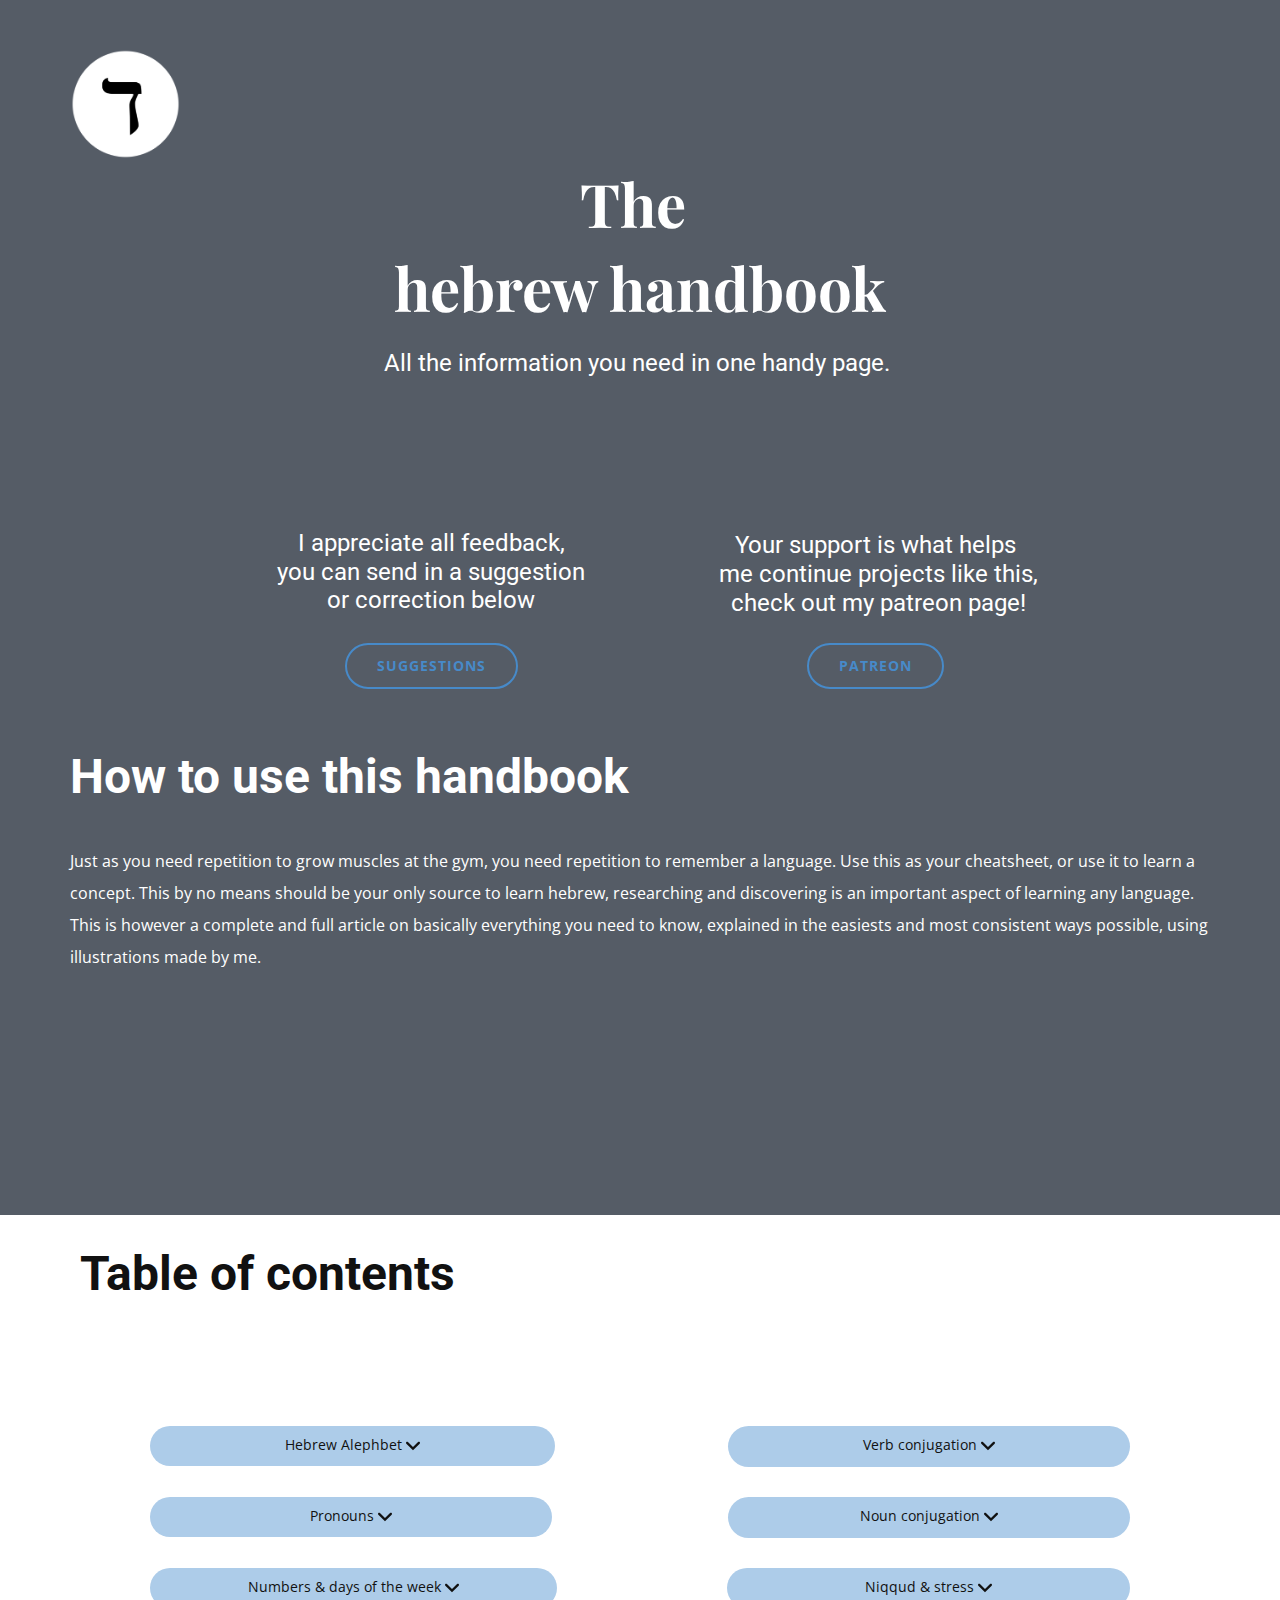
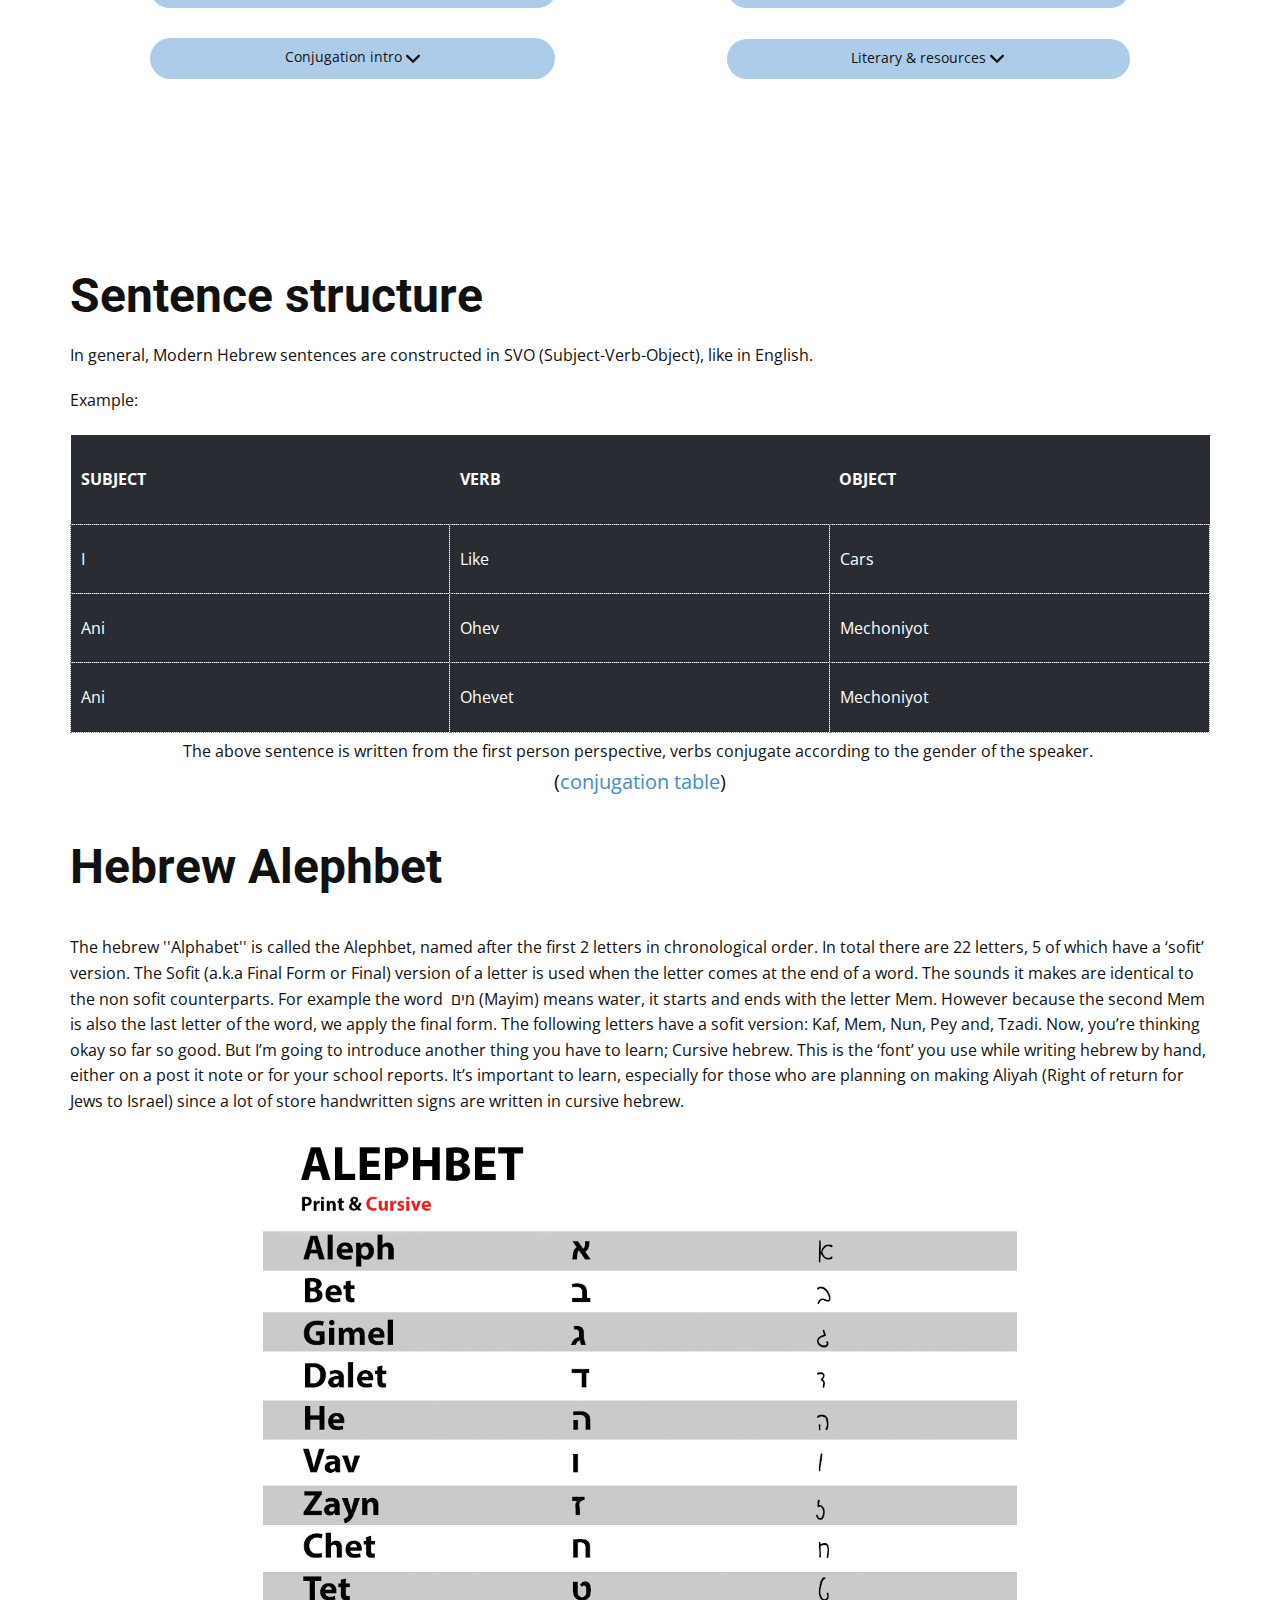
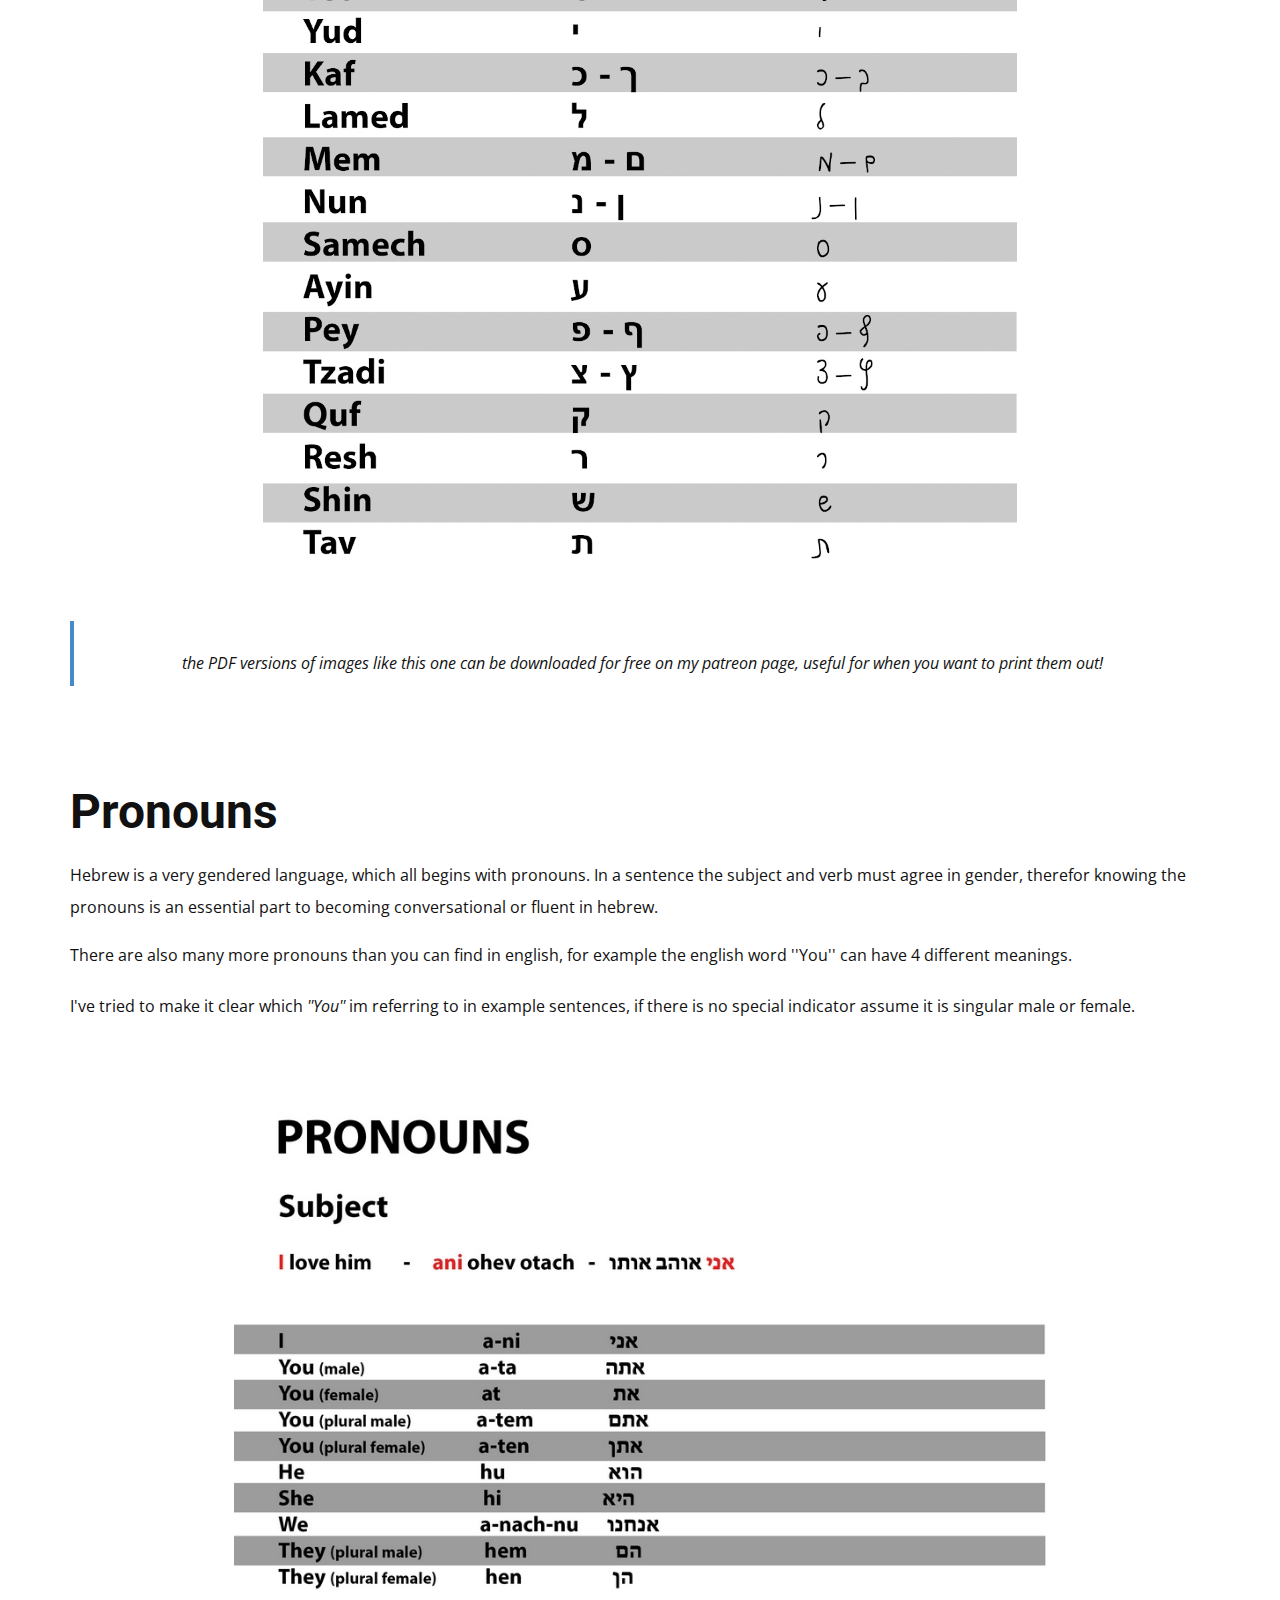
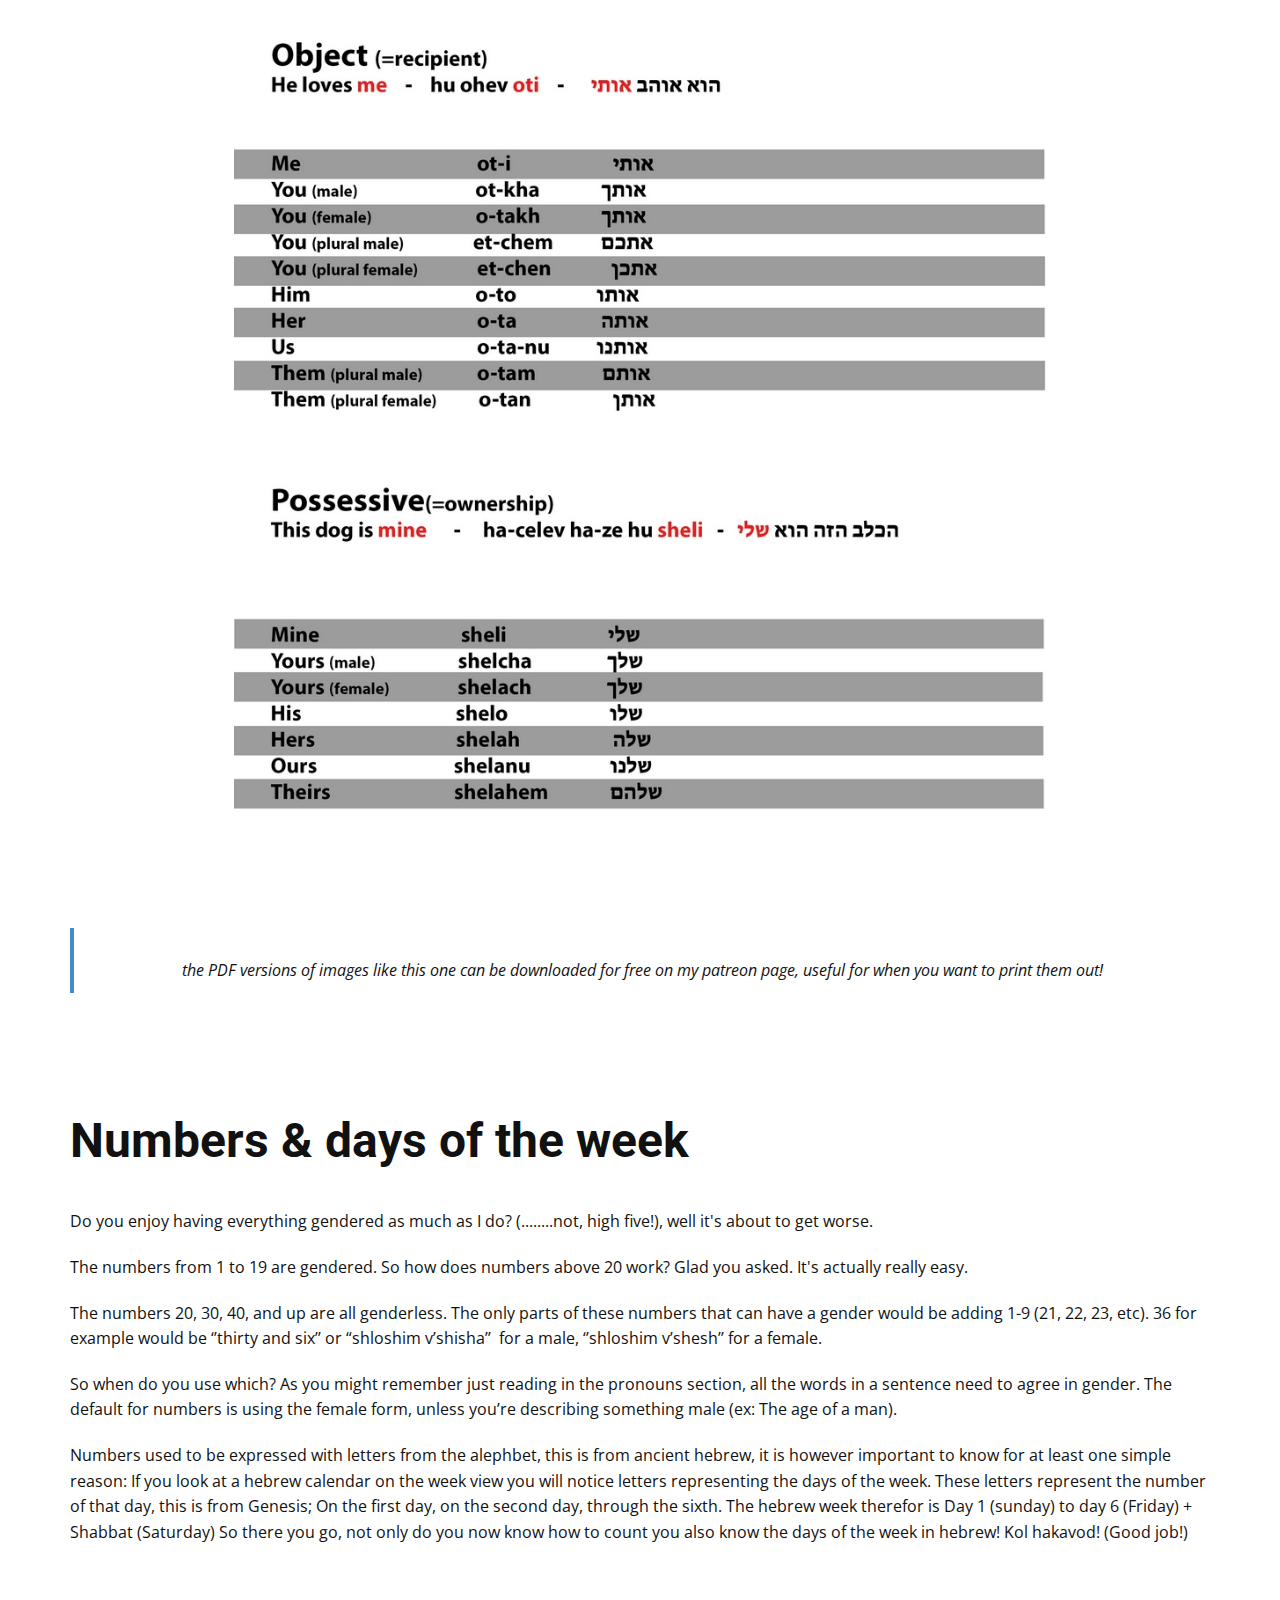
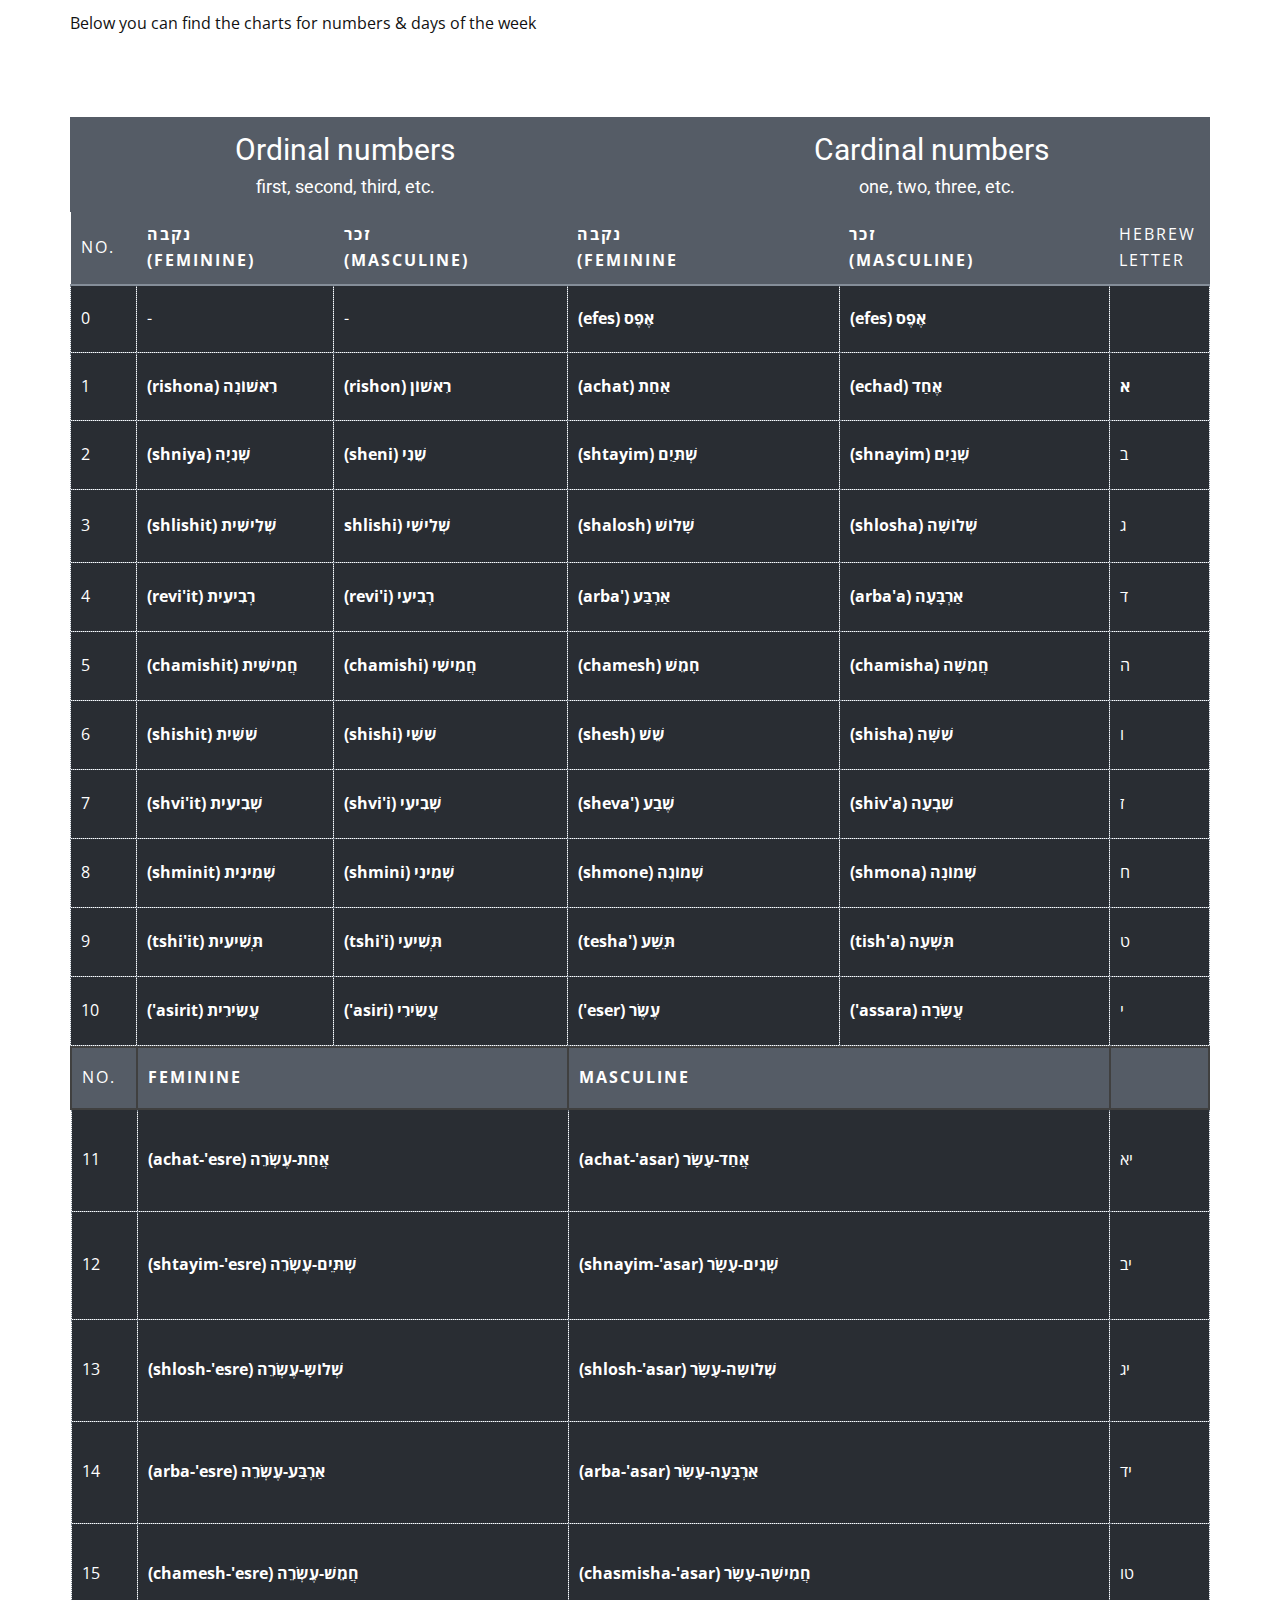
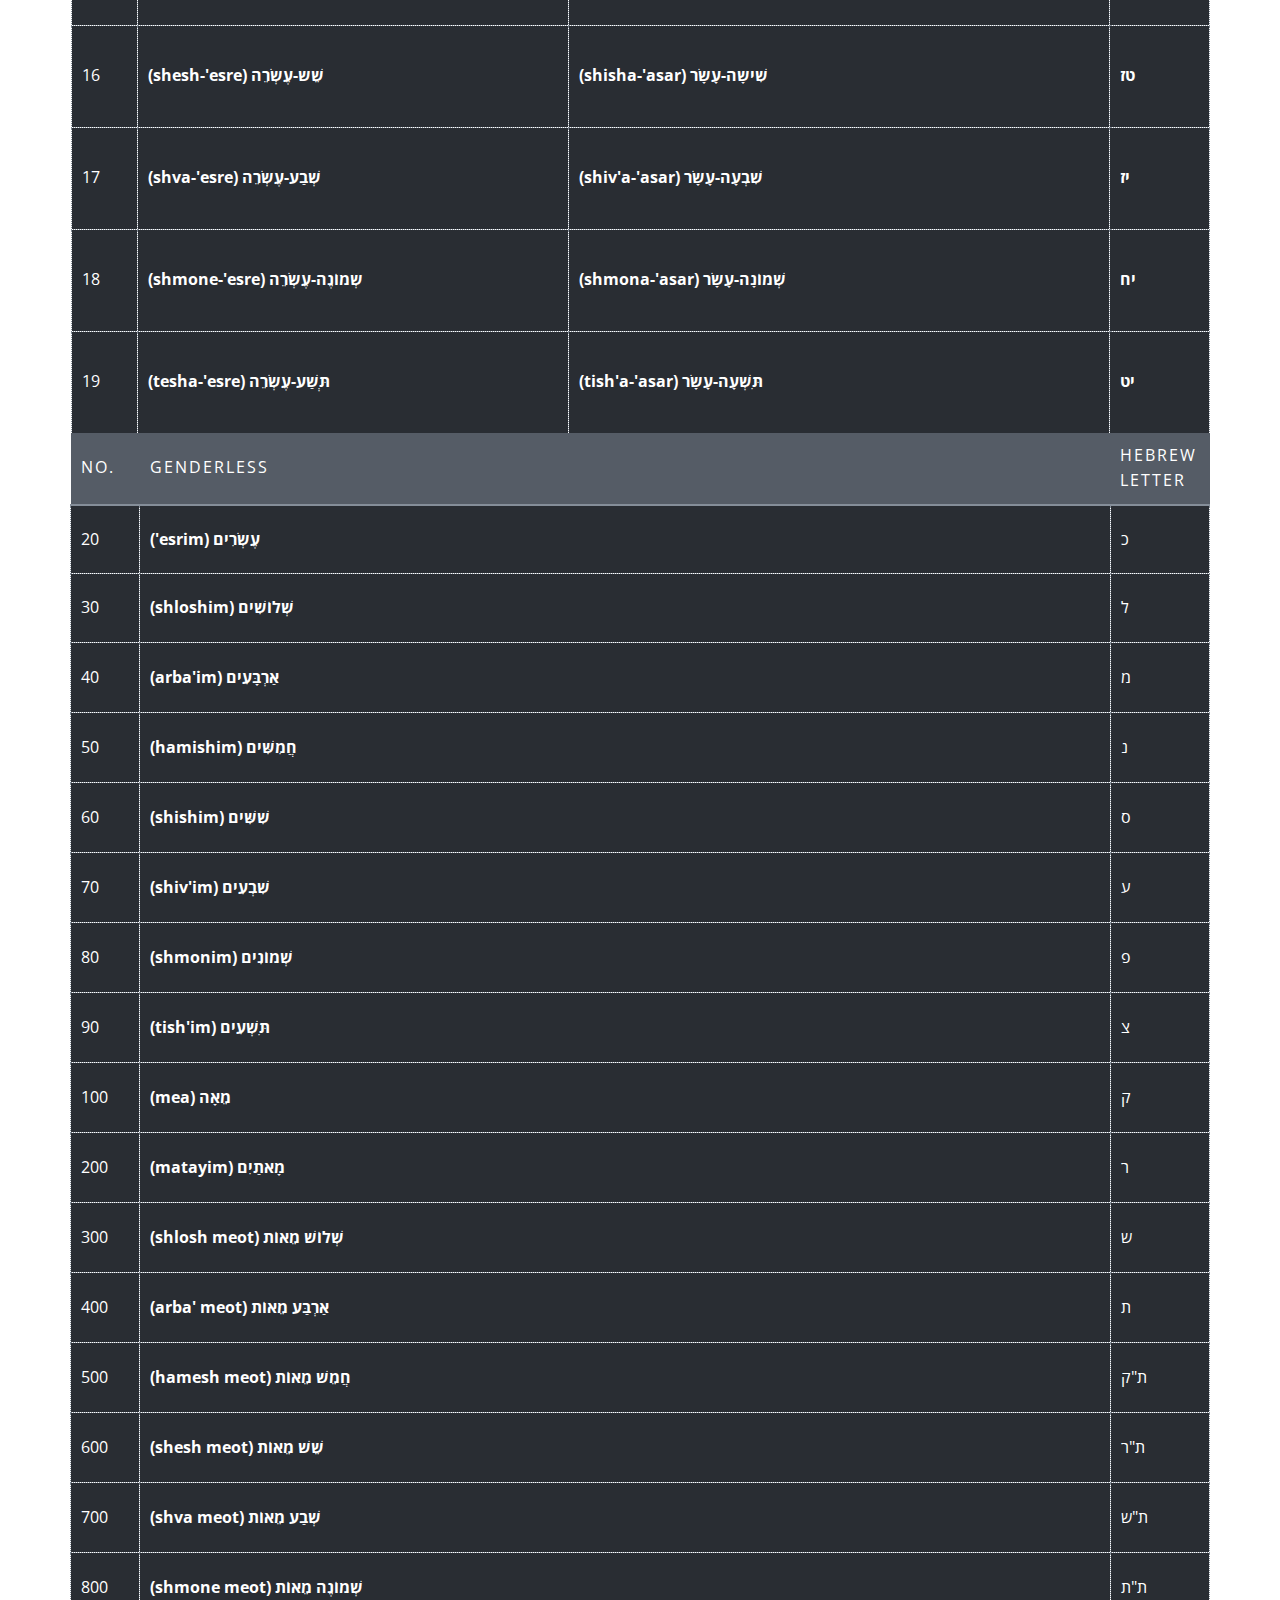
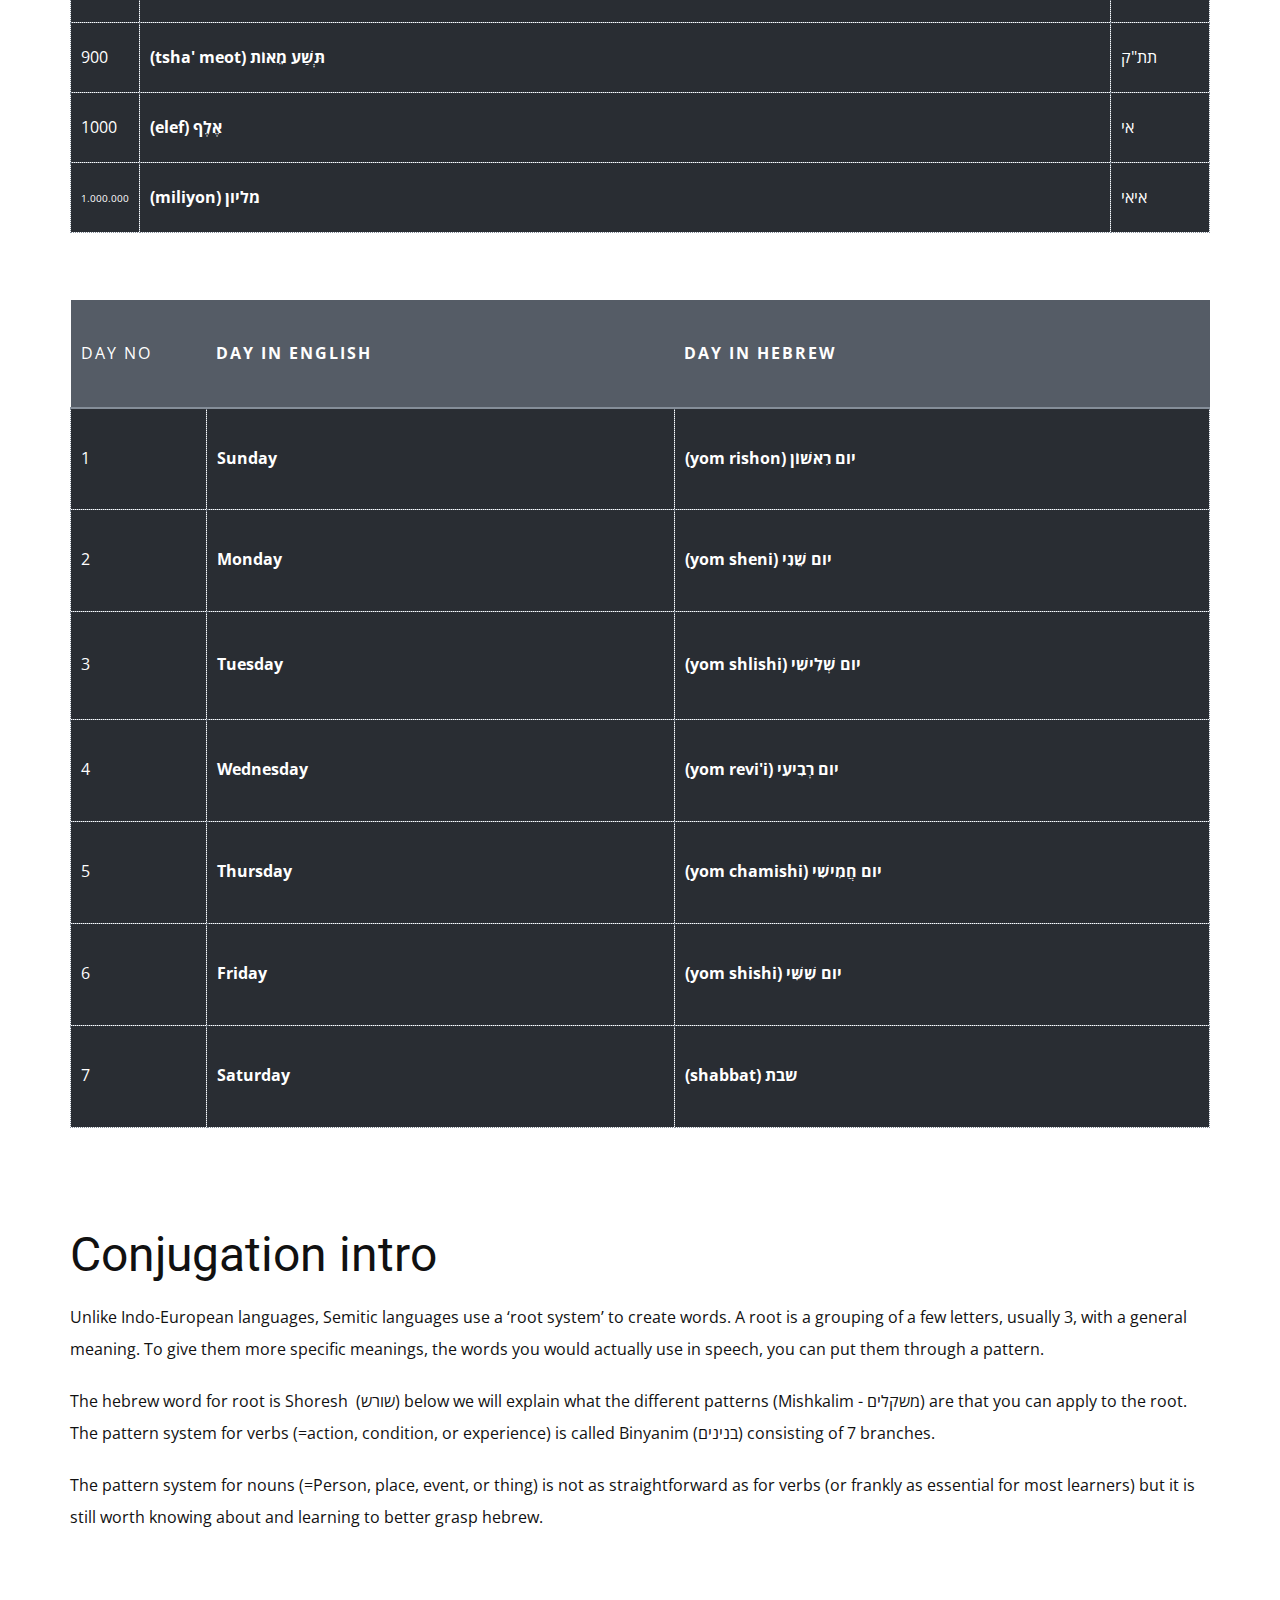
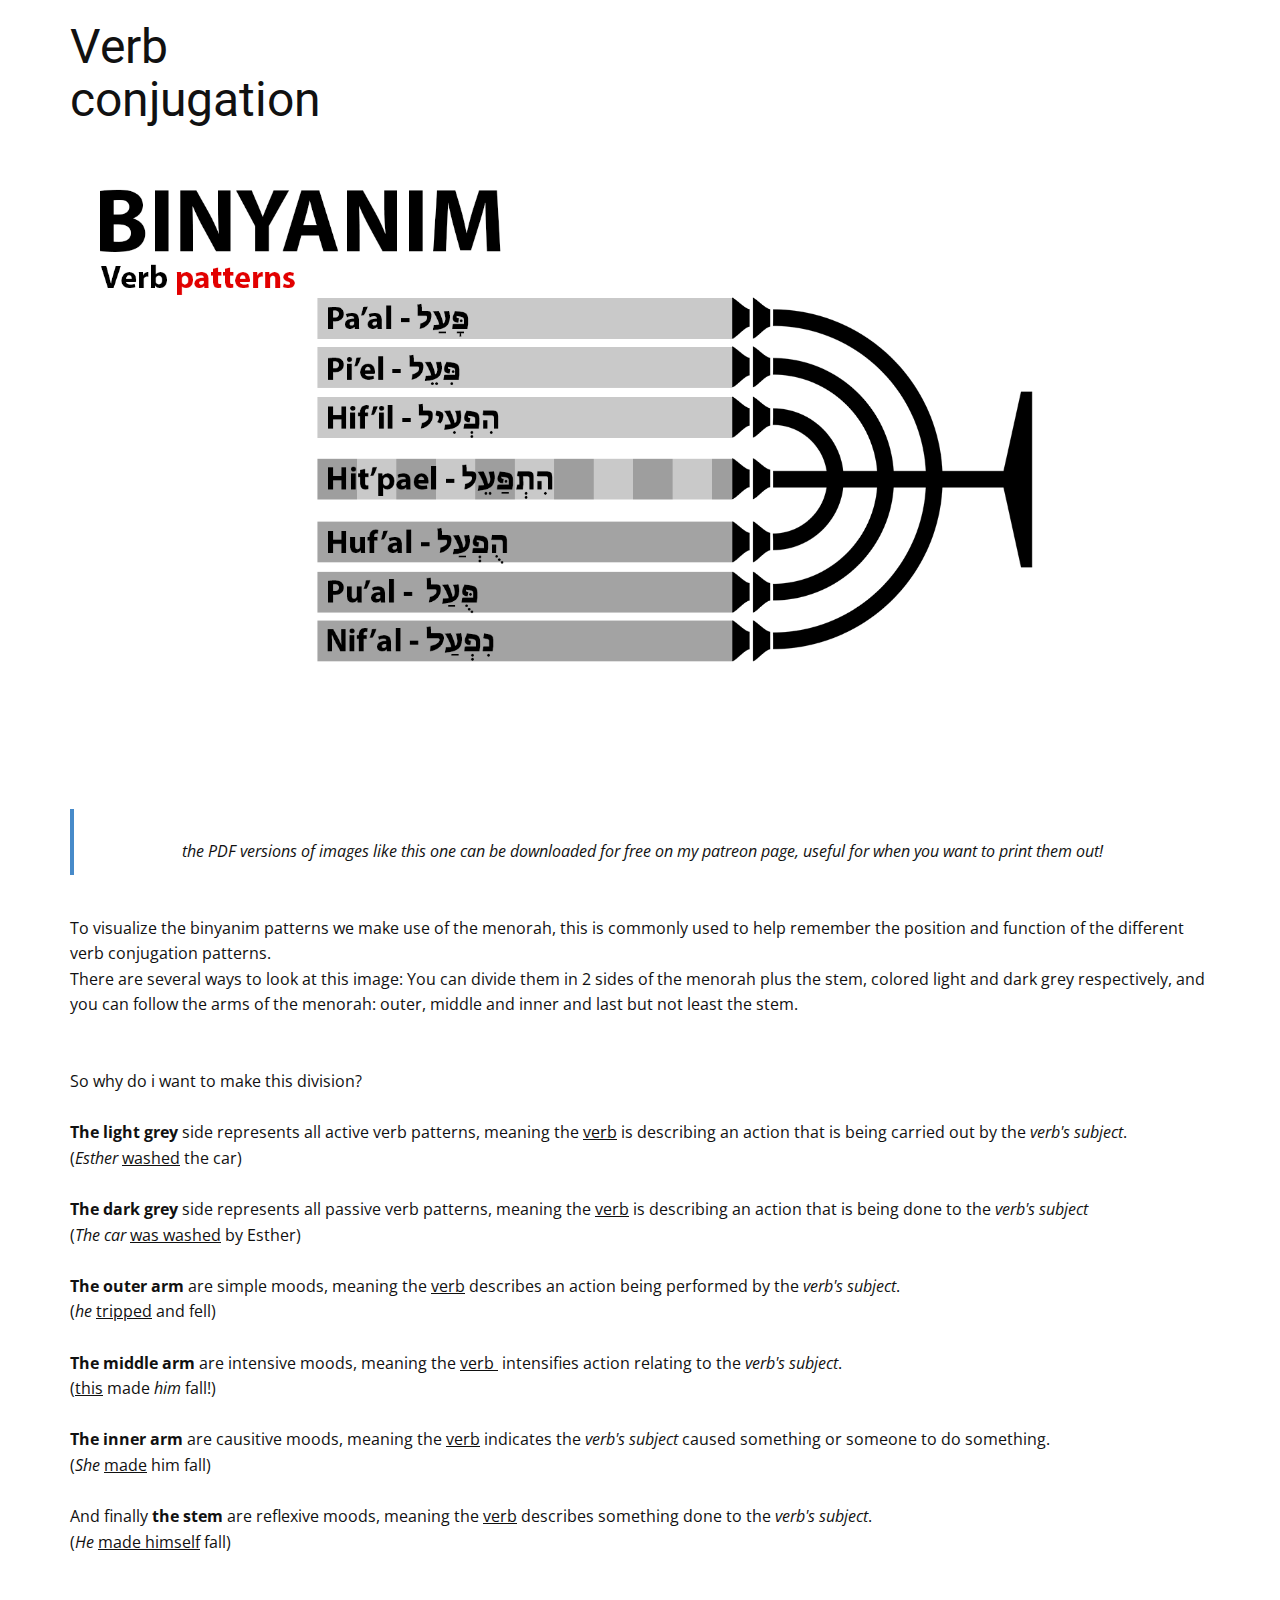
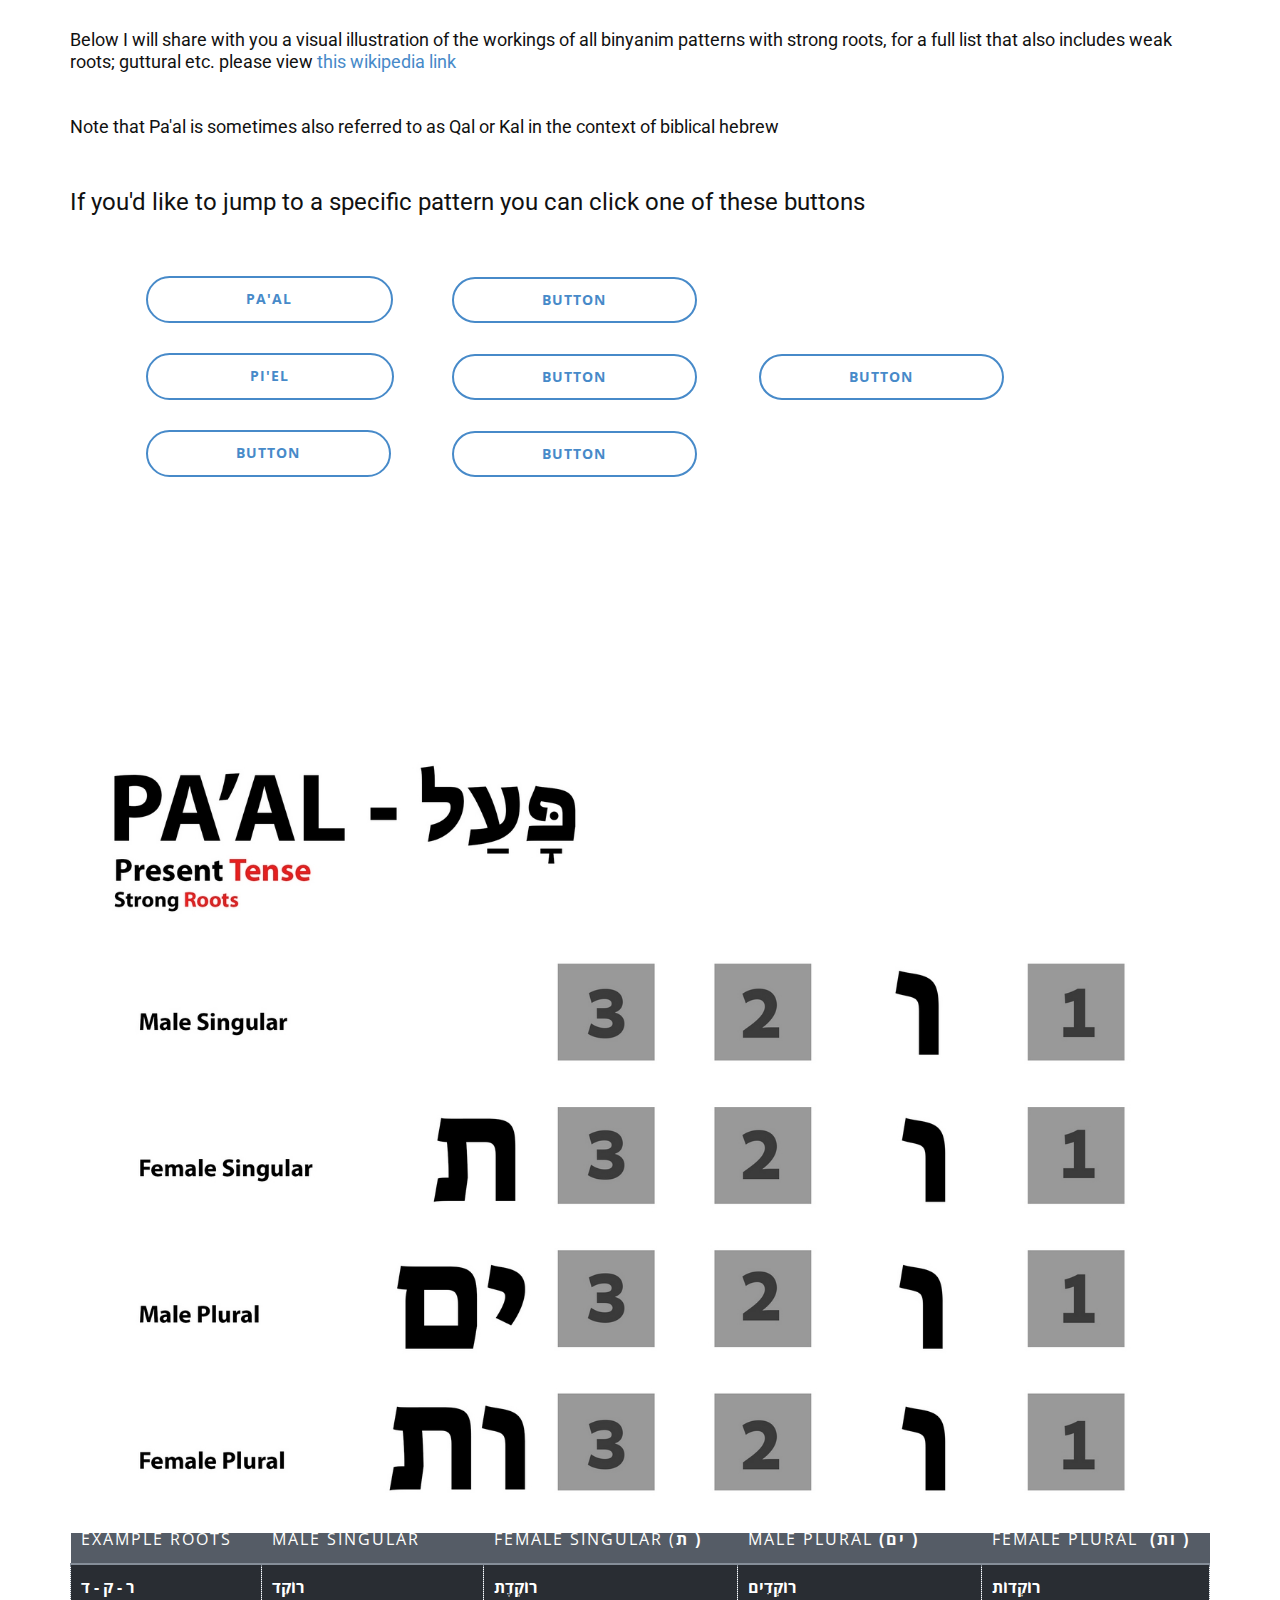
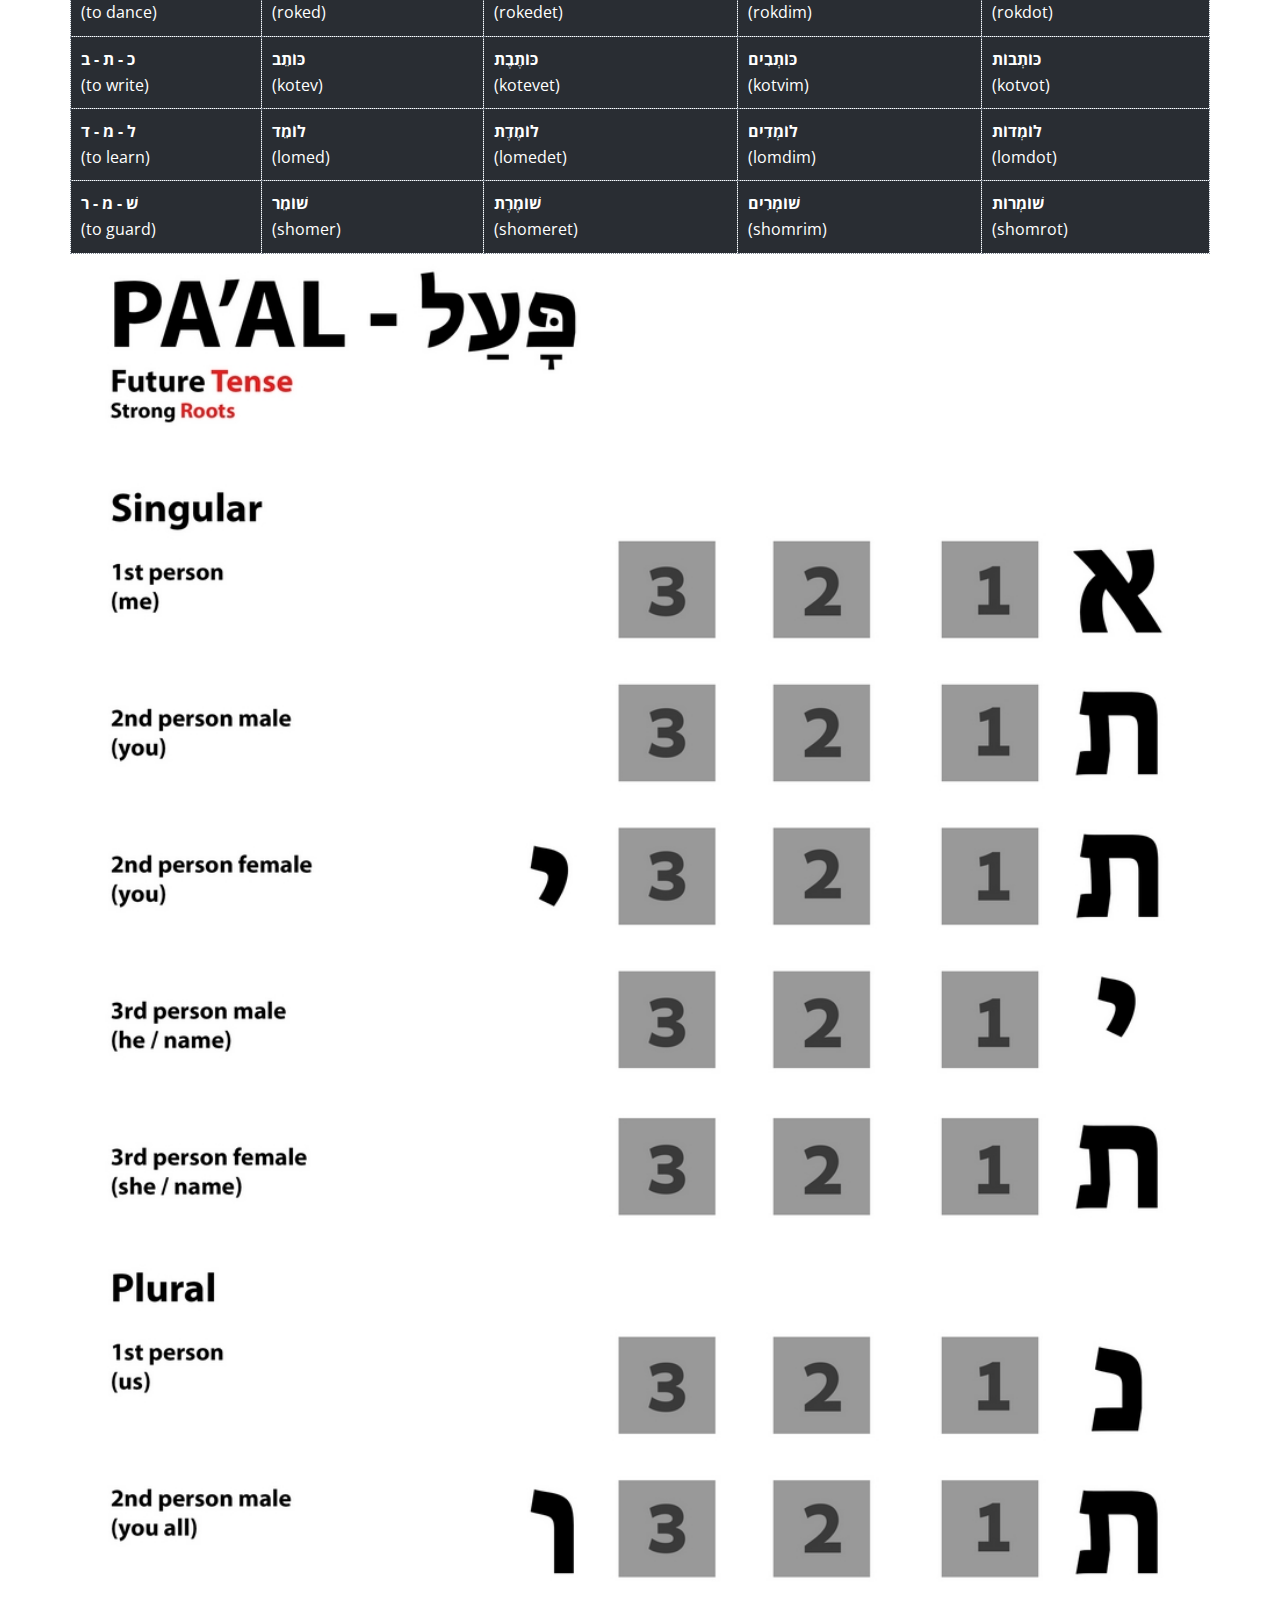
<file: index.html>
<!DOCTYPE html>
<html style="font-size: 16px;">
  <head>
    <meta name="viewport" content="width=device-width, initial-scale=1.0">
    <meta charset="utf-8">
    <meta name="keywords" content="English without rules. Start speaking properly!, Feature of my technique, Certified English teacher with 7 years of experience, What do you learn, Our course for those who:, English without rules. Start speaking properly!, Student reviews, + 1 141 66 77">
    <meta name="description" content="">
    <meta name="page_type" content="np-template-header-footer-from-plugin">
    <title>handbook</title>
    <link rel="stylesheet" href="nicepage.css" media="screen">
<link rel="stylesheet" href="handbook.css" media="screen">
    <script class="u-script" type="text/javascript" src="jquery.js" defer=""></script>
    <script class="u-script" type="text/javascript" src="nicepage.js" defer=""></script>
    <meta name="generator" content="Nicepage 3.6.2, nicepage.com">
    <link id="u-theme-google-font" rel="stylesheet" href="https://fonts.googleapis.com/css?family=Roboto:100,100i,300,300i,400,400i,500,500i,700,700i,900,900i|Open+Sans:300,300i,400,400i,600,600i,700,700i,800,800i">
    <link id="u-page-google-font" rel="stylesheet" href="https://fonts.googleapis.com/css?family=Playfair+Display:400,400i,700,700i,900,900i">
    
    
    
    
    
    
    
    
    
    
    
    
    
    
    
    
    
    
    
    
    
    
    
    <script type="application/ld+json">{
		"@context": "http://schema.org",
		"@type": "Organization",
		"name": "hebrew-handbook",
		"url": "index.html",
		"logo": "images/logo1.png"
}</script>
    <meta property="og:title" content="handbook">
    <meta property="og:type" content="website">
    <meta name="theme-color" content="#478ac9">
    <link rel="canonical" href="index.html">
    <meta property="og:url" content="index.html">
  </head>
  <body data-home-page="handbook.html" data-home-page-title="handbook" class="u-body u-overlap"><header class="u-align-left u-clearfix u-header u-header" id="sec-c022"><div class="u-clearfix u-sheet u-valign-bottom u-sheet-1">
        <a href="https://dvdgrwn.github.io/hebrew-handbook/" class="u-image u-logo u-image-1" title="homepage">
          <img src="images/logo1.png" class="u-logo-image u-logo-image-1" data-image-width="111">
        </a>
      </div></header>
    <section class="u-align-center u-clearfix u-palette-5-dark-2 u-section-1" id="sec-4484">
      <div class="u-clearfix u-sheet u-sheet-1">
        <h2 class="u-custom-font u-font-playfair-display u-text u-text-1"><b>The&nbsp;<br>hebrew handbook</b>
        </h2>
        <h4 class="u-text u-text-2">All the information you need in one handy page.&nbsp;</h4>
        <h4 class="u-text u-text-3">I appreciate all feedback,<br>&nbsp;you can send in a suggestion&nbsp;<br>or correction below
        </h4>
        <h4 class="u-text u-text-4">Your support is what helps<br>&nbsp;me continue projects like this,<br>&nbsp;check out my patreon page!
        </h4>
        <a href="mailto:davidgrwn@gmail.com" class="u-border-2 u-border-hover-palette-1-base u-border-palette-1-base u-btn u-btn-round u-button-style u-hover-palette-1-base u-none u-radius-50 u-btn-1">Suggestions</a>
        <a href="https://www.patreon.com/davidgrwn" class="u-border-2 u-border-hover-palette-1-base u-border-palette-1-base u-btn u-btn-round u-button-style u-hover-palette-1-base u-none u-radius-50 u-btn-2" target="_blank">Patreon</a>
        <div class="fr-view u-clearfix u-rich-text u-text u-text-5">
          <h1 style="text-align: left;">
            <span style="line-height: 2; font-weight: 700;">How to use this handbook</span>
          </h1>
          <p style="text-align: left;">
            <span style="line-height: 2.0;">Just as you need repetition to grow muscles at the gym, you need repetition to remember a language. Use this as your cheatsheet, or use it to learn a concept. This by no means should be your only source to learn hebrew, researching and discovering is an important aspect of learning any language.&nbsp;</span>
            <br>
            <span style="line-height: 2.0;">This is however a complete and full article on basically everything you need to know, explained in the easiests and most consistent ways possible, using illustrations made by me.&nbsp;</span>
          </p>
        </div>
      </div>
    </section>
    <section class="u-align-center u-clearfix u-section-2" id="carousel_a4e3">
      <div class="u-clearfix u-sheet u-sheet-1">
        <div class="fr-view u-clearfix u-rich-text u-text u-text-1">
          <h1 style="text-align: left;">
            <span style="font-weight: 700;">Table of contents</span>
          </h1>
        </div>
        <a href="handbook.html#sec-8090" data-page-id="26514808" class="u-btn u-btn-round u-button-style u-hover-palette-1-dark-1 u-palette-1-light-2 u-radius-50 u-btn-1">Hebrew Alephbet&nbsp;<span class="u-icon"><svg xmlns="http://www.w3.org/2000/svg" xmlns:xlink="http://www.w3.org/1999/xlink" version="1.1" xml:space="preserve" class="u-svg-content" viewBox="0 0 30.727 30.727" x="0px" y="0px" style="width: 1em; height: 1em;"><path d="M29.994,10.183L15.363,24.812L0.733,10.184c-0.977-0.978-0.977-2.561,0-3.536c0.977-0.977,2.559-0.976,3.536,0   l11.095,11.093L26.461,6.647c0.977-0.976,2.559-0.976,3.535,0C30.971,7.624,30.971,9.206,29.994,10.183z"></path></svg><img></span>
        </a>
        <a href="handbook.html#sec-588a" data-page-id="26514808" class="u-btn u-btn-round u-button-style u-hover-palette-1-dark-1 u-palette-1-light-2 u-radius-50 u-btn-2">Verb conjugation&nbsp;<span class="u-icon"><svg xmlns="http://www.w3.org/2000/svg" xmlns:xlink="http://www.w3.org/1999/xlink" version="1.1" xml:space="preserve" class="u-svg-content" viewBox="0 0 30.727 30.727" x="0px" y="0px" style="width: 1em; height: 1em;"><path d="M29.994,10.183L15.363,24.812L0.733,10.184c-0.977-0.978-0.977-2.561,0-3.536c0.977-0.977,2.559-0.976,3.536,0   l11.095,11.093L26.461,6.647c0.977-0.976,2.559-0.976,3.535,0C30.971,7.624,30.971,9.206,29.994,10.183z"></path></svg><img></span>
        </a>
        <a href="handbook.html#sec-39d0" data-page-id="26514808" class="u-btn u-btn-round u-button-style u-hover-palette-1-dark-1 u-palette-1-light-2 u-radius-50 u-btn-3">Pronouns&nbsp;<span class="u-icon"><svg xmlns="http://www.w3.org/2000/svg" xmlns:xlink="http://www.w3.org/1999/xlink" version="1.1" xml:space="preserve" class="u-svg-content" viewBox="0 0 30.727 30.727" x="0px" y="0px" style="width: 1em; height: 1em;"><path d="M29.994,10.183L15.363,24.812L0.733,10.184c-0.977-0.978-0.977-2.561,0-3.536c0.977-0.977,2.559-0.976,3.536,0   l11.095,11.093L26.461,6.647c0.977-0.976,2.559-0.976,3.535,0C30.971,7.624,30.971,9.206,29.994,10.183z"></path></svg><img></span>
        </a>
        <a href="handbook.html#sec-8773" data-page-id="26514808" class="u-btn u-btn-round u-button-style u-hover-palette-1-dark-1 u-palette-1-light-2 u-radius-50 u-btn-4">Noun conjugation&nbsp;<span class="u-icon"><svg xmlns="http://www.w3.org/2000/svg" xmlns:xlink="http://www.w3.org/1999/xlink" version="1.1" xml:space="preserve" class="u-svg-content" viewBox="0 0 30.727 30.727" x="0px" y="0px" style="width: 1em; height: 1em;"><path d="M29.994,10.183L15.363,24.812L0.733,10.184c-0.977-0.978-0.977-2.561,0-3.536c0.977-0.977,2.559-0.976,3.536,0   l11.095,11.093L26.461,6.647c0.977-0.976,2.559-0.976,3.535,0C30.971,7.624,30.971,9.206,29.994,10.183z"></path></svg><img></span>
        </a>
        <a href="handbook.html#sec-b6c9" data-page-id="26514808" class="u-btn u-btn-round u-button-style u-hover-palette-1-dark-1 u-palette-1-light-2 u-radius-50 u-btn-5">Numbers &amp; days of the week&nbsp;<span class="u-icon"><svg xmlns="http://www.w3.org/2000/svg" xmlns:xlink="http://www.w3.org/1999/xlink" version="1.1" xml:space="preserve" class="u-svg-content" viewBox="0 0 30.727 30.727" x="0px" y="0px" style="width: 1em; height: 1em;"><path d="M29.994,10.183L15.363,24.812L0.733,10.184c-0.977-0.978-0.977-2.561,0-3.536c0.977-0.977,2.559-0.976,3.536,0   l11.095,11.093L26.461,6.647c0.977-0.976,2.559-0.976,3.535,0C30.971,7.624,30.971,9.206,29.994,10.183z"></path></svg><img></span>
        </a>
        <a href="handbook.html#sec-8bd6" data-page-id="26514808" class="u-btn u-btn-round u-button-style u-hover-palette-1-dark-1 u-palette-1-light-2 u-radius-50 u-btn-6">Niqqud &amp; stress&nbsp;<span class="u-icon"><svg xmlns="http://www.w3.org/2000/svg" xmlns:xlink="http://www.w3.org/1999/xlink" version="1.1" xml:space="preserve" class="u-svg-content" viewBox="0 0 30.727 30.727" x="0px" y="0px" style="width: 1em; height: 1em;"><path d="M29.994,10.183L15.363,24.812L0.733,10.184c-0.977-0.978-0.977-2.561,0-3.536c0.977-0.977,2.559-0.976,3.536,0   l11.095,11.093L26.461,6.647c0.977-0.976,2.559-0.976,3.535,0C30.971,7.624,30.971,9.206,29.994,10.183z"></path></svg><img></span>
        </a>
        <a href="handbook.html#sec-4cda" data-page-id="26514808" class="u-btn u-btn-round u-button-style u-hover-palette-1-dark-1 u-palette-1-light-2 u-radius-50 u-btn-7">Conjugation intro&nbsp;<span class="u-icon"><svg xmlns="http://www.w3.org/2000/svg" xmlns:xlink="http://www.w3.org/1999/xlink" version="1.1" xml:space="preserve" class="u-svg-content" viewBox="0 0 30.727 30.727" x="0px" y="0px" style="width: 1em; height: 1em;"><path d="M29.994,10.183L15.363,24.812L0.733,10.184c-0.977-0.978-0.977-2.561,0-3.536c0.977-0.977,2.559-0.976,3.536,0   l11.095,11.093L26.461,6.647c0.977-0.976,2.559-0.976,3.535,0C30.971,7.624,30.971,9.206,29.994,10.183z"></path></svg><img></span>
        </a>
        <a href="handbook.html#sec-6a89" data-page-id="26514808" class="u-btn u-btn-round u-button-style u-hover-palette-1-dark-1 u-palette-1-light-2 u-radius-50 u-btn-8">Literary &amp; resources&nbsp;<span class="u-icon"><svg xmlns="http://www.w3.org/2000/svg" xmlns:xlink="http://www.w3.org/1999/xlink" version="1.1" xml:space="preserve" class="u-svg-content" viewBox="0 0 30.727 30.727" x="0px" y="0px" style="width: 1em; height: 1em;"><path d="M29.994,10.183L15.363,24.812L0.733,10.184c-0.977-0.978-0.977-2.561,0-3.536c0.977-0.977,2.559-0.976,3.536,0   l11.095,11.093L26.461,6.647c0.977-0.976,2.559-0.976,3.535,0C30.971,7.624,30.971,9.206,29.994,10.183z"></path></svg><img></span>
        </a>
      </div>
    </section>
    <section class="u-align-center u-clearfix u-section-3" id="sec-44f5">
      <div class="u-clearfix u-sheet u-sheet-1">
        <div class="fr-view u-clearfix u-rich-text u-text u-text-1">
          <h1 style="text-align: left;">
            <span style="font-weight: 700;">Sentence structure</span>
          </h1>
          <p style="text-align: left;">In general, Modern Hebrew sentences are constructed in SVO (Subject-Verb-Object), like in English.</p>
          <p style="text-align: left;">Example:</p>
        </div>
      </div>
    </section>
    <section class="u-align-center u-clearfix u-section-4" id="carousel_1b98">
      <div class="u-clearfix u-sheet u-valign-middle u-sheet-1">
        <div class="u-expanded-width u-table u-table-responsive u-table-1">
          <table class="u-table-entity u-table-entity-1">
            <colgroup>
              <col width="33.3%">
              <col width="33.3%">
              <col width="33.400000000000006%">
            </colgroup>
            <tbody class="u-palette-5-dark-3 u-table-body u-table-body-1">
              <tr style="height: 90px;">
                <td class="u-table-cell u-table-cell-1">SUBJECT</td>
                <td class="u-table-cell u-table-cell-2">VERB</td>
                <td class="u-table-cell u-table-cell-3">OBJECT</td>
              </tr>
              <tr style="height: 69px;">
                <td class="u-border-1 u-border-palette-5-dark-1 u-table-cell u-table-cell-4">I</td>
                <td class="u-border-1 u-border-palette-5-dark-1 u-table-cell u-table-cell-5">Like</td>
                <td class="u-border-1 u-border-palette-5-dark-1 u-table-cell u-table-cell-6">Cars</td>
              </tr>
              <tr style="height: 69px;">
                <td class="u-border-1 u-border-palette-5-dark-1 u-table-cell u-table-cell-7">Ani&nbsp;</td>
                <td class="u-border-1 u-border-palette-5-dark-1 u-table-cell u-table-cell-8">Ohev</td>
                <td class="u-border-1 u-border-palette-5-dark-1 u-table-cell u-table-cell-9">Mechoniyot</td>
              </tr>
              <tr style="height: 70px;">
                <td class="u-border-1 u-border-palette-5-dark-1 u-table-cell u-table-cell-10">Ani</td>
                <td class="u-border-1 u-border-palette-5-dark-1 u-table-cell u-table-cell-11">Ohevet</td>
                <td class="u-border-1 u-border-palette-5-dark-1 u-table-cell u-table-cell-12">Mechoniyot</td>
              </tr>
            </tbody>
          </table>
        </div>
        <p class="u-large-text u-text u-text-variant u-text-1">
          <span style="font-size: 1rem;">The above sentence is written from the first person perspective, verbs conjugate according to the gender of the speaker.</span>&nbsp;<br>(<a href="https://www.pealim.com/dict/67-leehov/" class="u-active-none u-border-none u-btn u-button-style u-hover-none u-none u-text-palette-1-base u-btn-1">conjugation table</a>)<br>
        </p>
      </div>
    </section>
    <section class="u-align-center u-clearfix u-section-5" id="sec-8090">
      <div class="u-clearfix u-sheet u-sheet-1">
        <div class="fr-view u-clearfix u-rich-text u-text u-text-1">
          <h1 style="text-align: left;">
            <span style="line-height: 2; font-weight: 700;">Hebrew Alephbet </span>
          </h1>
          <p style="text-align: left;">The hebrew ''Alphabet'' is called the Alephbet, named after the first 2 letters in chronological order. In total there are 22 letters, 5 of which have a ‘sofit’ version. The Sofit (a.k.a Final Form or Final) version of a letter is used when the letter comes at the end of a word. The sounds it makes are identical to the non sofit counterparts. For example the word &nbsp;מים (Mayim) means water, it starts and ends with the letter Mem. However because the second Mem is also the last letter of the word, we apply the final form. The following letters have a sofit version: Kaf, Mem, Nun, Pey and, Tzadi. Now, you’re thinking okay so far so good. But I’m going to introduce another thing you have to learn; Cursive hebrew. This is the ‘font’ you use while writing hebrew by hand, either on a post it note or for your school reports. It’s important to learn, especially for those who are planning on making Aliyah (Right of return for Jews to Israel) since a lot of store handwritten signs are written in cursive hebrew.</p>
        </div>
      </div>
    </section>
    <section class="u-clearfix u-section-6" id="sec-44be">
      <div class="u-clearfix u-sheet u-valign-middle u-sheet-1">
        <img src="images/Alephbet.jpg" alt="" class="u-image u-image-default u-image-1" data-image-width="1131" data-image-height="1600">
      </div>
    </section>
    <section class="u-align-center u-clearfix u-section-7" id="sec-4ede">
      <div class="u-clearfix u-sheet u-valign-middle u-sheet-1">
        <div class="fr-view u-clearfix u-rich-text u-text u-text-1">
          <blockquote>
            <p>the PDF versions of images like this one can be downloaded for free on my patreon page, useful for when you want to print them out!</p>
          </blockquote>
        </div>
      </div>
    </section>
    <section class="u-align-center u-clearfix u-section-8" id="sec-39d0">
      <div class="u-clearfix u-sheet u-valign-middle u-sheet-1">
        <div class="fr-view u-clearfix u-rich-text u-text u-text-1">
          <h1 style="text-align: left;">
            <span style="font-weight: 700;">Pronouns</span>
          </h1>
          <p style="text-align: left;">
            <span style="line-height: 2.0;">Hebrew is a very gendered language, which all begins with pronouns.&nbsp;In a sentence the subject and verb must agree in gender, therefor knowing the pronouns is an essential part to becoming conversational or fluent in hebrew.</span>
          </p>
          <p style="text-align: left;">There are also many more pronouns than you can find in english, for example the english word ''You'' can have 4 different meanings.<br>
            <br>I've tried to make it clear which <span style="font-style: italic;">''You''</span> im referring to in example sentences, if there is no special indicator assume it is singular male or female.
          </p>
        </div>
      </div>
    </section>
    <section class="u-clearfix u-section-9" id="sec-3fce">
      <div class="u-clearfix u-sheet u-valign-middle u-sheet-1">
        <img src="images/pronouns1.jpg" alt="" class="u-image u-image-default u-image-1" data-image-width="2480" data-image-height="4299">
      </div>
    </section>
    <section class="u-align-center u-clearfix u-section-10" id="carousel_99cc">
      <div class="u-clearfix u-sheet u-valign-middle u-sheet-1">
        <div class="fr-view u-clearfix u-rich-text u-text u-text-1">
          <blockquote>
            <p>the PDF versions of images like this one can be downloaded for free on my patreon page, useful for when you want to print them out!</p>
          </blockquote>
        </div>
      </div>
    </section>
    <section class="u-align-center u-clearfix u-section-11" id="sec-b6c9">
      <div class="u-clearfix u-sheet u-valign-middle u-sheet-1">
        <div class="fr-view u-clearfix u-rich-text u-text u-text-1">
          <h1 style="text-align: left;">
            <span style="line-height: 2; font-weight: 700;">Numbers &amp; days of the week</span>
          </h1>
          <p style="text-align: left;">Do you enjoy having everything gendered as much as I do? (........not, high five!), well it's about to get worse.&nbsp;</p>
          <p style="text-align: left;">The numbers from 1 to 19 are gendered. So how does numbers above 20 work? Glad you asked. It's actually really easy.&nbsp;</p>
          <p style="text-align: left;">The numbers 20, 30, 40, and up are all genderless. The only parts of these numbers that can have a gender would be adding 1-9 (21, 22, 23, etc). 36 for example would be ‘’thirty and six’’ or “shloshim v’shisha’’ &nbsp;for a male, ‘’shloshim v’shesh’’ for a female.</p>
          <p style="text-align: left;">So when do you use which? As you might remember just reading in the pronouns section, all the words in a sentence need to agree in gender. The default for numbers is using the female form, unless you’re describing something male (ex: The age of a man).</p>
          <p style="text-align: left;">Numbers used to be expressed with letters from the alephbet, this is from ancient hebrew, it is however important to know for at least one simple reason: If you look at a hebrew calendar on the week view you will notice letters representing the days of the week. These letters represent the number of that day, this is from Genesis; On the first day, on the second day, through the sixth. The hebrew week therefor is Day 1 (sunday) to day 6 (Friday) + Shabbat (Saturday) So there you go, not only do you now know how to count you also know the days of the week in hebrew! Kol hakavod! (Good job!)&nbsp;</p>
          <p style="text-align: left;">
            <br>
          </p>
          <p style="text-align: left;">Below you can find the charts for numbers &amp; days of the week</p>
        </div>
      </div>
    </section>
    <section class="u-align-center u-clearfix u-section-12" id="carousel_092c">
      <div class="u-clearfix u-sheet u-sheet-1">
        <div class="u-container-style u-expanded-width u-group u-palette-5-dark-2 u-shape-rectangle u-group-1">
          <div class="u-container-layout u-container-layout-1">
            <h3 class="u-text u-text-1">Ordinal numbers</h3>
            <h3 class="u-text u-text-2">Cardinal numbers</h3>
            <h6 class="u-text u-text-3">first, second, third, etc.</h6>
            <h6 class="u-text u-text-4">one, two, three, etc.</h6>
          </div>
        </div>
        <div class="u-expanded-width u-table u-table-responsive u-table-1">
          <table class="u-table-entity u-table-entity-1">
            <colgroup>
              <col width="5.8%">
              <col width="17.3%">
              <col width="20.5%">
              <col width="23.9%">
              <col width="23.7%">
              <col width="8.8%">
            </colgroup>
            <thead class="u-palette-5-dark-2 u-table-header u-table-header-1">
              <tr style="height: 73px;">
                <th class="u-border-2 u-border-no-left u-border-no-right u-border-no-top u-border-palette-5-dark-1 u-table-cell">No.</th>
                <th class="u-border-2 u-border-no-left u-border-no-right u-border-no-top u-border-palette-5-dark-1 u-table-cell"><b>נקבה<br>(Feminine)</b>
                </th>
                <th class="u-border-2 u-border-no-left u-border-no-right u-border-no-top u-border-palette-5-dark-1 u-table-cell"><b>זכר <br>(Masculine)</b>
                </th>
                <th class="u-border-2 u-border-no-left u-border-no-right u-border-no-top u-border-palette-5-dark-1 u-table-cell"><b>נקבה<br>(Feminine</b>
                </th>
                <th class="u-border-2 u-border-no-left u-border-no-right u-border-no-top u-border-palette-5-dark-1 u-table-cell"><b>זכר <br>(Masculine)</b>
                </th>
                <th class="u-border-2 u-border-no-left u-border-no-right u-border-no-top u-border-palette-5-dark-1 u-table-cell">Hebrew letter</th>
              </tr>
            </thead>
            <tbody class="u-palette-5-dark-3 u-table-body u-table-body-1">
              <tr style="height: 68px;">
                <td class="u-border-1 u-border-palette-5-dark-1 u-table-cell u-table-cell-7">0</td>
                <td class="u-border-1 u-border-palette-5-dark-1 u-table-cell u-table-cell-8">-</td>
                <td class="u-border-1 u-border-palette-5-dark-1 u-table-cell u-table-cell-9">-</td>
                <td class="u-border-1 u-border-palette-5-dark-1 u-table-cell u-table-cell-10"><b>(efes) אֶפֶס</b>
                </td>
                <td class="u-border-1 u-border-palette-5-dark-1 u-table-cell u-table-cell-11"><b>(efes) אֶפֶס</b>
                </td>
                <td class="u-border-1 u-border-palette-5-dark-1 u-table-cell u-table-cell-12"></td>
              </tr>
              <tr style="height: 68px;">
                <td class="u-border-1 u-border-palette-5-dark-1 u-table-cell u-table-cell-13">1<br>
                </td>
                <td class="u-border-1 u-border-palette-5-dark-1 u-table-cell u-table-cell-14"><b>(rishona) רִאשׁוֹנָה</b>
                </td>
                <td class="u-border-1 u-border-palette-5-dark-1 u-table-cell u-table-cell-15"><b>(rishon) רִאשׁוֹן</b>
                </td>
                <td class="u-border-1 u-border-palette-5-dark-1 u-table-cell u-table-cell-16"><b>(achat) אַחַת</b>
                </td>
                <td class="u-border-1 u-border-palette-5-dark-1 u-table-cell u-table-cell-17"><b>(echad) אֶחַד</b>
                </td>
                <td class="u-border-1 u-border-palette-5-dark-1 u-table-cell u-table-cell-18"><b>א</b>
                </td>
              </tr>
              <tr style="height: 69px;">
                <td class="u-border-1 u-border-palette-5-dark-1 u-table-cell u-table-cell-19">2</td>
                <td class="u-border-1 u-border-palette-5-dark-1 u-table-cell u-table-cell-20"><b>(shniya) שְׁנִיָה</b>
                </td>
                <td class="u-border-1 u-border-palette-5-dark-1 u-table-cell u-table-cell-21"><b>(sheni) שֵׁנִי</b>
                </td>
                <td class="u-border-1 u-border-palette-5-dark-1 u-table-cell u-table-cell-22"><b>(shtayim) שְׁתַּיִם</b>
                </td>
                <td class="u-border-1 u-border-palette-5-dark-1 u-table-cell u-table-cell-23"><b>(shnayim) שְׁנַיִם</b>
                </td>
                <td class="u-border-1 u-border-palette-5-dark-1 u-table-cell u-table-cell-24">ב</td>
              </tr>
              <tr style="height: 73px;">
                <td class="u-border-1 u-border-palette-5-dark-1 u-table-cell u-table-cell-25">3</td>
                <td class="u-border-1 u-border-palette-5-dark-1 u-table-cell u-table-cell-26"><b>(shlishit) שְׁלִישִׁית</b>
                </td>
                <td class="u-border-1 u-border-palette-5-dark-1 u-table-cell u-table-cell-27"><b>shlishi) שְׁלִישִׁי</b>
                </td>
                <td class="u-border-1 u-border-palette-5-dark-1 u-table-cell u-table-cell-28"><b>(shalosh) שָׁלוֹשׁ</b>
                </td>
                <td class="u-border-1 u-border-palette-5-dark-1 u-table-cell u-table-cell-29"><b>(shlosha) שְׁלוֹשָׁה</b>
                </td>
                <td class="u-border-1 u-border-palette-5-dark-1 u-table-cell u-table-cell-30">ג</td>
              </tr>
              <tr style="height: 69px;">
                <td class="u-border-1 u-border-palette-5-dark-1 u-table-cell u-table-cell-31">4</td>
                <td class="u-border-1 u-border-palette-5-dark-1 u-table-cell u-table-cell-32"><b>(revi'it) רְבִיעִית</b>
                </td>
                <td class="u-border-1 u-border-palette-5-dark-1 u-table-cell u-table-cell-33"><b>(revi'i) רְבִיעִי</b>
                </td>
                <td class="u-border-1 u-border-palette-5-dark-1 u-table-cell u-table-cell-34"><b>(arba') אַרְבַּע</b>
                </td>
                <td class="u-border-1 u-border-palette-5-dark-1 u-table-cell u-table-cell-35"><b>(arba'a) אַרְבָּעָה</b>
                </td>
                <td class="u-border-1 u-border-palette-5-dark-1 u-table-cell u-table-cell-36">ד</td>
              </tr>
              <tr style="height: 69px;">
                <td class="u-border-1 u-border-palette-5-dark-1 u-table-cell u-table-cell-37">5</td>
                <td class="u-border-1 u-border-palette-5-dark-1 u-table-cell u-table-cell-38"><b>(chamishit) חֲמִישִׁית</b>
                </td>
                <td class="u-border-1 u-border-palette-5-dark-1 u-table-cell u-table-cell-39"><b>(chamishi) חֲמִישִׁי</b>
                </td>
                <td class="u-border-1 u-border-palette-5-dark-1 u-table-cell u-table-cell-40"><b>(chamesh) חָמֵשׁ</b>
                </td>
                <td class="u-border-1 u-border-palette-5-dark-1 u-table-cell u-table-cell-41"><b>(chamisha) חֲמִשָׁה</b>
                </td>
                <td class="u-border-1 u-border-palette-5-dark-1 u-table-cell u-table-cell-42">ה</td>
              </tr>
              <tr style="height: 69px;">
                <td class="u-border-1 u-border-palette-5-dark-1 u-table-cell u-table-cell-43">6</td>
                <td class="u-border-1 u-border-palette-5-dark-1 u-table-cell u-table-cell-44"><b>(shishit) שִׁשִּׁית</b>
                </td>
                <td class="u-border-1 u-border-palette-5-dark-1 u-table-cell u-table-cell-45"><b>(shishi) שִׁשִּׁי</b>
                </td>
                <td class="u-border-1 u-border-palette-5-dark-1 u-table-cell u-table-cell-46"><b>(shesh) שֵׁשׁ</b>
                </td>
                <td class="u-border-1 u-border-palette-5-dark-1 u-table-cell u-table-cell-47"><b>(shisha) שִׁשָּׁה</b>
                </td>
                <td class="u-border-1 u-border-palette-5-dark-1 u-table-cell u-table-cell-48">ו</td>
              </tr>
              <tr style="height: 69px;">
                <td class="u-border-1 u-border-palette-5-dark-1 u-table-cell u-table-cell-49">7</td>
                <td class="u-border-1 u-border-palette-5-dark-1 u-table-cell u-table-cell-50"><b>(shvi'it) שְׁבִיעִית</b>
                </td>
                <td class="u-border-1 u-border-palette-5-dark-1 u-table-cell u-table-cell-51"><b>(shvi'i) שְׁבִיעִי</b>
                </td>
                <td class="u-border-1 u-border-palette-5-dark-1 u-table-cell u-table-cell-52"><b>(sheva') שֶׁבַע</b>
                </td>
                <td class="u-border-1 u-border-palette-5-dark-1 u-table-cell u-table-cell-53"><b>(shiv'a) שִׁבְעַה</b>
                </td>
                <td class="u-border-1 u-border-palette-5-dark-1 u-table-cell u-table-cell-54">ז</td>
              </tr>
              <tr style="height: 69px;">
                <td class="u-border-1 u-border-palette-5-dark-1 u-table-cell u-table-cell-55">8</td>
                <td class="u-border-1 u-border-palette-5-dark-1 u-table-cell u-table-cell-56"><b>(shminit) שְׁמִינִית</b>
                </td>
                <td class="u-border-1 u-border-palette-5-dark-1 u-table-cell u-table-cell-57"><b>(shmini) שְׁמִינִי</b>
                </td>
                <td class="u-border-1 u-border-palette-5-dark-1 u-table-cell u-table-cell-58"><b>(shmone) שְׁמוֹנֶה</b>
                </td>
                <td class="u-border-1 u-border-palette-5-dark-1 u-table-cell u-table-cell-59"><b>(shmona) שְׁמוֹנָה</b>
                </td>
                <td class="u-border-1 u-border-palette-5-dark-1 u-table-cell u-table-cell-60">ח</td>
              </tr>
              <tr style="height: 69px;">
                <td class="u-border-1 u-border-palette-5-dark-1 u-table-cell u-table-cell-61">9</td>
                <td class="u-border-1 u-border-palette-5-dark-1 u-table-cell u-table-cell-62"><b>(tshi'it) תְּשִׁיעִית</b>
                </td>
                <td class="u-border-1 u-border-palette-5-dark-1 u-table-cell u-table-cell-63"><b>(tshi'i) תְּשִׁיעִי</b>
                </td>
                <td class="u-border-1 u-border-palette-5-dark-1 u-table-cell u-table-cell-64"><b>(tesha') תֵּשַׁע</b>
                </td>
                <td class="u-border-1 u-border-palette-5-dark-1 u-table-cell u-table-cell-65"><b>(tish'a) תִּשְׁעָה</b>
                </td>
                <td class="u-border-1 u-border-palette-5-dark-1 u-table-cell u-table-cell-66">ט</td>
              </tr>
              <tr style="height: 69px;">
                <td class="u-border-1 u-border-palette-5-dark-1 u-table-cell u-table-cell-67">10</td>
                <td class="u-border-1 u-border-palette-5-dark-1 u-table-cell u-table-cell-68"><b>('asirit) עֲשִׂירִית</b>
                </td>
                <td class="u-border-1 u-border-palette-5-dark-1 u-table-cell u-table-cell-69"><b>('asiri) עֲשִׂירִי</b>
                </td>
                <td class="u-border-1 u-border-palette-5-dark-1 u-table-cell u-table-cell-70"><b>('eser) עֶשֶׂר</b>
                </td>
                <td class="u-border-1 u-border-palette-5-dark-1 u-table-cell u-table-cell-71"><b>('assara) עֲשָׂרָה</b>
                </td>
                <td class="u-border-1 u-border-palette-5-dark-1 u-table-cell u-table-cell-72">י</td>
              </tr>
            </tbody>
          </table>
        </div>
        <div class="u-expanded-width u-table u-table-responsive u-table-2">
          <table class="u-table-entity">
            <colgroup>
              <col width="5.8%">
              <col width="37.9%">
              <col width="47.6%">
              <col width="8.7%">
            </colgroup>
            <thead class="u-palette-5-dark-2 u-table-header u-table-header-2">
              <tr style="height: 62px;">
                <th class="u-border-2 u-border-grey-75 u-table-cell u-table-cell-73">No.</th>
                <th class="u-border-2 u-border-grey-75 u-table-cell u-table-cell-74">Feminine</th>
                <th class="u-border-2 u-border-grey-75 u-table-cell u-table-cell-75"><b>masculine</b>
                </th>
                <th class="u-border-2 u-border-grey-75 u-table-cell u-table-cell-76"></th>
              </tr>
            </thead>
            <tbody class="u-palette-5-dark-3 u-table-body u-table-body-2">
              <tr style="height: 102px;">
                <td class="u-border-1 u-border-palette-5-dark-1 u-table-cell u-table-cell-77">11</td>
                <td class="u-border-1 u-border-palette-5-dark-1 u-table-cell u-table-cell-78"><b>(achat-'esre) אֲחַת-עֶשְׂרֵה</b>
                  <br>
                </td>
                <td class="u-border-1 u-border-palette-5-dark-1 u-table-cell u-table-cell-79"><b>(achat-'asar) אֲחַד-עָשָׂר</b>
                  <br>
                </td>
                <td class="u-border-1 u-border-palette-5-dark-1 u-table-cell u-table-cell-80">יא</td>
              </tr>
              <tr style="height: 108px;">
                <td class="u-border-1 u-border-palette-5-dark-1 u-table-cell u-table-cell-81">12</td>
                <td class="u-border-1 u-border-palette-5-dark-1 u-table-cell u-table-cell-82"><b>(shtayim-'esre) שְׁתֵּים-עֶשְׂרֵה</b>
                  <br>
                </td>
                <td class="u-border-1 u-border-palette-5-dark-1 u-table-cell u-table-cell-83"><b>(shnayim-'asar) שְׁנֵים-עָשָׂר</b>
                  <br>
                </td>
                <td class="u-border-1 u-border-palette-5-dark-1 u-table-cell u-table-cell-84">יב</td>
              </tr>
              <tr style="height: 102px;">
                <td class="u-border-1 u-border-palette-5-dark-1 u-table-cell u-table-cell-85">13</td>
                <td class="u-border-1 u-border-palette-5-dark-1 u-table-cell u-table-cell-86"><b>(shlosh-'esre) שְׁלוֹשָ-עֶשְׂרֵה</b>
                  <br>
                </td>
                <td class="u-border-1 u-border-palette-5-dark-1 u-table-cell u-table-cell-87"><b>(shlosh-'asar) שְׁלוֹשָה-עָשָׂר</b>
                  <br>
                </td>
                <td class="u-border-1 u-border-palette-5-dark-1 u-table-cell u-table-cell-88">יג</td>
              </tr>
              <tr style="height: 102px;">
                <td class="u-border-1 u-border-palette-5-dark-1 u-table-cell u-table-cell-89">14</td>
                <td class="u-border-1 u-border-palette-5-dark-1 u-table-cell u-table-cell-90"><b>(arba-'esre) אַרְבַּע-עֶשְׂרֵה</b>
                  <br>
                </td>
                <td class="u-border-1 u-border-palette-5-dark-1 u-table-cell u-table-cell-91"><b>(arba-'asar) אַרְבָּעָה-עָשָׂר</b>
                  <br>
                </td>
                <td class="u-border-1 u-border-palette-5-dark-1 u-table-cell u-table-cell-92">יד</td>
              </tr>
              <tr style="height: 102px;">
                <td class="u-border-1 u-border-palette-5-dark-1 u-table-cell u-table-cell-93">15</td>
                <td class="u-border-1 u-border-palette-5-dark-1 u-table-cell u-table-cell-94"><b>(chamesh-'esre) חֲמֵשׁ-עֶשְׂרֵה</b>
                  <br>
                </td>
                <td class="u-border-1 u-border-palette-5-dark-1 u-table-cell u-table-cell-95"><b>(chasmisha-'asar) חֲמִישָׁה-עָשָׂר</b>
                  <br>
                </td>
                <td class="u-border-1 u-border-palette-5-dark-1 u-table-cell u-table-cell-96">טו</td>
              </tr>
              <tr style="height: 102px;">
                <td class="u-border-1 u-border-palette-5-dark-1 u-table-cell u-table-cell-97">16</td>
                <td class="u-border-1 u-border-palette-5-dark-1 u-table-cell u-table-cell-98"><b>(shesh-'esre) שֵׁש-עֶשְׂרֵה</b>
                  <br>
                </td>
                <td class="u-border-1 u-border-palette-5-dark-1 u-table-cell u-table-cell-99"><b>(shisha-'asar) שִׁישָה-עָשָׂר</b>
                  <br>
                </td>
                <td class="u-border-1 u-border-palette-5-dark-1 u-table-cell u-table-cell-100">טז</td>
              </tr>
              <tr style="height: 102px;">
                <td class="u-border-1 u-border-palette-5-dark-1 u-table-cell u-table-cell-101">17</td>
                <td class="u-border-1 u-border-palette-5-dark-1 u-table-cell u-table-cell-102"><b>(shva-'esre) שְׁבַע-עֶשְׂרֵה</b>
                </td>
                <td class="u-border-1 u-border-palette-5-dark-1 u-table-cell u-table-cell-103"><b>(shiv'a-'asar) שִׁבְעָה-עָשָׂר</b>
                </td>
                <td class="u-border-1 u-border-palette-5-dark-1 u-table-cell u-table-cell-104">יז</td>
              </tr>
              <tr style="height: 102px;">
                <td class="u-border-1 u-border-palette-5-dark-1 u-table-cell u-table-cell-105">18</td>
                <td class="u-border-1 u-border-palette-5-dark-1 u-table-cell u-table-cell-106"><b>(shmone-'esre) שְמוֹנֶה-עֶשְׂרֵה</b>
                </td>
                <td class="u-border-1 u-border-palette-5-dark-1 u-table-cell u-table-cell-107"><b>(shmona-'asar) שְׁמוֹנָה-עָשָׂר</b>
                </td>
                <td class="u-border-1 u-border-palette-5-dark-1 u-table-cell u-table-cell-108">יח</td>
              </tr>
              <tr style="height: 102px;">
                <td class="u-border-1 u-border-palette-5-dark-1 u-table-cell u-table-cell-109">19</td>
                <td class="u-border-1 u-border-palette-5-dark-1 u-table-cell u-table-cell-110"><b>(tesha-'esre) תְּשַׁע-עֶשְׂרֵה</b>
                </td>
                <td class="u-border-1 u-border-palette-5-dark-1 u-table-cell u-table-cell-111"><b>(tish'a-'asar) תִּשְׁעָה-עָשָׂר</b>
                </td>
                <td class="u-border-1 u-border-palette-5-dark-1 u-table-cell u-table-cell-112">יט</td>
              </tr>
            </tbody>
          </table>
        </div>
        <div class="u-expanded-width u-table u-table-responsive u-table-3">
          <table class="u-table-entity">
            <colgroup>
              <col width="4.4%">
              <col width="86.9%">
              <col width="8.7%">
            </colgroup>
            <thead class="u-palette-5-dark-2 u-table-header u-table-header-3">
              <tr style="height: 53px;">
                <th class="u-border-2 u-border-no-left u-border-no-right u-border-no-top u-border-palette-5-dark-1 u-table-cell">NO.</th>
                <th class="u-border-2 u-border-no-left u-border-no-right u-border-no-top u-border-palette-5-dark-1 u-table-cell">GENDERLESS</th>
                <th class="u-border-2 u-border-no-left u-border-no-right u-border-no-top u-border-palette-5-dark-1 u-table-cell">HEBREW LETTER</th>
              </tr>
            </thead>
            <tbody class="u-palette-5-dark-3 u-table-body u-table-body-3">
              <tr style="height: 69px;">
                <td class="u-border-1 u-border-palette-5-dark-1 u-table-cell u-table-cell-116">20</td>
                <td class="u-border-1 u-border-palette-5-dark-1 u-table-cell u-table-cell-117"><b>('esrim) עֶשְׂרִים</b>
                </td>
                <td class="u-border-1 u-border-palette-5-dark-1 u-table-cell u-table-cell-118">כ</td>
              </tr>
              <tr style="height: 69px;">
                <td class="u-border-1 u-border-palette-5-dark-1 u-table-cell u-table-cell-119">30</td>
                <td class="u-border-1 u-border-palette-5-dark-1 u-table-cell u-table-cell-120"><b>(shloshim) שְׁלוֹשִׁים</b>
                </td>
                <td class="u-border-1 u-border-palette-5-dark-1 u-table-cell u-table-cell-121">ל</td>
              </tr>
              <tr style="height: 70px;">
                <td class="u-border-1 u-border-palette-5-dark-1 u-table-cell u-table-cell-122">40</td>
                <td class="u-border-1 u-border-palette-5-dark-1 u-table-cell u-table-cell-123"><b>(arba'im) אַרְבָּעִים</b>
                </td>
                <td class="u-border-1 u-border-palette-5-dark-1 u-table-cell u-table-cell-124">מ</td>
              </tr>
              <tr style="height: 70px;">
                <td class="u-border-1 u-border-palette-5-dark-1 u-table-cell u-table-cell-125">50<br>
                </td>
                <td class="u-border-1 u-border-palette-5-dark-1 u-table-cell u-table-cell-126"><b>(hamishim) חֲמִשִּׁים</b>
                </td>
                <td class="u-border-1 u-border-palette-5-dark-1 u-table-cell u-table-cell-127">נ</td>
              </tr>
              <tr style="height: 70px;">
                <td class="u-border-1 u-border-palette-5-dark-1 u-table-cell u-table-cell-128">60</td>
                <td class="u-border-1 u-border-palette-5-dark-1 u-table-cell u-table-cell-129"><b>(shishim) שִׁשִּׁים</b>
                </td>
                <td class="u-border-1 u-border-palette-5-dark-1 u-table-cell u-table-cell-130">ס</td>
              </tr>
              <tr style="height: 70px;">
                <td class="u-border-1 u-border-palette-5-dark-1 u-table-cell u-table-cell-131">70</td>
                <td class="u-border-1 u-border-palette-5-dark-1 u-table-cell u-table-cell-132"><b>(shiv'im) שִׁבְעִים</b>
                </td>
                <td class="u-border-1 u-border-palette-5-dark-1 u-table-cell u-table-cell-133">ע</td>
              </tr>
              <tr style="height: 70px;">
                <td class="u-border-1 u-border-palette-5-dark-1 u-table-cell u-table-cell-134">80</td>
                <td class="u-border-1 u-border-palette-5-dark-1 u-table-cell u-table-cell-135"><b>(shmonim) שְׁמוֹנִים</b>
                </td>
                <td class="u-border-1 u-border-palette-5-dark-1 u-table-cell u-table-cell-136">פ</td>
              </tr>
              <tr style="height: 70px;">
                <td class="u-border-1 u-border-palette-5-dark-1 u-table-cell u-table-cell-137">90</td>
                <td class="u-border-1 u-border-palette-5-dark-1 u-table-cell u-table-cell-138"><b>(tish'im) תִּשְׁעִים</b>
                </td>
                <td class="u-border-1 u-border-palette-5-dark-1 u-table-cell u-table-cell-139">צ</td>
              </tr>
              <tr style="height: 70px;">
                <td class="u-border-1 u-border-palette-5-dark-1 u-table-cell u-table-cell-140">100</td>
                <td class="u-border-1 u-border-palette-5-dark-1 u-table-cell u-table-cell-141"><b>(mea) מֵאָה</b>
                </td>
                <td class="u-border-1 u-border-palette-5-dark-1 u-table-cell u-table-cell-142">ק</td>
              </tr>
              <tr style="height: 70px;">
                <td class="u-border-1 u-border-palette-5-dark-1 u-table-cell u-table-cell-143">200</td>
                <td class="u-border-1 u-border-palette-5-dark-1 u-table-cell u-table-cell-144"><b>(matayim) מָאתַיִם</b>
                </td>
                <td class="u-border-1 u-border-palette-5-dark-1 u-table-cell u-table-cell-145">ר</td>
              </tr>
              <tr style="height: 70px;">
                <td class="u-border-1 u-border-palette-5-dark-1 u-table-cell u-table-cell-146">300</td>
                <td class="u-border-1 u-border-palette-5-dark-1 u-table-cell u-table-cell-147"><b>(shlosh meot) שְׁלוֹשׁ מֵאוֹת</b>
                </td>
                <td class="u-border-1 u-border-palette-5-dark-1 u-table-cell u-table-cell-148">ש</td>
              </tr>
              <tr style="height: 70px;">
                <td class="u-border-1 u-border-palette-5-dark-1 u-table-cell u-table-cell-149">400</td>
                <td class="u-border-1 u-border-palette-5-dark-1 u-table-cell u-table-cell-150"><b>(arba' meot) אַרְבַּע מֵאוֹת</b>
                </td>
                <td class="u-border-1 u-border-palette-5-dark-1 u-table-cell u-table-cell-151">ת</td>
              </tr>
              <tr style="height: 70px;">
                <td class="u-border-1 u-border-palette-5-dark-1 u-table-cell u-table-cell-152">500</td>
                <td class="u-border-1 u-border-palette-5-dark-1 u-table-cell u-table-cell-153"><b>(hamesh meot) חֲמֵשׁ מֵאוֹת</b>
                </td>
                <td class="u-border-1 u-border-palette-5-dark-1 u-table-cell u-table-cell-154">ת"ק</td>
              </tr>
              <tr style="height: 70px;">
                <td class="u-border-1 u-border-palette-5-dark-1 u-table-cell u-table-cell-155">600</td>
                <td class="u-border-1 u-border-palette-5-dark-1 u-table-cell u-table-cell-156"><b>(shesh meot) שֵׁשׁ מֵאוֹת</b>
                </td>
                <td class="u-border-1 u-border-palette-5-dark-1 u-table-cell u-table-cell-157">ת"ר</td>
              </tr>
              <tr style="height: 70px;">
                <td class="u-border-1 u-border-palette-5-dark-1 u-table-cell u-table-cell-158">700</td>
                <td class="u-border-1 u-border-palette-5-dark-1 u-table-cell u-table-cell-159"><b>(shva meot) שְׁבַע מֵאוֹת</b>
                </td>
                <td class="u-border-1 u-border-palette-5-dark-1 u-table-cell u-table-cell-160">ת"ש</td>
              </tr>
              <tr style="height: 70px;">
                <td class="u-border-1 u-border-palette-5-dark-1 u-table-cell u-table-cell-161">800</td>
                <td class="u-border-1 u-border-palette-5-dark-1 u-table-cell u-table-cell-162"><b>(shmone meot) שְׁמוֹנֶה מֵאוֹת</b>
                </td>
                <td class="u-border-1 u-border-palette-5-dark-1 u-table-cell u-table-cell-163">ת"ת</td>
              </tr>
              <tr style="height: 70px;">
                <td class="u-border-1 u-border-palette-5-dark-1 u-table-cell u-table-cell-164">900</td>
                <td class="u-border-1 u-border-palette-5-dark-1 u-table-cell u-table-cell-165"><b>(tsha' meot) תְּשַׁע מֵאוֹת</b>
                </td>
                <td class="u-border-1 u-border-palette-5-dark-1 u-table-cell u-table-cell-166">תת"ק</td>
              </tr>
              <tr style="height: 70px;">
                <td class="u-border-1 u-border-palette-5-dark-1 u-table-cell u-table-cell-167">1000</td>
                <td class="u-border-1 u-border-palette-5-dark-1 u-table-cell u-table-cell-168"><b>(elef) אֶלֶף</b>
                </td>
                <td class="u-border-1 u-border-palette-5-dark-1 u-table-cell u-table-cell-169">אי</td>
              </tr>
              <tr style="height: 70px;">
                <td class="u-border-1 u-border-palette-5-dark-1 u-table-cell u-table-cell-170">1.000.000</td>
                <td class="u-border-1 u-border-palette-5-dark-1 u-table-cell u-table-cell-171"><b>(miliyon) מליון</b>
                </td>
                <td class="u-border-1 u-border-palette-5-dark-1 u-table-cell u-table-cell-172">איאי</td>
              </tr>
            </tbody>
          </table>
        </div>
        <div class="u-expanded-width u-table u-table-responsive u-table-4">
          <table class="u-table-entity">
            <colgroup>
              <col width="11.9%">
              <col width="41.1%">
              <col width="46.99999999999999%">
            </colgroup>
            <thead class="u-palette-5-dark-2 u-table-header u-table-header-4">
              <tr style="height: 108px;">
                <th class="u-border-2 u-border-no-left u-border-no-right u-border-no-top u-border-palette-5-dark-1 u-table-cell">Day no</th>
                <th class="u-border-2 u-border-no-left u-border-no-right u-border-no-top u-border-palette-5-dark-1 u-table-cell"><b>Day in english</b>
                </th>
                <th class="u-border-2 u-border-no-left u-border-no-right u-border-no-top u-border-palette-5-dark-1 u-table-cell"><b>day in hebrew</b>
                </th>
              </tr>
            </thead>
            <tbody class="u-palette-5-dark-3 u-table-body u-table-body-4">
              <tr style="height: 101px;">
                <td class="u-border-1 u-border-palette-5-dark-1 u-table-cell u-table-cell-176">1<br>
                </td>
                <td class="u-border-1 u-border-palette-5-dark-1 u-table-cell u-table-cell-177"><b>Sunday</b>
                </td>
                <td class="u-border-1 u-border-palette-5-dark-1 u-table-cell u-table-cell-178"><b>(yom rishon)&nbsp;<b>יום&nbsp;</b>רִאשׁוֹן&nbsp;</b>
                </td>
              </tr>
              <tr style="height: 102px;">
                <td class="u-border-1 u-border-palette-5-dark-1 u-table-cell u-table-cell-179">2</td>
                <td class="u-border-1 u-border-palette-5-dark-1 u-table-cell u-table-cell-180"><b>Monday</b>
                </td>
                <td class="u-border-1 u-border-palette-5-dark-1 u-table-cell u-table-cell-181"><b>(yom sheni)&nbsp;<b>יום&nbsp;</b>שֵׁנִי</b>
                </td>
              </tr>
              <tr style="height: 108px;">
                <td class="u-border-1 u-border-palette-5-dark-1 u-table-cell u-table-cell-182">3</td>
                <td class="u-border-1 u-border-palette-5-dark-1 u-table-cell u-table-cell-183"><b>Tuesday</b>
                </td>
                <td class="u-border-1 u-border-palette-5-dark-1 u-table-cell u-table-cell-184"><b>(yom shlishi)&nbsp;<b>יום&nbsp;</b>שְׁלִישִׁי</b>
                </td>
              </tr>
              <tr style="height: 102px;">
                <td class="u-border-1 u-border-palette-5-dark-1 u-table-cell u-table-cell-185">4</td>
                <td class="u-border-1 u-border-palette-5-dark-1 u-table-cell u-table-cell-186"><b>Wednesday</b>
                </td>
                <td class="u-border-1 u-border-palette-5-dark-1 u-table-cell u-table-cell-187"><b>(yom revi'i)&nbsp;<b>יום&nbsp;</b>רְבִיעִי</b>
                </td>
              </tr>
              <tr style="height: 102px;">
                <td class="u-border-1 u-border-palette-5-dark-1 u-table-cell u-table-cell-188">5</td>
                <td class="u-border-1 u-border-palette-5-dark-1 u-table-cell u-table-cell-189"><b>Thursday</b>
                </td>
                <td class="u-border-1 u-border-palette-5-dark-1 u-table-cell u-table-cell-190"><b>(yom chamishi)&nbsp;<b>יום&nbsp;</b>חֲמִישִׁי</b>
                </td>
              </tr>
              <tr style="height: 102px;">
                <td class="u-border-1 u-border-palette-5-dark-1 u-table-cell u-table-cell-191">6</td>
                <td class="u-border-1 u-border-palette-5-dark-1 u-table-cell u-table-cell-192"><b>Friday</b>
                </td>
                <td class="u-border-1 u-border-palette-5-dark-1 u-table-cell u-table-cell-193"><b>(yom shishi)&nbsp;<b>יום</b>&nbsp;שִׁשִּׁי&nbsp;</b>
                </td>
              </tr>
              <tr style="height: 102px;">
                <td class="u-border-1 u-border-palette-5-dark-1 u-table-cell u-table-cell-194">7</td>
                <td class="u-border-1 u-border-palette-5-dark-1 u-table-cell u-table-cell-195"><b>Saturday</b>
                </td>
                <td class="u-border-1 u-border-palette-5-dark-1 u-table-cell u-table-cell-196">(shabbat)&nbsp;<b>שבת</b>
                </td>
              </tr>
            </tbody>
          </table>
        </div>
      </div>
    </section>
    <section class="u-align-left u-clearfix u-section-13" id="sec-588a">
      <div class="u-clearfix u-sheet u-valign-middle u-sheet-1">
        <div class="fr-view u-clearfix u-rich-text u-text u-text-1">
          <h1 style="text-align: left;">Conjugation intro</h1>
          <p style="text-align: left;">
            <span style="line-height: 2.0;">Unlike Indo-European languages, Semitic languages use a ‘root system’ to create words. A root is a grouping of a few letters, usually 3, with a general meaning. To give them more specific meanings, the words you would actually use in speech, you can put them through a pattern.&nbsp;</span>
          </p>
          <p style="text-align: left;">
            <span style="line-height: 2.0;">The hebrew word for root is Shoresh &nbsp;(שורש) below we will explain what the different patterns (Mishkalim - משקלים) are that you can apply to the root. The pattern system for verbs (=action, condition, or experience) is called Binyanim (בנינים) consisting of 7 branches.&nbsp;</span>
          </p>
          <p style="text-align: left;">
            <span style="line-height: 2.0;">The pattern system for nouns (=Person, place, event, or thing) is not as straightforward as for verbs (or frankly as essential for most learners) but it is still worth knowing about and learning to better grasp hebrew.</span>
          </p>
        </div>
        <h1 class="u-text u-text-2">Verb conjugation</h1>
        <img src="images/binyanim.png" alt="" class="u-image u-image-default u-image-1" data-image-width="1440" data-image-height="900">
      </div>
    </section>
    <section class="u-align-center u-clearfix u-section-14" id="carousel_67cc">
      <div class="u-clearfix u-sheet u-valign-middle u-sheet-1">
        <div class="fr-view u-clearfix u-rich-text u-text u-text-1">
          <blockquote>
            <p>the PDF versions of images like this one can be downloaded for free on my patreon page, useful for when you want to print them out!</p>
          </blockquote>
        </div>
      </div>
    </section>
    <section class="u-clearfix u-section-15" id="sec-bf42">
      <div class="u-clearfix u-sheet u-valign-middle u-sheet-1">
        <p class="u-text u-text-1">To visualize the binyanim patterns we make use of the menorah, this is commonly used to help remember the position and function of the different verb conjugation patterns.&nbsp;<br>There are several ways to look at this image: You can divide them in 2 sides of the menorah plus the stem, colored light and dark grey respectively, and you can follow the arms of the menorah: outer, middle and inner and last but not least the stem.&nbsp;<br>
          <br>
          <br>So why do i want to make this division?&nbsp;<br>
          <br>
          <span style="font-weight: 700;">The light grey </span>side represents all active verb patterns, meaning the <span style="text-decoration: underline !important;">verb</span> is describing an action that is being carried out by the <span style="font-style: italic;">verb's subject</span>.<br>(<span style="font-style: italic;">Esther </span>
          <span style="text-decoration: underline !important;">washed</span> the car)&nbsp;<br>
          <br>
          <span style="font-weight: 700;">The dark grey</span> side represents all passive verb patterns, meaning the <span style="text-decoration: underline !important;">verb</span> is describing an action that is being done to the <span style="font-style: italic;">verb's subject</span>&nbsp;<br>(<span style="font-style: italic;">The car</span>
          <span style="text-decoration: underline !important;">was washed</span> by Esther)&nbsp;<br>
          <br>
          <span style="font-weight: 700;">The outer arm</span> are simple moods, meaning the <span style="text-decoration: underline !important;">verb</span> describes an action being performed by the <span style="font-style: italic;">verb's subject</span>.<br>(<span style="font-style: italic;">he</span>
          <span style="text-decoration: underline !important;">tripped</span> and fell)<br>
          <br>
          <span style="font-weight: 700;">The middle arm</span> are intensive moods, meaning the <span style="text-decoration: underline !important;">verb<span style="font-style: italic;">
              <span style="font-style: normal;"></span>
            </span>
          </span>&nbsp;intensifies action relating to the <span style="font-style: italic;">verb's subject</span>.<br>(<span style="text-decoration: underline !important;">this</span> made <span style="font-style: italic;">him </span>fall!)<br>
          <br>
          <span style="font-weight: 700;">The inner arm</span> are causitive moods, meaning the <span style="text-decoration: underline !important;">verb</span> indicates the <span style="font-style: italic;">verb's subject</span> caused something or someone to do something.<br>(<span style="font-style: italic;">She</span>
          <span style="text-decoration: underline !important;">made</span> him fall)<br>
          <br>And finally <span style="font-weight: 700;">the stem</span> are reflexive moods, meaning the <span style="text-decoration: underline !important;">verb</span> describes something done to the <span style="font-style: italic;">verb's subject</span>.<br>(<span style="font-style: italic;">He</span>
          <span style="text-decoration: underline !important;">made himself</span> fall)<br>
        </p>
        <h6 class="u-text u-text-2">Below I will share with you a visual illustration of the workings of all binyanim patterns with strong roots, for a full list that also includes weak roots; guttural etc. please view <a href="https://en.wikipedia.org/wiki/Modern_Hebrew_verbs#Regular_conjugation" class="u-active-none u-border-none u-btn u-button-link u-button-style u-hover-none u-none u-text-palette-1-base u-btn-1" target="_blank">this wikipedia link</a>
          <br>
          <br>
          <br>Note that Pa'al is sometimes also referred to as Qal or Kal in the context of biblical hebrew
        </h6>
      </div>
    </section>
    <section class="u-align-center u-clearfix u-section-16" id="sec-bb0d">
      <div class="u-clearfix u-sheet u-sheet-1">
        <div class="fr-view u-clearfix u-rich-text u-text u-text-1">
          <h4 style="text-align: left;">
            <span style="line-height: 2.0;">If you'd like to jump to a specific pattern you can click one of these buttons</span>
          </h4>
        </div>
        <a href="https://nicepage.com/website-templates" class="u-border-2 u-border-hover-palette-1-base u-border-palette-1-base u-btn u-btn-round u-button-style u-hover-palette-1-base u-none u-radius-50 u-btn-1">PA'AL</a>
        <a href="https://nicepage.com/website-templates" class="u-border-2 u-border-hover-palette-1-base u-border-palette-1-base u-btn u-btn-round u-button-style u-hover-palette-1-base u-none u-radius-50 u-btn-2">Button</a>
        <a href="https://nicepage.com/website-templates" class="u-border-2 u-border-hover-palette-1-base u-border-palette-1-base u-btn u-btn-round u-button-style u-hover-palette-1-base u-none u-radius-50 u-btn-3">PI'EL</a>
        <a href="https://nicepage.com/website-templates" class="u-border-2 u-border-hover-palette-1-base u-border-palette-1-base u-btn u-btn-round u-button-style u-hover-palette-1-base u-none u-radius-50 u-btn-4">Button</a>
        <a href="https://nicepage.com/website-templates" class="u-border-2 u-border-hover-palette-1-base u-border-palette-1-base u-btn u-btn-round u-button-style u-hover-palette-1-base u-none u-radius-50 u-btn-5">Button</a>
        <a href="https://nicepage.com/website-templates" class="u-border-2 u-border-hover-palette-1-base u-border-palette-1-base u-btn u-btn-round u-button-style u-hover-palette-1-base u-none u-radius-50 u-btn-6">Button</a>
        <a href="https://nicepage.com/website-templates" class="u-border-2 u-border-hover-palette-1-base u-border-palette-1-base u-btn u-btn-round u-button-style u-hover-palette-1-base u-none u-radius-50 u-btn-7">Button</a>
      </div>
    </section>
    <section class="u-clearfix u-section-17" id="sec-759d">
      <div class="u-clearfix u-sheet u-valign-middle u-sheet-1">
        <img src="images/pa-al_futuretense.jpg" alt="" class="u-expanded-width u-image u-image-default u-image-1" data-image-width="3508" data-image-height="5716">
        <h4 class="u-text u-text-1">Singular</h4>
        <div class="u-expanded-width u-table u-table-responsive u-table-1">
          <table class="u-table-entity">
            <colgroup>
              <col width="16.2%">
              <col width="11.8%">
              <col width="17.2%">
              <col width="18.9%">
              <col width="17.1%">
              <col width="18.7%">
            </colgroup>
            <thead class="u-palette-5-dark-2 u-table-header u-table-header-1">
              <tr style="height: 49px;">
                <th class="u-border-2 u-border-no-left u-border-no-right u-border-no-top u-border-palette-5-dark-1 u-table-cell">Example roots</th>
                <th class="u-border-2 u-border-no-left u-border-no-right u-border-no-top u-border-palette-5-dark-1 u-table-cell">1st person</th>
                <th class="u-border-2 u-border-no-left u-border-no-right u-border-no-top u-border-palette-5-dark-1 u-table-cell">2nd person male</th>
                <th class="u-border-2 u-border-no-left u-border-no-right u-border-no-top u-border-palette-5-dark-1 u-table-cell">2nd person female</th>
                <th class="u-border-2 u-border-no-left u-border-no-right u-border-no-top u-border-palette-5-dark-1 u-table-cell">3rd person male</th>
                <th class="u-border-2 u-border-no-left u-border-no-right u-border-no-top u-border-palette-5-dark-1 u-table-cell">3rd person female</th>
              </tr>
            </thead>
            <tbody class="u-palette-5-dark-3 u-table-body u-table-body-1">
              <tr style="height: 69px;">
                <td class="u-border-1 u-border-palette-5-dark-1 u-table-cell u-table-cell-7"><b>ב - ד - ק</b>
                  <br>(to check)
                </td>
                <td class="u-border-1 u-border-palette-5-dark-1 u-table-cell u-table-cell-8"><b>אבדוק</b>
                  <br>(evdok)
                </td>
                <td class="u-border-1 u-border-palette-5-dark-1 u-table-cell u-table-cell-9"><b>תבדוק</b>
                  <br>(tivdok)
                </td>
                <td class="u-border-1 u-border-palette-5-dark-1 u-table-cell u-table-cell-10"><b>תבדקי</b>
                  <br>(tivdeki)
                </td>
                <td class="u-border-1 u-border-palette-5-dark-1 u-table-cell u-table-cell-11"><b>יבדוק</b>
                  <br>(yivdok)
                </td>
                <td class="u-border-1 u-border-palette-5-dark-1 u-table-cell u-table-cell-12"><b>תבדוק</b>
                  <br>(tivdok)
                </td>
              </tr>
              <tr style="height: 69px;">
                <td class="u-border-1 u-border-palette-5-dark-1 u-table-cell u-table-cell-13"><b>ס - כ - ם</b>
                  <br>(to agree)
                </td>
                <td class="u-border-1 u-border-palette-5-dark-1 u-table-cell u-table-cell-14"><b>אסכים</b>
                  <br>(askim)
                </td>
                <td class="u-border-1 u-border-palette-5-dark-1 u-table-cell u-table-cell-15"><b>תסכים</b>
                  <br>(taskim)
                </td>
                <td class="u-border-1 u-border-palette-5-dark-1 u-table-cell u-table-cell-16"><b>תסכימי</b>
                  <br>(taskimi)
                </td>
                <td class="u-border-1 u-border-palette-5-dark-1 u-table-cell u-table-cell-17"><b>יסכים</b>
                  <br>(yaskim)
                </td>
                <td class="u-border-1 u-border-palette-5-dark-1 u-table-cell u-table-cell-18"><b>תסכים</b>
                  <br>(taskim)
                </td>
              </tr>
            </tbody>
          </table>
        </div>
        <div class="u-expanded-width u-table u-table-responsive u-table-2">
          <table class="u-table-entity">
            <colgroup>
              <col width="16.8%">
              <col width="19.5%">
              <col width="22.3%">
              <col width="21.4%">
              <col width="20%">
            </colgroup>
            <thead class="u-palette-5-dark-2 u-table-header u-table-header-2">
              <tr style="height: 34px;">
                <th class="u-border-2 u-border-no-left u-border-no-right u-border-no-top u-border-palette-5-dark-1 u-table-cell">Example roots</th>
                <th class="u-border-2 u-border-no-left u-border-no-right u-border-no-top u-border-palette-5-dark-1 u-table-cell">male singular</th>
                <th class="u-border-2 u-border-no-left u-border-no-right u-border-no-top u-border-palette-5-dark-1 u-table-cell">female singular (<b>ת )</b>
                </th>
                <th class="u-border-2 u-border-no-left u-border-no-right u-border-no-top u-border-palette-5-dark-1 u-table-cell">male plural&nbsp;<b>(ים )&nbsp;&nbsp;</b>
                </th>
                <th class="u-border-2 u-border-no-left u-border-no-right u-border-no-top u-border-palette-5-dark-1 u-table-cell">female plural&nbsp;<b>&nbsp;(ות )</b>
                </th>
              </tr>
            </thead>
            <tbody class="u-palette-5-dark-3 u-table-body u-table-body-2">
              <tr style="height: 69px;">
                <td class="u-border-1 u-border-palette-5-dark-1 u-table-cell u-table-cell-24"><b>ר - ק - ד</b>
                  <br>(to dance)
                </td>
                <td class="u-border-1 u-border-palette-5-dark-1 u-table-cell u-table-cell-25"><b>רוֹקֵד&nbsp;</b>
                  <br>(roked)
                </td>
                <td class="u-border-1 u-border-palette-5-dark-1 u-table-cell u-table-cell-26"><b>רוֹקֶדֶת</b>
                  <br>(rokedet)
                </td>
                <td class="u-border-1 u-border-palette-5-dark-1 u-table-cell u-table-cell-27"><b>רוֹקְדִים</b>
                  <br>(rokdim)
                </td>
                <td class="u-border-1 u-border-palette-5-dark-1 u-table-cell u-table-cell-28"><b>רוֹקְדוֹת</b>
                  <br>(rokdot)
                </td>
              </tr>
              <tr style="height: 69px;">
                <td class="u-border-1 u-border-palette-5-dark-1 u-table-cell u-table-cell-29"><b>כ - ת - ב</b>
                  <br>(to write)
                </td>
                <td class="u-border-1 u-border-palette-5-dark-1 u-table-cell u-table-cell-30"><b>כּוֹתֵב</b>
                  <br>(kotev)
                </td>
                <td class="u-border-1 u-border-palette-5-dark-1 u-table-cell u-table-cell-31"><b>כּוֹתֶבֶת</b>
                  <br>(kotevet)
                </td>
                <td class="u-border-1 u-border-palette-5-dark-1 u-table-cell u-table-cell-32"><b>כּוֹתְבִים</b>
                  <br>(kotvim)
                </td>
                <td class="u-border-1 u-border-palette-5-dark-1 u-table-cell u-table-cell-33"><b>כּוֹתְבוֹת</b>
                  <br>(kotvot)
                </td>
              </tr>
              <tr style="height: 70px;">
                <td class="u-border-1 u-border-palette-5-dark-1 u-table-cell u-table-cell-34"><b>ל - מ - ד</b>
                  <br>(to learn)
                </td>
                <td class="u-border-1 u-border-palette-5-dark-1 u-table-cell u-table-cell-35"><b>לוֹמֵד</b>
                  <br>(lomed)
                </td>
                <td class="u-border-1 u-border-palette-5-dark-1 u-table-cell u-table-cell-36"><b>לוֹמֶדֶת</b>
                  <br>(lomedet)
                </td>
                <td class="u-border-1 u-border-palette-5-dark-1 u-table-cell u-table-cell-37"><b>לוֹמְדִים</b>
                  <br>(lomdim)
                </td>
                <td class="u-border-1 u-border-palette-5-dark-1 u-table-cell u-table-cell-38"><b>לוֹמְדוֹת</b>
                  <br>(lomdot)
                </td>
              </tr>
              <tr style="height: 70px;">
                <td class="u-border-1 u-border-palette-5-dark-1 u-table-cell u-table-cell-39"><b>שׁ - מ - ר</b>
                  <br>(to guard)
                </td>
                <td class="u-border-1 u-border-palette-5-dark-1 u-table-cell u-table-cell-40"><b>שׁוֹמֵר</b>
                  <br>(shomer)
                </td>
                <td class="u-border-1 u-border-palette-5-dark-1 u-table-cell u-table-cell-41"><b>שׁוֹמֶרֶת</b>
                  <br>(shomeret)
                </td>
                <td class="u-border-1 u-border-palette-5-dark-1 u-table-cell u-table-cell-42"><b>שׁוֹמְרִים</b>
                  <br>(shomrim)
                </td>
                <td class="u-border-1 u-border-palette-5-dark-1 u-table-cell u-table-cell-43"><b>שׁוֹמְרוֹת</b>
                  <br>(shomrot)
                </td>
              </tr>
            </tbody>
          </table>
        </div>
        <img src="images/pa-al.jpg" alt="" class="u-expanded-width u-image u-image-default u-image-2" data-image-width="3508" data-image-height="2480">
        <h4 class="u-text u-text-2">Plural</h4>
        <div class="u-expanded-width u-table u-table-responsive u-table-3">
          <table class="u-table-entity">
            <colgroup>
              <col width="15.7%">
              <col width="11.6%">
              <col width="17.2%">
              <col width="19.1%">
              <col width="17.6%">
              <col width="18.800000000000008%">
            </colgroup>
            <thead class="u-palette-5-dark-2 u-table-header u-table-header-3">
              <tr style="height: 49px;">
                <th class="u-border-2 u-border-no-left u-border-no-right u-border-no-top u-border-palette-5-dark-1 u-table-cell">Example roots</th>
                <th class="u-border-2 u-border-no-left u-border-no-right u-border-no-top u-border-palette-5-dark-1 u-table-cell">1st person</th>
                <th class="u-border-2 u-border-no-left u-border-no-right u-border-no-top u-border-palette-5-dark-1 u-table-cell">2nd person male</th>
                <th class="u-border-2 u-border-no-left u-border-no-right u-border-no-top u-border-palette-5-dark-1 u-table-cell">2nd person female</th>
                <th class="u-border-2 u-border-no-left u-border-no-right u-border-no-top u-border-palette-5-dark-1 u-table-cell">3rd person male</th>
                <th class="u-border-2 u-border-no-left u-border-no-right u-border-no-top u-border-palette-5-dark-1 u-table-cell">3rd person female</th>
              </tr>
            </thead>
            <tbody class="u-palette-5-dark-3 u-table-body u-table-body-3">
              <tr style="height: 69px;">
                <td class="u-border-1 u-border-palette-5-dark-1 u-table-cell u-table-cell-50"><b>ב - ד - ק</b>
                  <br>(to check)
                </td>
                <td class="u-border-1 u-border-palette-5-dark-1 u-table-cell u-table-cell-51"><b>נבדוק<br></b>(nivdok)
                </td>
                <td class="u-border-1 u-border-palette-5-dark-1 u-table-cell u-table-cell-52"><b>תבדקו</b>
                  <br>(tivdeku)
                </td>
                <td class="u-border-1 u-border-palette-5-dark-1 u-table-cell u-table-cell-53"><b>תבדוק</b>
                  <br>(tivdok)
                </td>
                <td class="u-border-1 u-border-palette-5-dark-1 u-table-cell u-table-cell-54"><b>תבדקו</b>
                  <br>(yivdeku)
                </td>
                <td class="u-border-1 u-border-palette-5-dark-1 u-table-cell u-table-cell-55"><b>תבדקו</b>
                  <br>(yivdeku)
                </td>
              </tr>
              <tr style="height: 69px;">
                <td class="u-border-1 u-border-palette-5-dark-1 u-table-cell u-table-cell-56"><b>ס - כ - ם</b>
                  <br>(to agree)
                </td>
                <td class="u-border-1 u-border-palette-5-dark-1 u-table-cell u-table-cell-57"><b>נסכים</b>
                  <br>(naskim)
                </td>
                <td class="u-border-1 u-border-palette-5-dark-1 u-table-cell u-table-cell-58"><b>תסכימו</b>
                  <br>(taskimu)
                </td>
                <td class="u-border-1 u-border-palette-5-dark-1 u-table-cell u-table-cell-59"><b>תסכים</b>
                  <br>(taskim)
                </td>
                <td class="u-border-1 u-border-palette-5-dark-1 u-table-cell u-table-cell-60"><b>יסכימו</b>
                  <br>(yaskimu)
                </td>
                <td class="u-border-1 u-border-palette-5-dark-1 u-table-cell u-table-cell-61"><b>יסכימו</b>
                  <br>(yaskimu)
                </td>
              </tr>
            </tbody>
          </table>
        </div>
      </div>
    </section>
    <section class="u-align-center u-clearfix u-section-18" id="carousel_2af9">
      <div class="u-clearfix u-sheet u-sheet-1">
        <img src="images/pi-el.png" alt="" class="u-expanded-width u-image u-image-default u-image-1" data-image-width="3508" data-image-height="2480">
        <div class="u-expanded-width u-table u-table-responsive u-table-1">
          <table class="u-table-entity u-table-entity-1">
            <colgroup>
              <col width="16.8%">
              <col width="19.5%">
              <col width="22.3%">
              <col width="21.4%">
              <col width="20%">
            </colgroup>
            <thead class="u-palette-5-dark-2 u-table-header u-table-header-1">
              <tr style="height: 34px;">
                <th class="u-border-2 u-border-no-left u-border-no-right u-border-no-top u-border-palette-5-dark-1 u-table-cell">Example roots</th>
                <th class="u-border-2 u-border-no-left u-border-no-right u-border-no-top u-border-palette-5-dark-1 u-table-cell">male singular</th>
                <th class="u-border-2 u-border-no-left u-border-no-right u-border-no-top u-border-palette-5-dark-1 u-table-cell">female singular (<b>ת )</b>
                </th>
                <th class="u-border-2 u-border-no-left u-border-no-right u-border-no-top u-border-palette-5-dark-1 u-table-cell">male plural&nbsp;<b>(ים )&nbsp;&nbsp;</b>
                </th>
                <th class="u-border-2 u-border-no-left u-border-no-right u-border-no-top u-border-palette-5-dark-1 u-table-cell">female plural&nbsp;<b>&nbsp;(ות )</b>
                </th>
              </tr>
            </thead>
            <tbody class="u-palette-5-dark-3 u-table-body u-table-body-1">
              <tr style="height: 69px;">
                <td class="u-border-1 u-border-palette-5-dark-1 u-table-cell u-table-cell-6"><b>ב - ק - ר</b>
                  <br>(to visit)
                </td>
                <td class="u-border-1 u-border-palette-5-dark-1 u-table-cell u-table-cell-7"><b>מבקר</b>
                  <br>(mevaker)
                </td>
                <td class="u-border-1 u-border-palette-5-dark-1 u-table-cell u-table-cell-8"><b>מבקרת</b>
                  <br>(mevakeret)
                </td>
                <td class="u-border-1 u-border-palette-5-dark-1 u-table-cell u-table-cell-9"><b>מבקרים</b>
                  <br>(mevakrim)
                </td>
                <td class="u-border-1 u-border-palette-5-dark-1 u-table-cell u-table-cell-10"><b>מבקרות</b>
                  <br>(mevakrot)
                </td>
              </tr>
              <tr style="height: 69px;">
                <td class="u-border-1 u-border-palette-5-dark-1 u-table-cell u-table-cell-11"><b>ד - ב - ר<br></b>(to speak)
                </td>
                <td class="u-border-1 u-border-palette-5-dark-1 u-table-cell u-table-cell-12"><b>מדבר</b>
                  <br>(medaber)
                </td>
                <td class="u-border-1 u-border-palette-5-dark-1 u-table-cell u-table-cell-13"><b>מדברת</b>
                  <br>(medaberet)
                </td>
                <td class="u-border-1 u-border-palette-5-dark-1 u-table-cell u-table-cell-14"><b>מדברים</b>
                  <br>(medabrim)
                </td>
                <td class="u-border-1 u-border-palette-5-dark-1 u-table-cell u-table-cell-15"><b>מדברות</b>
                  <br>(medabrot)
                </td>
              </tr>
              <tr style="height: 56px;">
                <td class="u-border-1 u-border-palette-5-dark-1 u-table-cell u-table-cell-16"><b>ל - מ - ד</b>
                  <br>(to learn)
                </td>
                <td class="u-border-1 u-border-palette-5-dark-1 u-table-cell u-table-cell-17"><b>מבשל</b>
                  <br>(lmevashel)
                </td>
                <td class="u-border-1 u-border-palette-5-dark-1 u-table-cell u-table-cell-18"><b>מבשלת</b>
                  <br>(mevashelet)
                </td>
                <td class="u-border-1 u-border-palette-5-dark-1 u-table-cell u-table-cell-19"><b>מבשלים</b>
                  <br>(mevashlim)
                </td>
                <td class="u-border-1 u-border-palette-5-dark-1 u-table-cell u-table-cell-20"><b>מבשלות</b>
                  <br>(mevashlot)
                </td>
              </tr>
            </tbody>
          </table>
        </div>
        <img src="images/pi-el_futuretense.png" alt="" class="u-expanded-width u-image u-image-default u-image-2">
        <h4 class="u-text u-text-default u-text-1">Singular<br>
        </h4>
        <div class="u-expanded-width u-table u-table-responsive u-table-2">
          <table class="u-table-entity">
            <colgroup>
              <col width="15.6%">
              <col width="12.4%">
              <col width="17.2%">
              <col width="18.9%">
              <col width="17.1%">
              <col width="18.7%">
            </colgroup>
            <thead class="u-palette-5-dark-2 u-table-header u-table-header-2">
              <tr style="height: 49px;">
                <th class="u-border-2 u-border-no-left u-border-no-right u-border-no-top u-border-palette-5-dark-1 u-table-cell">Example root<br>
                </th>
                <th class="u-border-2 u-border-no-left u-border-no-right u-border-no-top u-border-palette-5-dark-1 u-table-cell">1st person</th>
                <th class="u-border-2 u-border-no-left u-border-no-right u-border-no-top u-border-palette-5-dark-1 u-table-cell">2nd person male</th>
                <th class="u-border-2 u-border-no-left u-border-no-right u-border-no-top u-border-palette-5-dark-1 u-table-cell">2nd person female</th>
                <th class="u-border-2 u-border-no-left u-border-no-right u-border-no-top u-border-palette-5-dark-1 u-table-cell">3rd person male</th>
                <th class="u-border-2 u-border-no-left u-border-no-right u-border-no-top u-border-palette-5-dark-1 u-table-cell">3rd person female</th>
              </tr>
            </thead>
            <tbody class="u-palette-5-dark-3 u-table-body u-table-body-2">
              <tr style="height: 69px;">
                <td class="u-border-1 u-border-palette-5-dark-1 u-table-cell u-table-cell-27"><b>נ - ד - ב</b>
                  <br>(will contribute)
                </td>
                <td class="u-border-1 u-border-palette-5-dark-1 u-table-cell u-table-cell-28"><b>אנדב</b>
                  <br>(anadev)
                </td>
                <td class="u-border-1 u-border-palette-5-dark-1 u-table-cell u-table-cell-29"><b>תנדב</b>
                  <br>(tenadev)
                </td>
                <td class="u-border-1 u-border-palette-5-dark-1 u-table-cell u-table-cell-30"><b>תנדבי</b>
                  <br>(tenadvi)
                </td>
                <td class="u-border-1 u-border-palette-5-dark-1 u-table-cell u-table-cell-31">
                  <span style="font-weight: 700;">תנדבו</span>
                  <br>(tenadvu)
                </td>
                <td class="u-border-1 u-border-palette-5-dark-1 u-table-cell u-table-cell-32">
                  <span style="font-weight: 700;">תנדבנה</span>
                  <br>(tenadevna)
                </td>
              </tr>
            </tbody>
          </table>
        </div>
        <h4 class="u-text u-text-default u-text-2">Plural<span style="font-weight: 700;"></span>
        </h4>
        <div class="u-expanded-width u-table u-table-responsive u-table-3">
          <table class="u-table-entity">
            <colgroup>
              <col width="15.7%">
              <col width="11.6%">
              <col width="17.2%">
              <col width="19.1%">
              <col width="17.6%">
              <col width="18.800000000000008%">
            </colgroup>
            <thead class="u-palette-5-dark-2 u-table-header u-table-header-3">
              <tr style="height: 49px;">
                <th class="u-border-2 u-border-no-left u-border-no-right u-border-no-top u-border-palette-5-dark-1 u-table-cell">Example root</th>
                <th class="u-border-2 u-border-no-left u-border-no-right u-border-no-top u-border-palette-5-dark-1 u-table-cell">1st person</th>
                <th class="u-border-2 u-border-no-left u-border-no-right u-border-no-top u-border-palette-5-dark-1 u-table-cell">2nd person male</th>
                <th class="u-border-2 u-border-no-left u-border-no-right u-border-no-top u-border-palette-5-dark-1 u-table-cell">2nd person female</th>
                <th class="u-border-2 u-border-no-left u-border-no-right u-border-no-top u-border-palette-5-dark-1 u-table-cell">3rd person male</th>
                <th class="u-border-2 u-border-no-left u-border-no-right u-border-no-top u-border-palette-5-dark-1 u-table-cell">3rd person female</th>
              </tr>
            </thead>
            <tbody class="u-palette-5-dark-3 u-table-body u-table-body-3">
              <tr style="height: 57px;">
                <td class="u-border-1 u-border-palette-5-dark-1 u-table-cell u-table-cell-39"><b>נ - ד - ב&nbsp;</b>
                  <br>(will ccntribute)
                </td>
                <td class="u-border-1 u-border-palette-5-dark-1 u-table-cell u-table-cell-40">
                  <span style="font-weight: 700;">ננדב</span>
                  <br>(nivdok)
                </td>
                <td class="u-border-1 u-border-palette-5-dark-1 u-table-cell u-table-cell-41">
                  <span style="font-weight: 700;">ינדב<br>
                  </span>(yenadev)
                </td>
                <td class="u-border-1 u-border-palette-5-dark-1 u-table-cell u-table-cell-42">
                  <span style="font-weight: 700;">תנדב</span>
                  <br>(tenadev)
                </td>
                <td class="u-border-1 u-border-palette-5-dark-1 u-table-cell u-table-cell-43">
                  <span style="font-weight: 700;">ינדבו</span>
                  <br>(yenadvu)
                </td>
                <td class="u-border-1 u-border-palette-5-dark-1 u-table-cell u-table-cell-44">
                  <span style="font-weight: 700;">תנדבנה<br>
                  </span>(tenadevna)
                </td>
              </tr>
            </tbody>
          </table>
        </div>
        <p class="u-text u-text-default u-text-3">I hope this helped you grasp the basics of conjugation. Sadly I do not have enough time between having to work and study to have the time to do research and create these visualizations for the other conjugation patterns. If you would like to support this project, consider supporting me on patreon.</p>
      </div>
    </section>
    <section class="u-align-center u-clearfix u-section-19" id="sec-8773">
      <div class="u-clearfix u-sheet u-sheet-1">
        <div class="fr-view u-clearfix u-rich-text u-text u-text-1">
          <h1 style="text-align: left;">Noun conjugation</h1>
          <p style="text-align: left;">This section has not yet been finished. This will be updated shortly!</p>
        </div>
      </div>
    </section>
    <section class="u-align-center u-clearfix u-section-20" id="sec-8bd6">
      <div class="u-clearfix u-sheet u-valign-top u-sheet-1">
        <div class="fr-view u-clearfix u-rich-text u-text u-text-1">
          <h1 style="text-align: left;">Niqqud &amp; Stress</h1>
          <p style="text-align: left;">In this section you will learn niqqud and how to stay relaxed! (jk you wont, its about intonation and you will definitetly be stressed alright).</p>
          <p style="text-align: left;">
            <br>
          </p>
          <p style="text-align: left;">Anyway this isnt finished yet, coming soon though</p>
        </div>
      </div>
    </section>
    <section class="u-align-center u-clearfix u-section-21" id="sec-6a89">
      <div class="u-clearfix u-sheet u-sheet-1">
        <div class="fr-view u-clearfix u-rich-text u-text u-text-1">
          <h1 style="text-align: left;">Literary &amp; resources</h1>
          <p style="text-align: left;">
            <span style="line-height: 2.0;">Reading books is very important to enlarge your vocabulary and practice your reading skills. Below is a short compilation of books, both 'learning books' and regular fiction and non fiction books that are divided between beginner - intermediary - fluent.&nbsp;</span>
          </p>
        </div>
        <h3 class="u-text u-text-2">Beginner Books</h3>
        <ul class="u-text u-text-3">
          <li>Coming soon!</li>
          <li>Coming soon!</li>
          <li>Coming soon!</li>
        </ul>
        <h3 class="u-text u-text-4">Intermediary Books</h3>
        <ul class="u-text u-text-5">
          <li>Coming soon!</li>
          <li>Coming soon!</li>
          <li>Coming soon!</li>
        </ul>
        <h3 class="u-text u-text-6">Fluent Books</h3>
        <ul class="u-text u-text-7">
          <li>Coming soon!</li>
          <li>Coming soon!</li>
          <li>Coming soon!</li>
        </ul>
      </div>
    </section>
    <section class="u-align-center u-clearfix u-section-22" id="sec-0e5d">
      <div class="u-clearfix u-sheet u-sheet-1">
        <div class="fr-view u-clearfix u-rich-text u-text u-text-1">
          <h3 style="text-align: left;">
            <span style="line-height: 2.0;">Resources&nbsp;</span>
          </h3>
          <p style="text-align: left;">
            <span style="padding: 0px; font-size: 1.25rem;">
              <a class="u-active-none u-border-none u-btn u-button-style u-hover-none u-none u-text-palette-1-base u-btn-1" href="https://www.duolingo.com/" rel="noopener noreferrer" target="_blank">Duolingo</a> &nbsp;
            </span>
            <span style="font-size: 1.25rem;">- lessons that touch on most aspects of hebrew, must know the alephbet before you start.</span>
          </p>
          <p style="text-align: left;">
            <br>
          </p>
          <p style="text-align: left;">
            <span style="padding: 0px; font-size: 1.25rem;">
              <a class="u-active-none u-border-none u-btn u-button-style u-hover-none u-none u-text-palette-1-base u-btn-2" href="https://www.pimsleur.com/" rel="noopener noreferrer" target="_blank">Pimsleur</a>&nbsp;
            </span>
            <span style="font-size: 1.25rem;">&nbsp;- Audio tapes, an app, etc. Using interval recalling to naturally absorb the language. Useful to learn pronounciation, especially for english native speakers.&nbsp;</span>
          </p>
          <p style="text-align: left;">
            <br>
          </p>
          <p style="text-align: left;">
            <span style="padding: 0px; font-size: 1.25rem;">
              <a class="u-active-none u-border-none u-btn u-button-style u-hover-none u-none u-text-palette-1-base u-btn-3" href="https://www.pealim.com/" rel="noopener noreferrer" target="_blank">Pealim</a> &nbsp;
            </span>
            <span style="font-size: 1.25rem;">- Conjugation tables, should be your go-to resource for anything related to this.</span>
          </p>
          <p style="text-align: left;">
            <br>
          </p>
          <p style="text-align: left;">
            <a class="u-active-none u-border-none u-btn u-button-style u-hover-none u-none u-text-palette-1-base u-btn-4" href="https://tlv1.fm/podcasts/streetwise-hebrew-show/" rel="noopener noreferrer" target="_blank">
              <span style="font-size: 1.25rem;">Streetwise hebrew podcast</span>
            </a>
            <span style="font-size: 1.25rem;">&nbsp;- really recommend this, fun to listen to.</span>
          </p>
          <p style="text-align: left;">
            <br>
          </p>
          <p style="text-align: left;">
            <a class="u-active-none u-border-none u-btn u-button-style u-hover-none u-none u-text-palette-1-base u-btn-5" href="https://www.split-tv.co.il/p/il.html" rel="noopener noreferrer" target="_blank">
              <span style="font-size: 1.25rem;">Split TV</span>
            </a>
            <span style="font-size: 1.25rem;">&nbsp;- Several israeli tv channels in your browser</span>
          </p>
          <p style="text-align: left;">
            <br>
          </p>
          <p style="text-align: left;">
            <a class="u-active-none u-border-none u-btn u-button-style u-hover-none u-none u-text-palette-1-base u-btn-6" href="http://www.surfmusic.de/israel.htm" rel="noopener noreferrer" target="_blank">
              <span style="font-size: 1.25rem;">Surfmusic</span>
            </a>
            <span style="font-size: 1.25rem;">- Israeli radio channels in your browser</span>
          </p>
          <p style="text-align: left;">
            <br>
          </p>
          <p style="text-align: left;">
            <a class="u-active-none u-border-none u-btn u-button-style u-hover-none u-none u-text-palette-1-base u-btn-7" href="https://nakdan.dicta.org.il/#" rel="noopener noreferrer" target="_blank">
              <span style="font-size: 1.25rem;">Nakdan</span>
            </a>
            <span style="font-size: 1.25rem;">&nbsp;- adds niqqud to your non-niqquded texts&nbsp;</span>
          </p>
          <p style="text-align: left;">
            <br>
          </p>
          <p style="text-align: left;">
            <a class="u-active-none u-border-none u-btn u-button-style u-hover-none u-none u-text-palette-1-base u-btn-8" href="https://i.imgur.com/x97ePMx.png" rel="noopener noreferrer" target="_blank">
              <span style="font-size: 1.25rem;">Niqqud imgur image</span>
            </a>
            <span style="font-size: 1.25rem;">&nbsp;- incase you forgot what those pesky symbols meant</span>
          </p>
          <p style="text-align: left;">
            <br>
          </p>
          <p style="text-align: left;">
            <span style="padding: 0px; font-size: 1.25rem;">
              <a class="u-active-none u-border-none u-btn u-button-style u-hover-none u-none u-text-palette-1-base u-btn-9" href="http://www.balashon.com/" rel="noopener noreferrer" target="_blank">Balashon&nbsp;</a>&nbsp;
            </span>
            <span style="font-size: 1.25rem;">- &nbsp;Blog about etymology of hebrew word (still active as of february 2021)&nbsp;</span>
          </p>
          <p style="text-align: left;">
            <br>
          </p>
          <p style="text-align: left;">
            <a class="u-active-none u-border-none u-btn u-button-style u-hover-none u-none u-text-palette-1-base u-btn-10" href="http://www.maot.co.il/default.asp" rel="noopener noreferrer" target="_blank">
              <span style="font-size: 1.25rem;">Maot</span>
            </a>
            <span style="font-size: 1.25rem;">- Israeli page on hebrew idioms and expressions</span>
          </p>
          <p style="text-align: left;">
            <br>
          </p>
          <p style="text-align: left;">
            <a class="u-active-none u-border-none u-btn u-button-style u-hover-none u-none u-text-palette-1-base u-btn-11" href="https://hebrew-academy.org.il/topic/hahlatot/missingvocalizationspelling" rel="noopener noreferrer" target="_blank">
              <span style="font-size: 1.25rem;">Hebrew Academy</span>
            </a>
            <span style="font-size: 1.25rem;">&nbsp;- This page is about spelling rules for without niqqud (post 2000s standards)</span>
          </p>
          <p style="text-align: left;">
            <br>
          </p>
          <p style="text-align: left;">
            <a class="u-active-none u-border-none u-btn u-button-style u-hover-none u-none u-text-palette-1-base u-btn-12" href="https://en.wikipedia.org/wiki/Prefixes_in_Hebrew" rel="noopener noreferrer" target="_blank">
              <span style="font-size: 1.25rem;">Wiki page</span>
            </a>
            <span style="font-size: 1.25rem;">&nbsp;on hebrew prefixes&nbsp;</span>
          </p>
          <p style="text-align: left;">
            <a class="u-active-none u-border-none u-btn u-button-style u-hover-none u-none u-text-palette-1-base u-btn-13" href="https://en.wikipedia.org/wiki/Hebrew_alphabet " rel="noopener noreferrer" target="_blank">
              <span style="font-size: 1.25rem;">Wiki page</span>
            </a>
            <span style="font-size: 1.25rem;">&nbsp;on the Alephbet</span>
          </p>
          <p style="text-align: left;">
            <a class="u-active-none u-border-none u-btn u-button-style u-hover-none u-none u-text-palette-1-base u-btn-14" href="https://en.wikipedia.org/wiki/Niqqud" rel="noopener noreferrer" target="_blank">
              <span style="font-size: 1.25rem;">Wiki page</span>
            </a>
            <span style="font-size: 1.25rem;">&nbsp;on Niqqud</span>
          </p>
        </div>
      </div>
    </section>
    
    
    <footer class="u-align-center u-clearfix u-footer u-grey-80 u-footer" id="sec-842e"><div class="u-clearfix u-sheet u-sheet-1">
        <p class="u-small-text u-text u-text-variant u-text-1">All rights reserved.&nbsp;<br>For contact email me at: davidgrwn@gmail.com
        </p>
      </div></footer><span style="height: 64px; width: 64px; margin-left: 0px; margin-right: auto; margin-top: 0px; background-image: none; right: 20px; bottom: 20px" class="u-back-to-top u-icon u-icon-circle u-opacity u-opacity-85 u-palette-1-base u-spacing-15" data-href="#">
        <svg class="u-svg-link" preserveAspectRatio="xMidYMin slice" viewBox="0 0 551.13 551.13"><use xmlns:xlink="http://www.w3.org/1999/xlink" xlink:href="#svg-1d98"></use></svg>
        <svg class="u-svg-content" enable-background="new 0 0 551.13 551.13" viewBox="0 0 551.13 551.13" xmlns="http://www.w3.org/2000/svg" id="svg-1d98"><path d="m275.565 189.451 223.897 223.897h51.668l-275.565-275.565-275.565 275.565h51.668z"></path></svg>
    </span>
  </body>
</html>
</file>
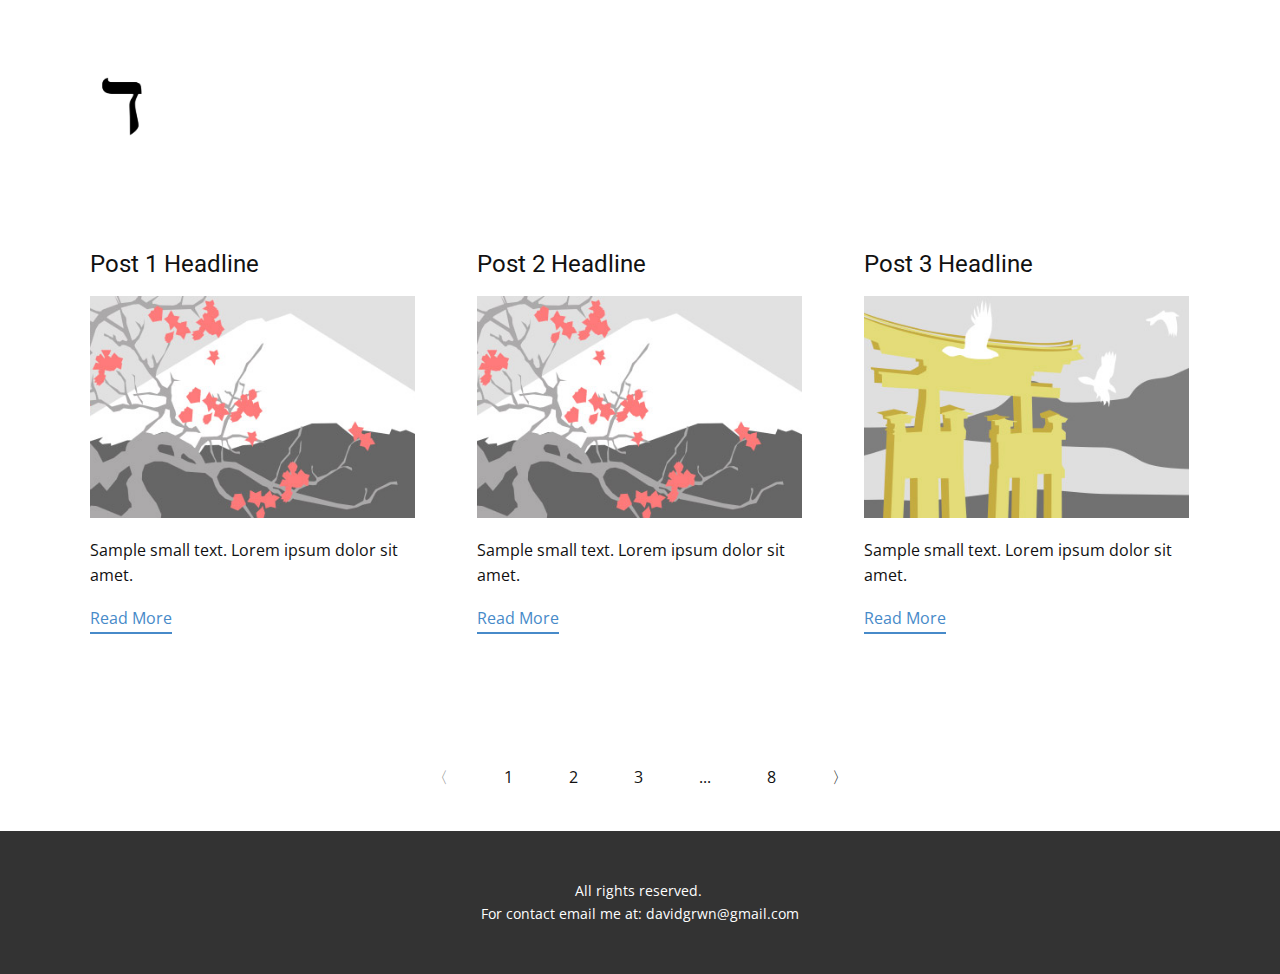
<file: Blog-Template.html>
<!DOCTYPE html>
<html style="font-size: 16px;">
  <head>
    <meta name="viewport" content="width=device-width, initial-scale=1.0">
    <meta charset="utf-8">
    <meta name="keywords" content="">
    <meta name="description" content="">
    <meta name="page_type" content="np-template-header-footer-from-plugin">
    <title>Blog Template</title>
    <link rel="stylesheet" href="nicepage.css" media="screen">
<link rel="stylesheet" href="Blog-Template.css" media="screen">
    <script class="u-script" type="text/javascript" src="jquery.js" defer=""></script>
    <script class="u-script" type="text/javascript" src="nicepage.js" defer=""></script>
    <meta name="generator" content="Nicepage 3.6.2, nicepage.com">
    <link id="u-theme-google-font" rel="stylesheet" href="https://fonts.googleapis.com/css?family=Roboto:100,100i,300,300i,400,400i,500,500i,700,700i,900,900i|Open+Sans:300,300i,400,400i,600,600i,700,700i,800,800i">
    
    
    
    <script type="application/ld+json">{
		"@context": "http://schema.org",
		"@type": "Organization",
		"name": "hebrew-handbook",
		"url": "index.html",
		"logo": "images/logo1.png"
}</script>
    <meta property="og:title" content="Blog Template">
    <meta property="og:type" content="website">
    <meta name="theme-color" content="#478ac9">
    <link rel="canonical" href="index.html">
    <meta property="og:url" content="index.html">
  </head>
  <body class="u-body"><header class="u-align-left u-clearfix u-header u-header" id="sec-c022"><div class="u-clearfix u-sheet u-valign-bottom u-sheet-1">
        <a href="https://dvdgrwn.github.io/hebrew-handbook/" class="u-image u-logo u-image-1" title="homepage">
          <img src="images/logo1.png" class="u-logo-image u-logo-image-1" data-image-width="111">
        </a>
      </div></header>
    <section class="u-clearfix u-section-1" id="sec-6c52">
      <div class="u-clearfix u-sheet u-valign-middle u-sheet-1"><!--blog--><!--blog_options_json--><!--{"type":"Recent","source":"","tags":"","count":3}--><!--/blog_options_json-->
        <div class="u-blog u-expanded-width u-repeater u-repeater-1"><!--blog_post-->
          <div class="u-blog-post u-container-style u-repeater-item u-white u-repeater-item-1">
            <div class="u-container-layout u-similar-container u-valign-top u-container-layout-1"><!--blog_post_header-->
              <h4 class="u-blog-control u-text u-text-1">
                <a class="u-post-header-link" href="blog/post.html"><!--blog_post_header_content-->Post 1 Headline<!--/blog_post_header_content--></a>
              </h4><!--/blog_post_header--><!--blog_post_image-->
              <img alt="" class="u-blog-control u-image u-image-default u-image-1" src="images/1.jpeg"><!--/blog_post_image--><!--blog_post_content-->
              <div class="u-blog-control u-post-content u-text u-text-2"><!--blog_post_content_content-->Sample small text. Lorem ipsum dolor sit amet.<!--/blog_post_content_content--></div><!--/blog_post_content--><!--blog_post_readmore-->
              <a href="blog/post.html" class="u-blog-control u-border-2 u-border-palette-1-base u-btn u-btn-rectangle u-button-style u-none u-btn-1"><!--blog_post_readmore_content-->Read More<!--/blog_post_readmore_content--></a><!--/blog_post_readmore-->
            </div>
          </div><!--/blog_post--><!--blog_post-->
          <div class="u-blog-post u-container-style u-repeater-item u-video-cover u-white">
            <div class="u-container-layout u-similar-container u-valign-top u-container-layout-2"><!--blog_post_header-->
              <h4 class="u-blog-control u-text u-text-3">
                <a class="u-post-header-link" href="blog/post-1.html"><!--blog_post_header_content-->Post 2 Headline<!--/blog_post_header_content--></a>
              </h4><!--/blog_post_header--><!--blog_post_image-->
              <img alt="" class="u-blog-control u-image u-image-default u-image-2" src="images/2.jpeg"><!--/blog_post_image--><!--blog_post_content-->
              <div class="u-blog-control u-post-content u-text u-text-4"><!--blog_post_content_content-->Sample small text. Lorem ipsum dolor sit amet.<!--/blog_post_content_content--></div><!--/blog_post_content--><!--blog_post_readmore-->
              <a href="blog/post-1.html" class="u-blog-control u-border-2 u-border-palette-1-base u-btn u-btn-rectangle u-button-style u-none u-btn-2"><!--blog_post_readmore_content-->Read More<!--/blog_post_readmore_content--></a><!--/blog_post_readmore-->
            </div>
          </div><!--/blog_post--><!--blog_post-->
          <div class="u-blog-post u-container-style u-repeater-item u-video-cover u-white">
            <div class="u-container-layout u-similar-container u-valign-top u-container-layout-3"><!--blog_post_header-->
              <h4 class="u-blog-control u-text u-text-5">
                <a class="u-post-header-link" href="blog/post-2.html"><!--blog_post_header_content-->Post 3 Headline<!--/blog_post_header_content--></a>
              </h4><!--/blog_post_header--><!--blog_post_image-->
              <img alt="" class="u-blog-control u-image u-image-default u-image-3" src="images/3.jpeg"><!--/blog_post_image--><!--blog_post_content-->
              <div class="u-blog-control u-post-content u-text u-text-6"><!--blog_post_content_content-->Sample small text. Lorem ipsum dolor sit amet.<!--/blog_post_content_content--></div><!--/blog_post_content--><!--blog_post_readmore-->
              <a href="blog/post-2.html" class="u-blog-control u-border-2 u-border-palette-1-base u-btn u-btn-rectangle u-button-style u-none u-btn-3"><!--blog_post_readmore_content-->Read More<!--/blog_post_readmore_content--></a><!--/blog_post_readmore-->
            </div>
          </div><!--/blog_post-->
        </div><!--/blog-->
      </div>
    </section>
    <section class="u-clearfix u-section-2" id="sec-e614">
      <div class="u-clearfix u-sheet u-sheet-1">
        <ul class="responsive-style1 u-pagination u-unstyled u-pagination-1">
          <li class="disabled prev u-nav-item u-pagination-item">
            <a class="u-button-style u-nav-link" href="#" style="padding: 16px 28px;">〈</a>
          </li>
          <li class="active u-nav-item u-pagination-item">
            <a class="u-button-style u-nav-link" href="#" style="padding: 16px 28px;">1</a>
          </li>
          <li class="u-nav-item u-pagination-item">
            <a class="u-button-style u-nav-link" href="#" style="padding: 16px 28px;">2</a>
          </li>
          <li class="u-nav-item u-pagination-item">
            <a class="u-button-style u-nav-link" href="#" style="padding: 16px 28px;">3</a>
          </li>
          <li class="u-nav-item u-pagination-item u-pagination-separator">
            <a class="u-button-style u-nav-link" href="#" style="padding: 16px 28px;">...</a>
          </li>
          <li class="u-nav-item u-pagination-item">
            <a class="u-button-style u-nav-link" href="#" style="padding: 16px 28px;">8</a>
          </li>
          <li class="next u-nav-item u-pagination-item">
            <a class="u-button-style u-nav-link" href="#" style="padding: 16px 28px;">〉</a>
          </li>
        </ul>
      </div>
    </section>
    
    
    <footer class="u-align-center u-clearfix u-footer u-grey-80 u-footer" id="sec-842e"><div class="u-clearfix u-sheet u-sheet-1">
        <p class="u-small-text u-text u-text-variant u-text-1">All rights reserved.&nbsp;<br>For contact email me at: davidgrwn@gmail.com
        </p>
      </div></footer>
  </body>
</html>
</file>
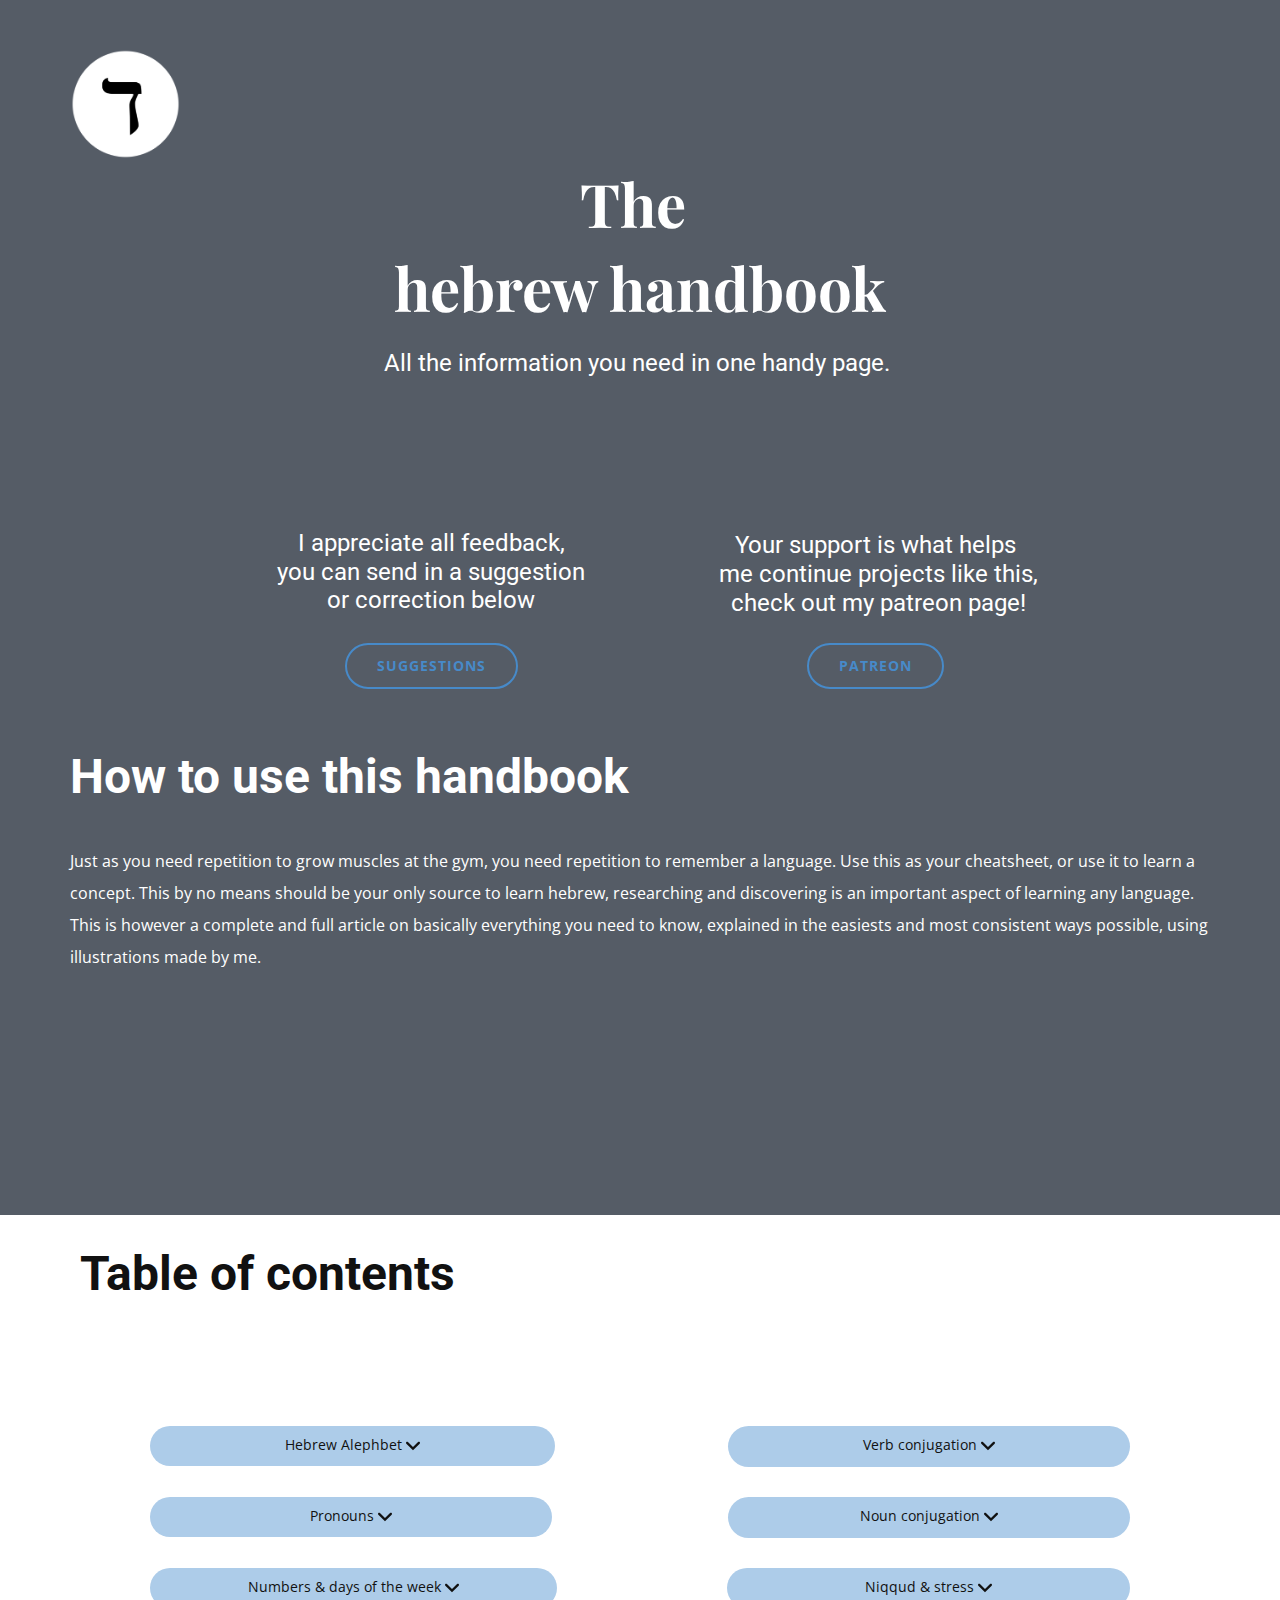
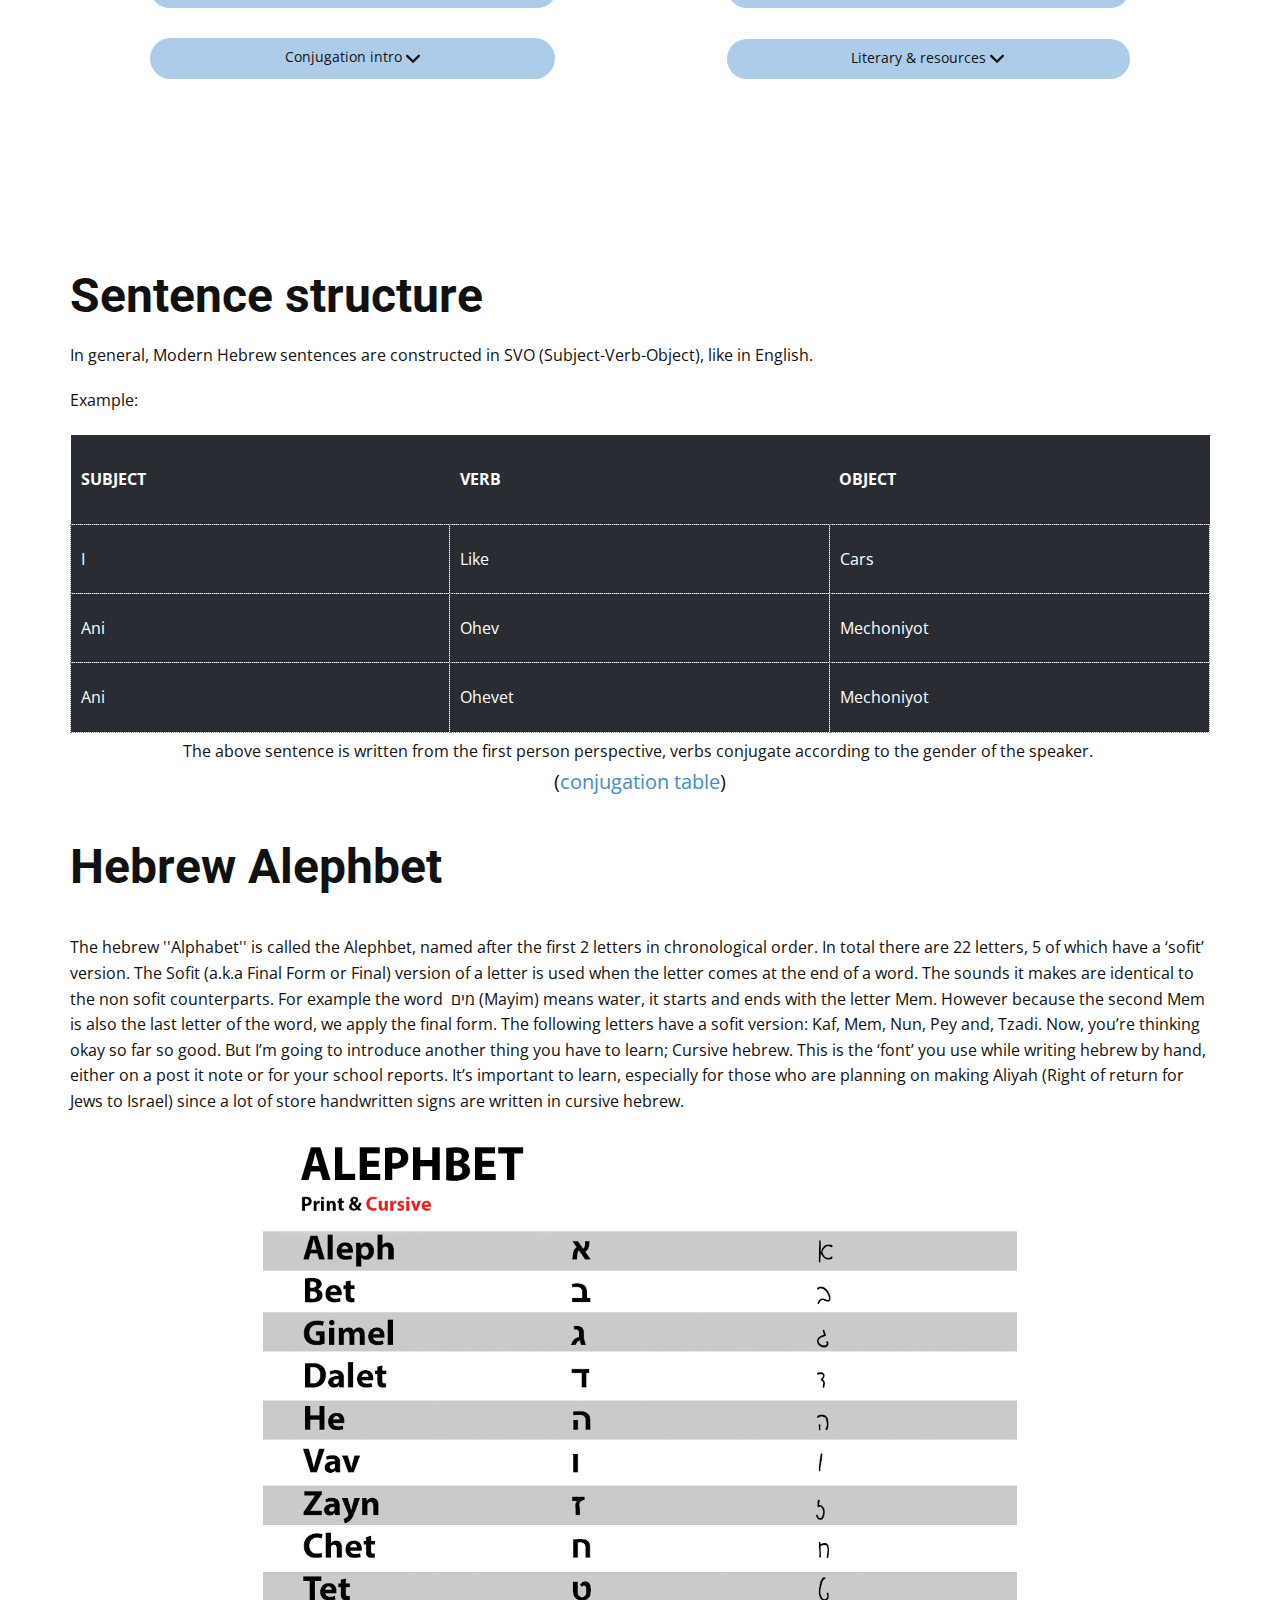
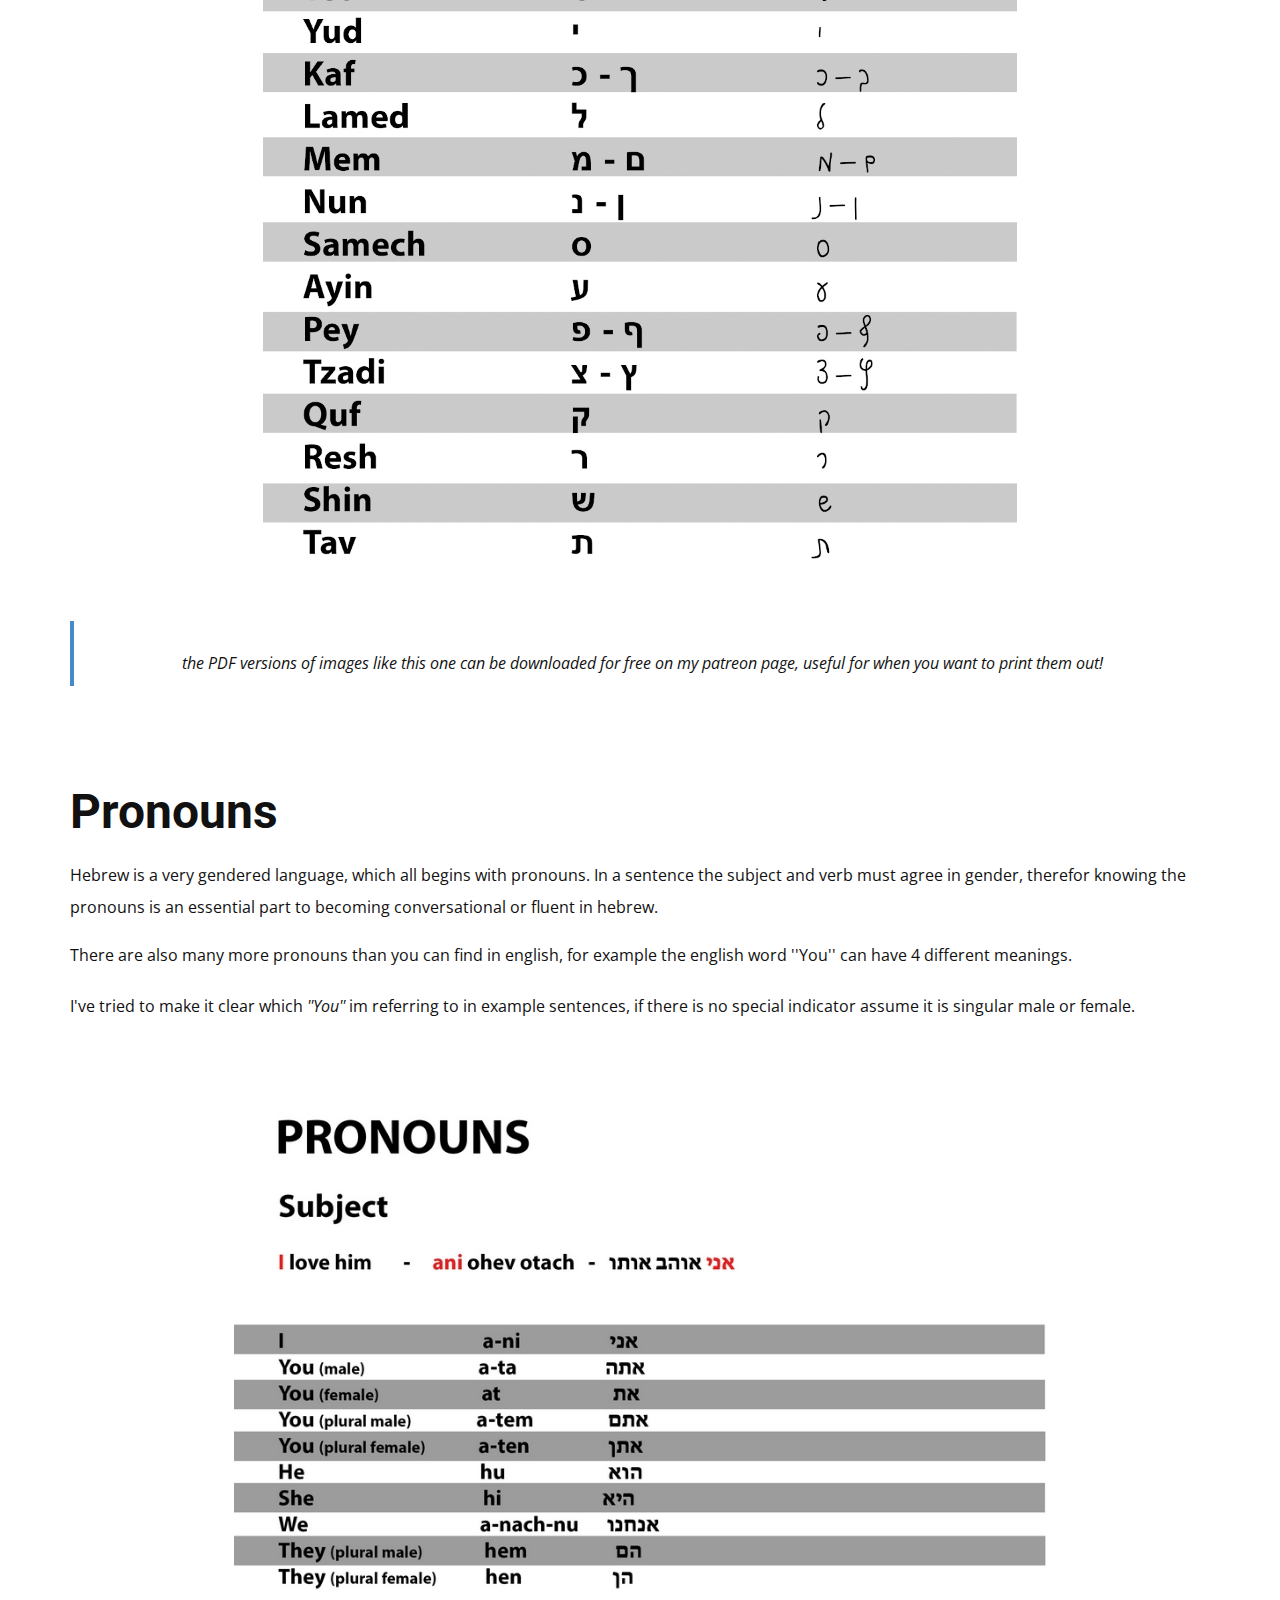
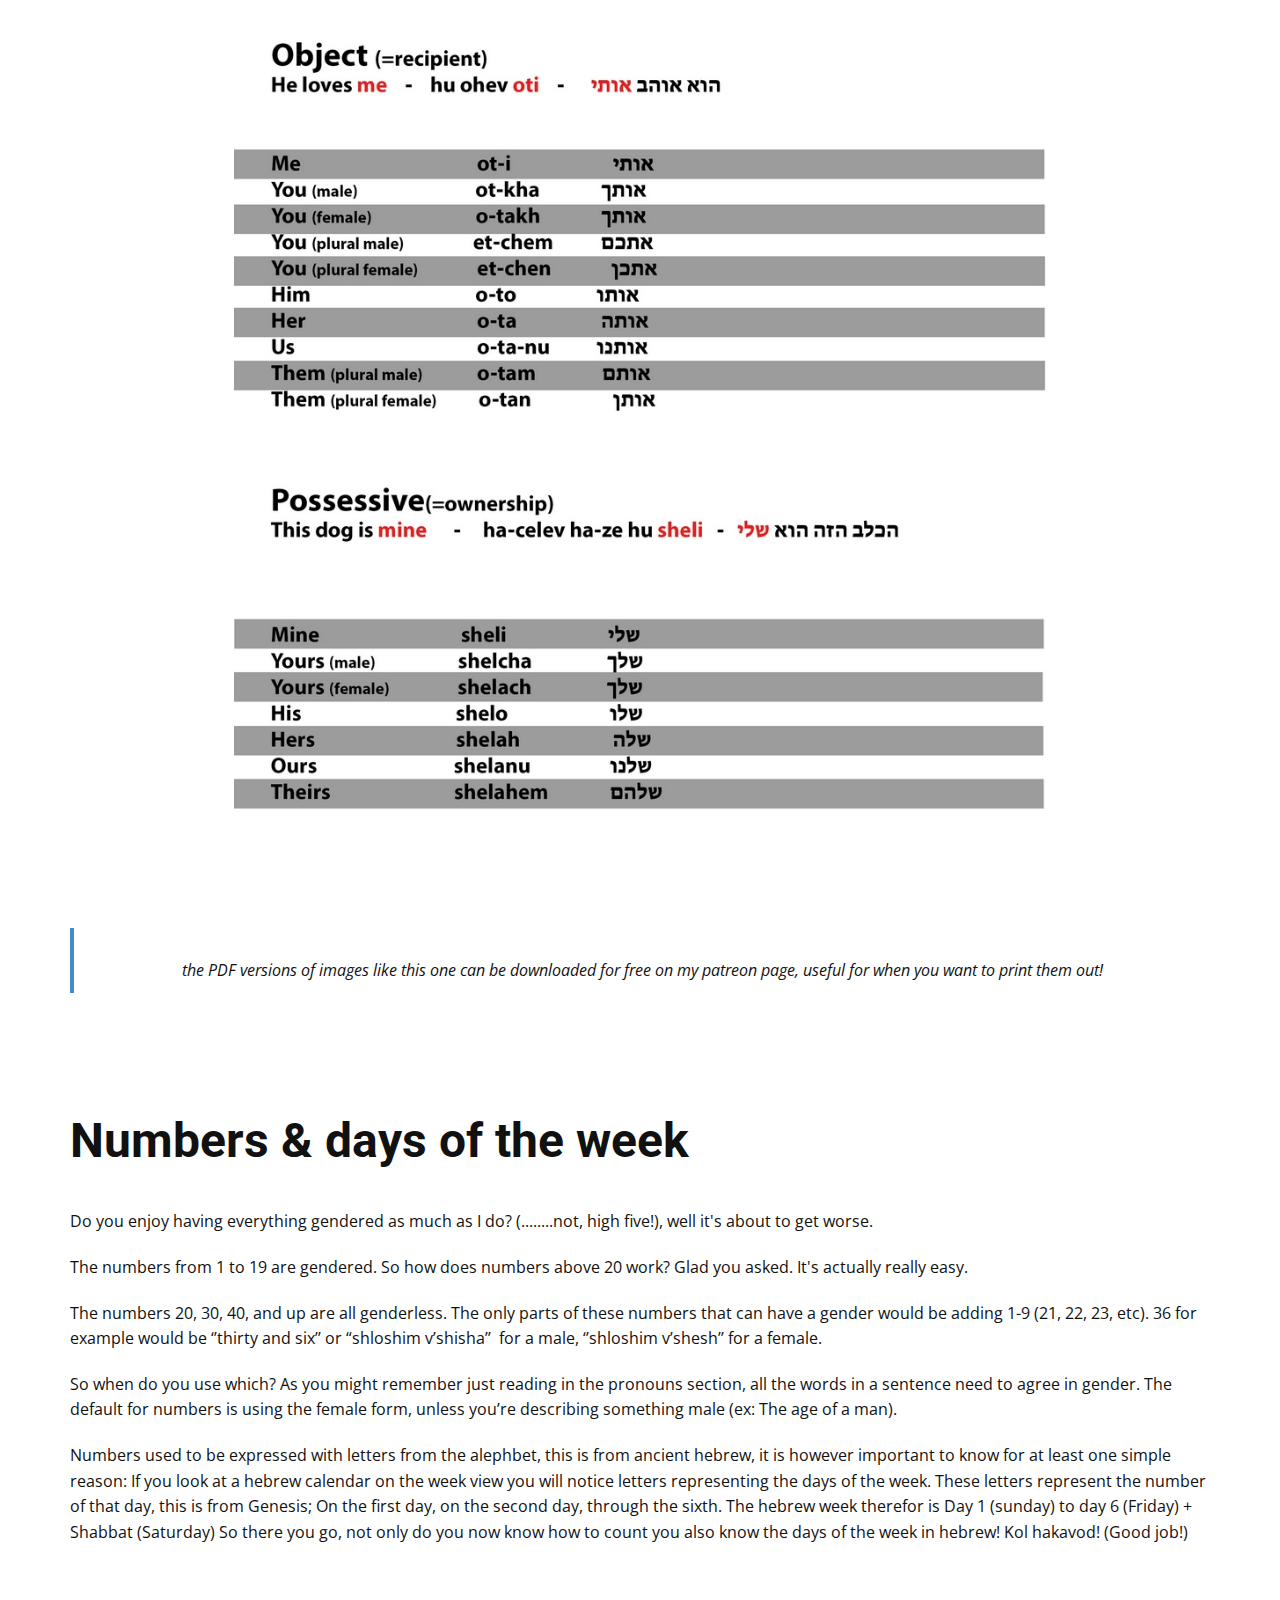
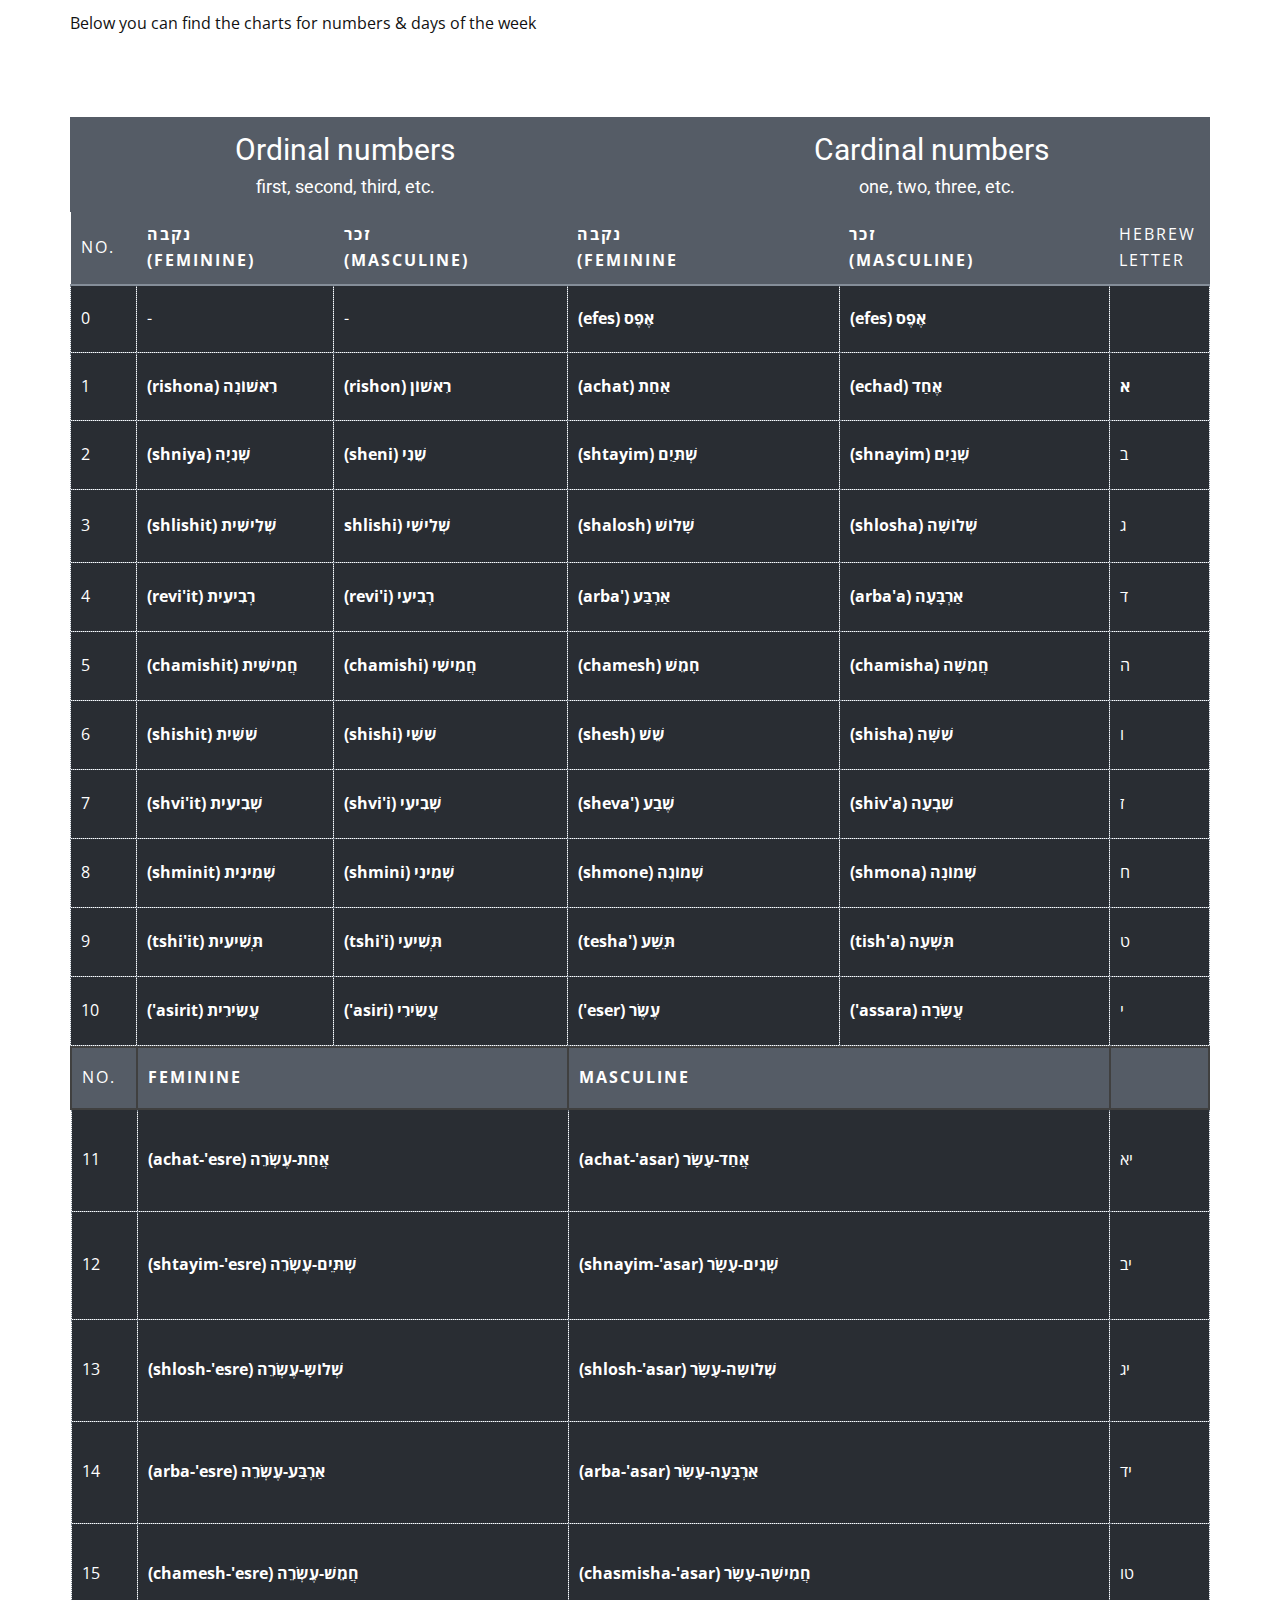
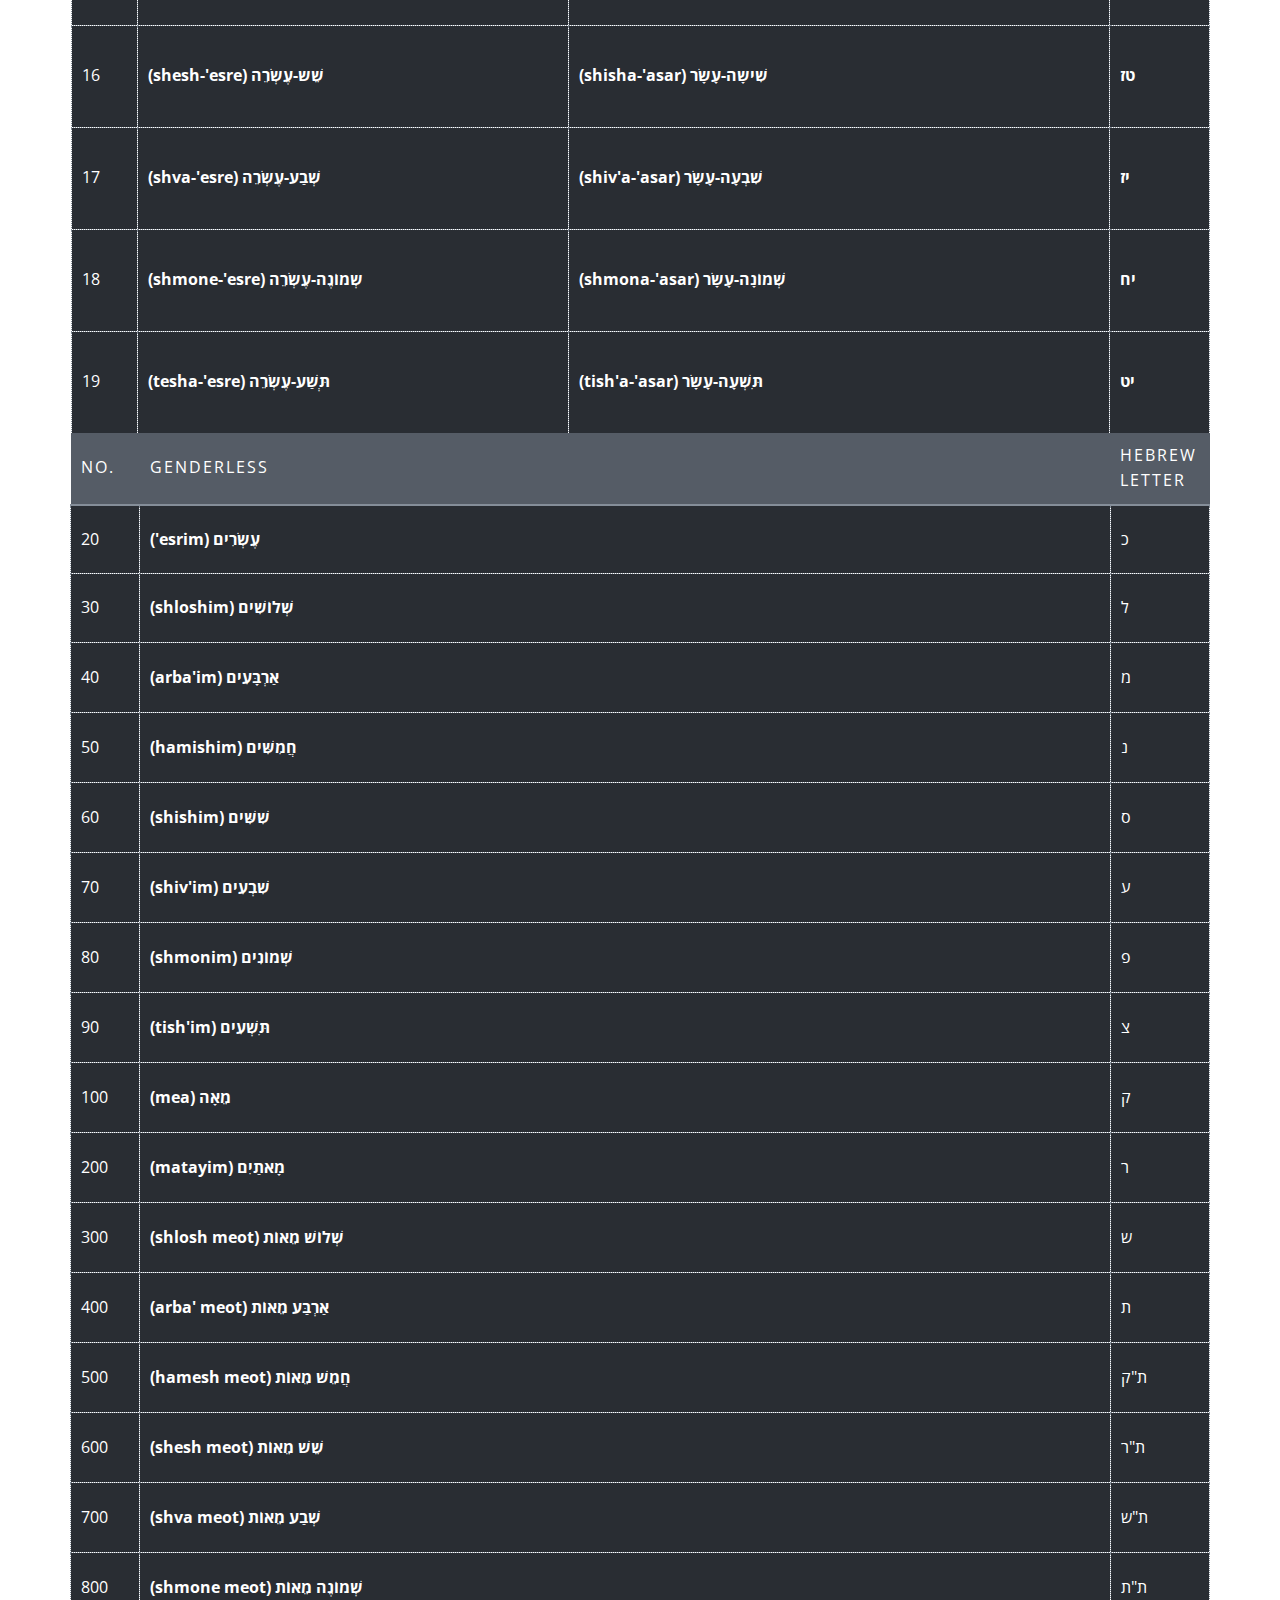
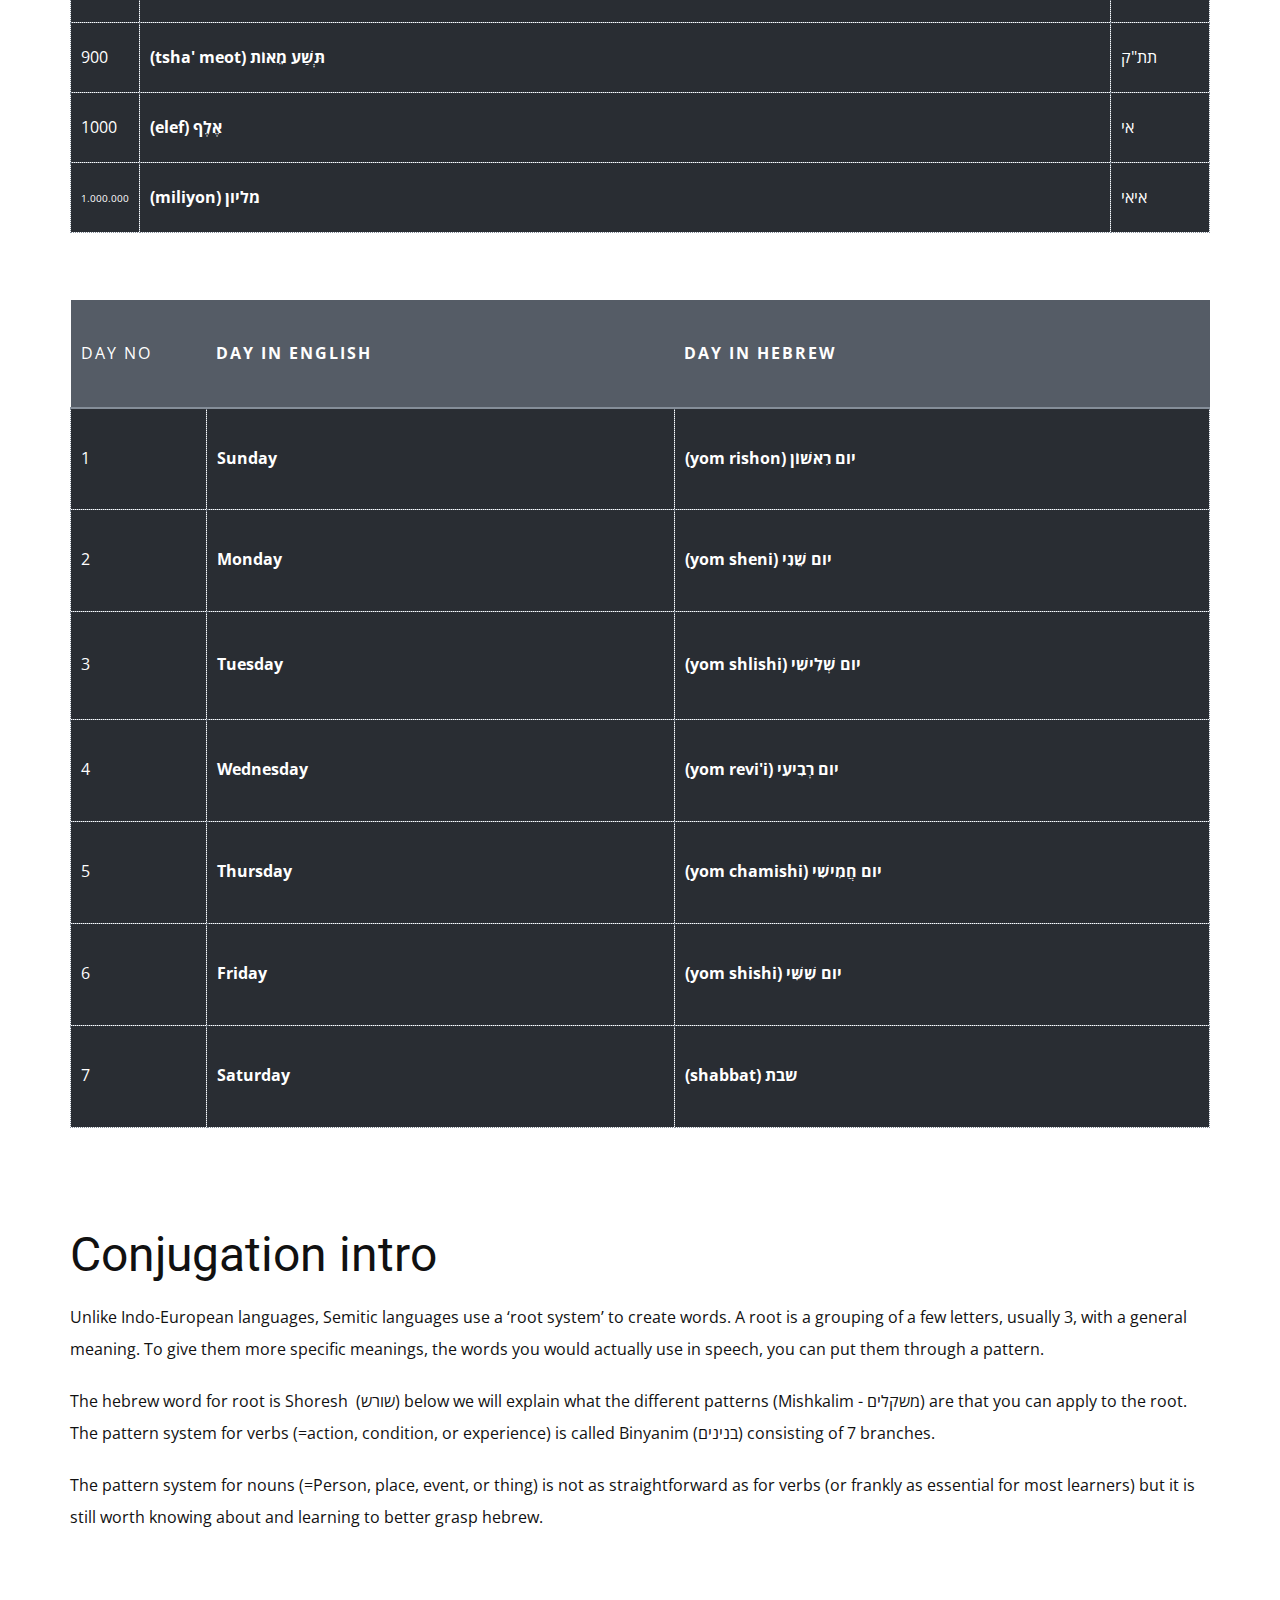
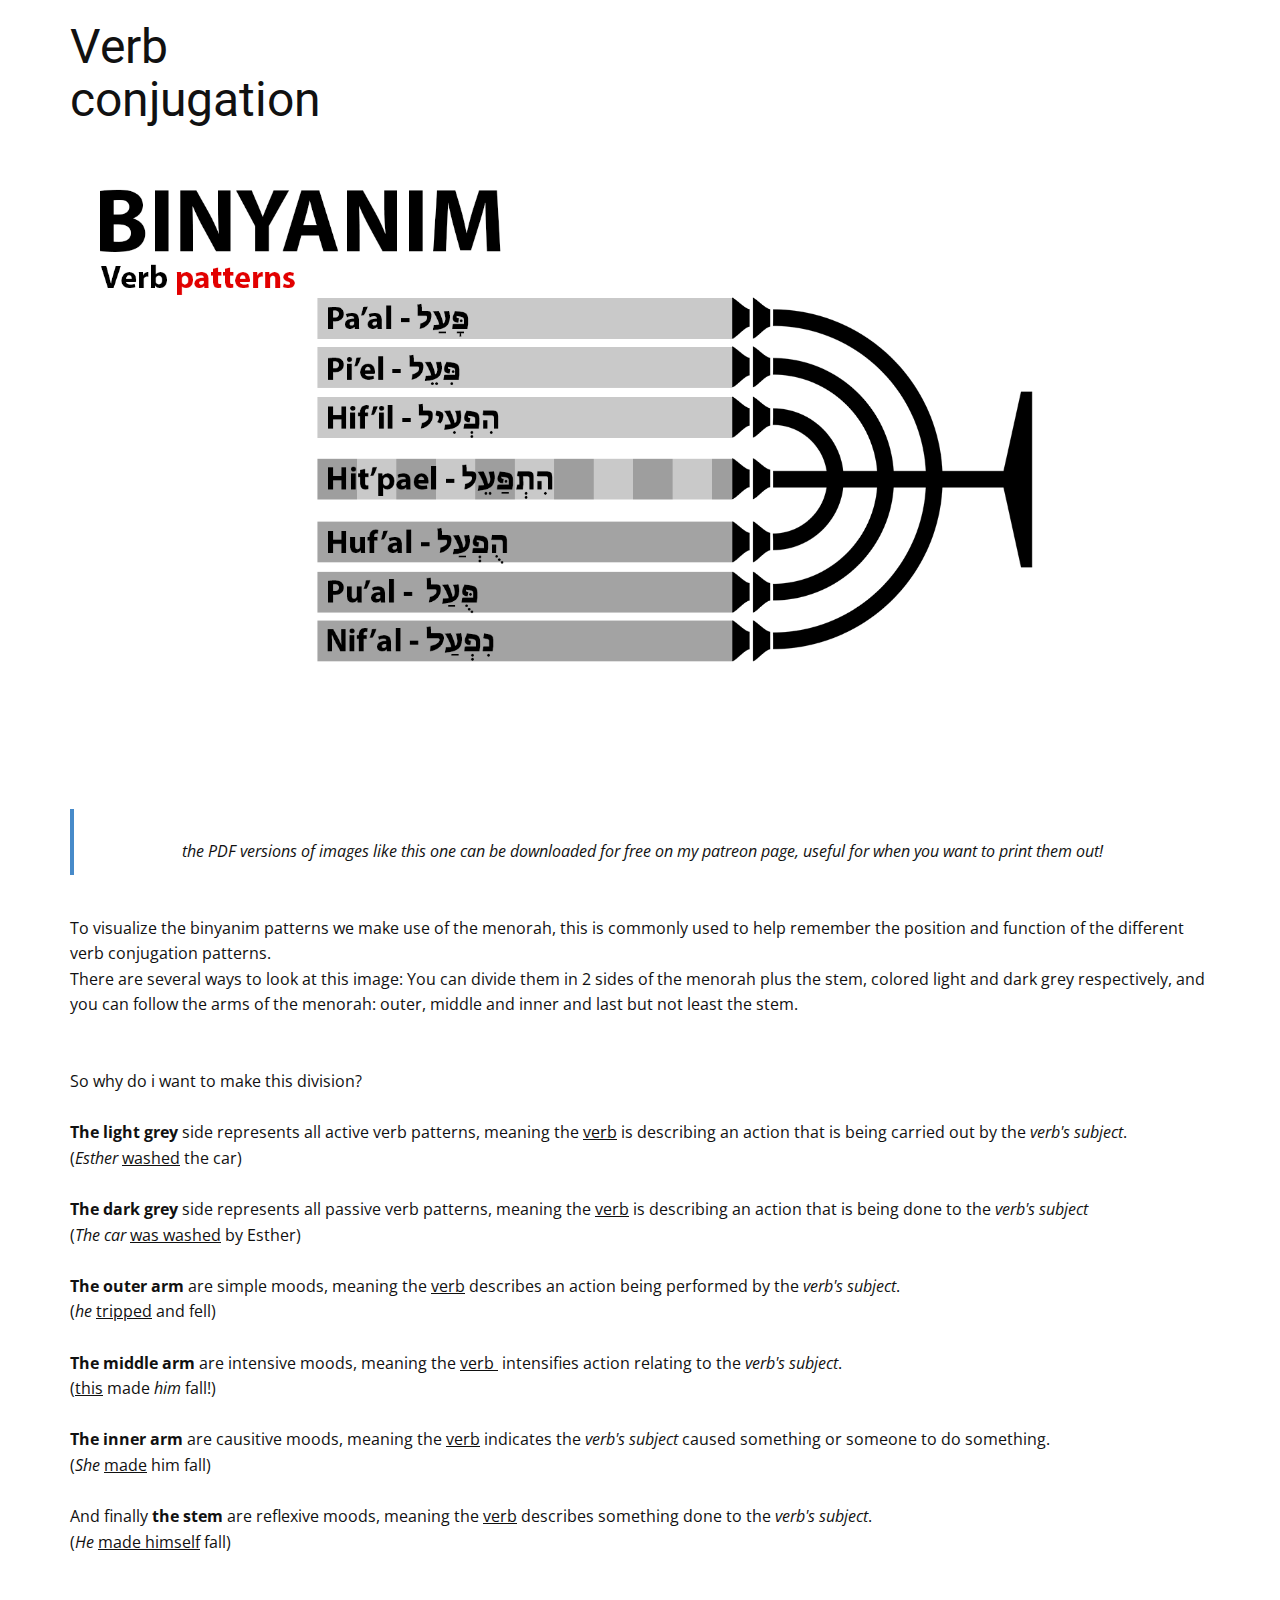
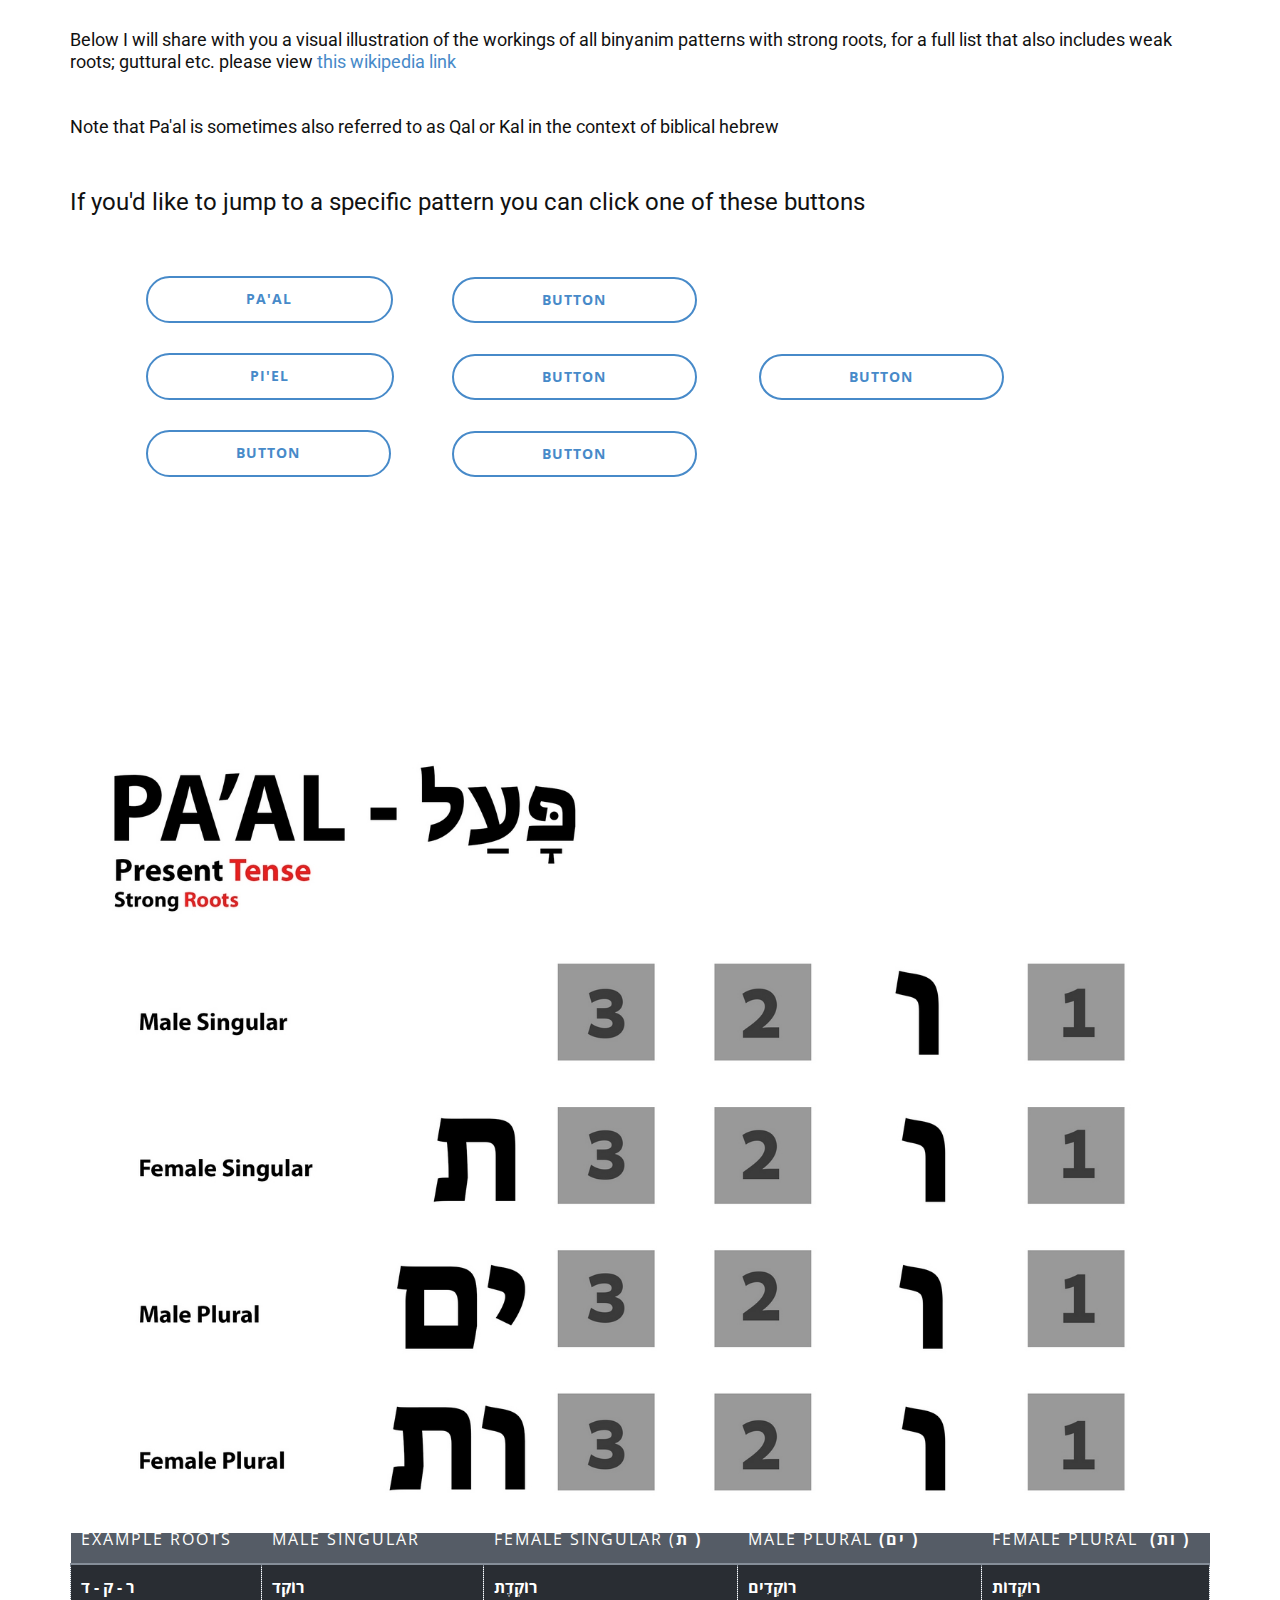
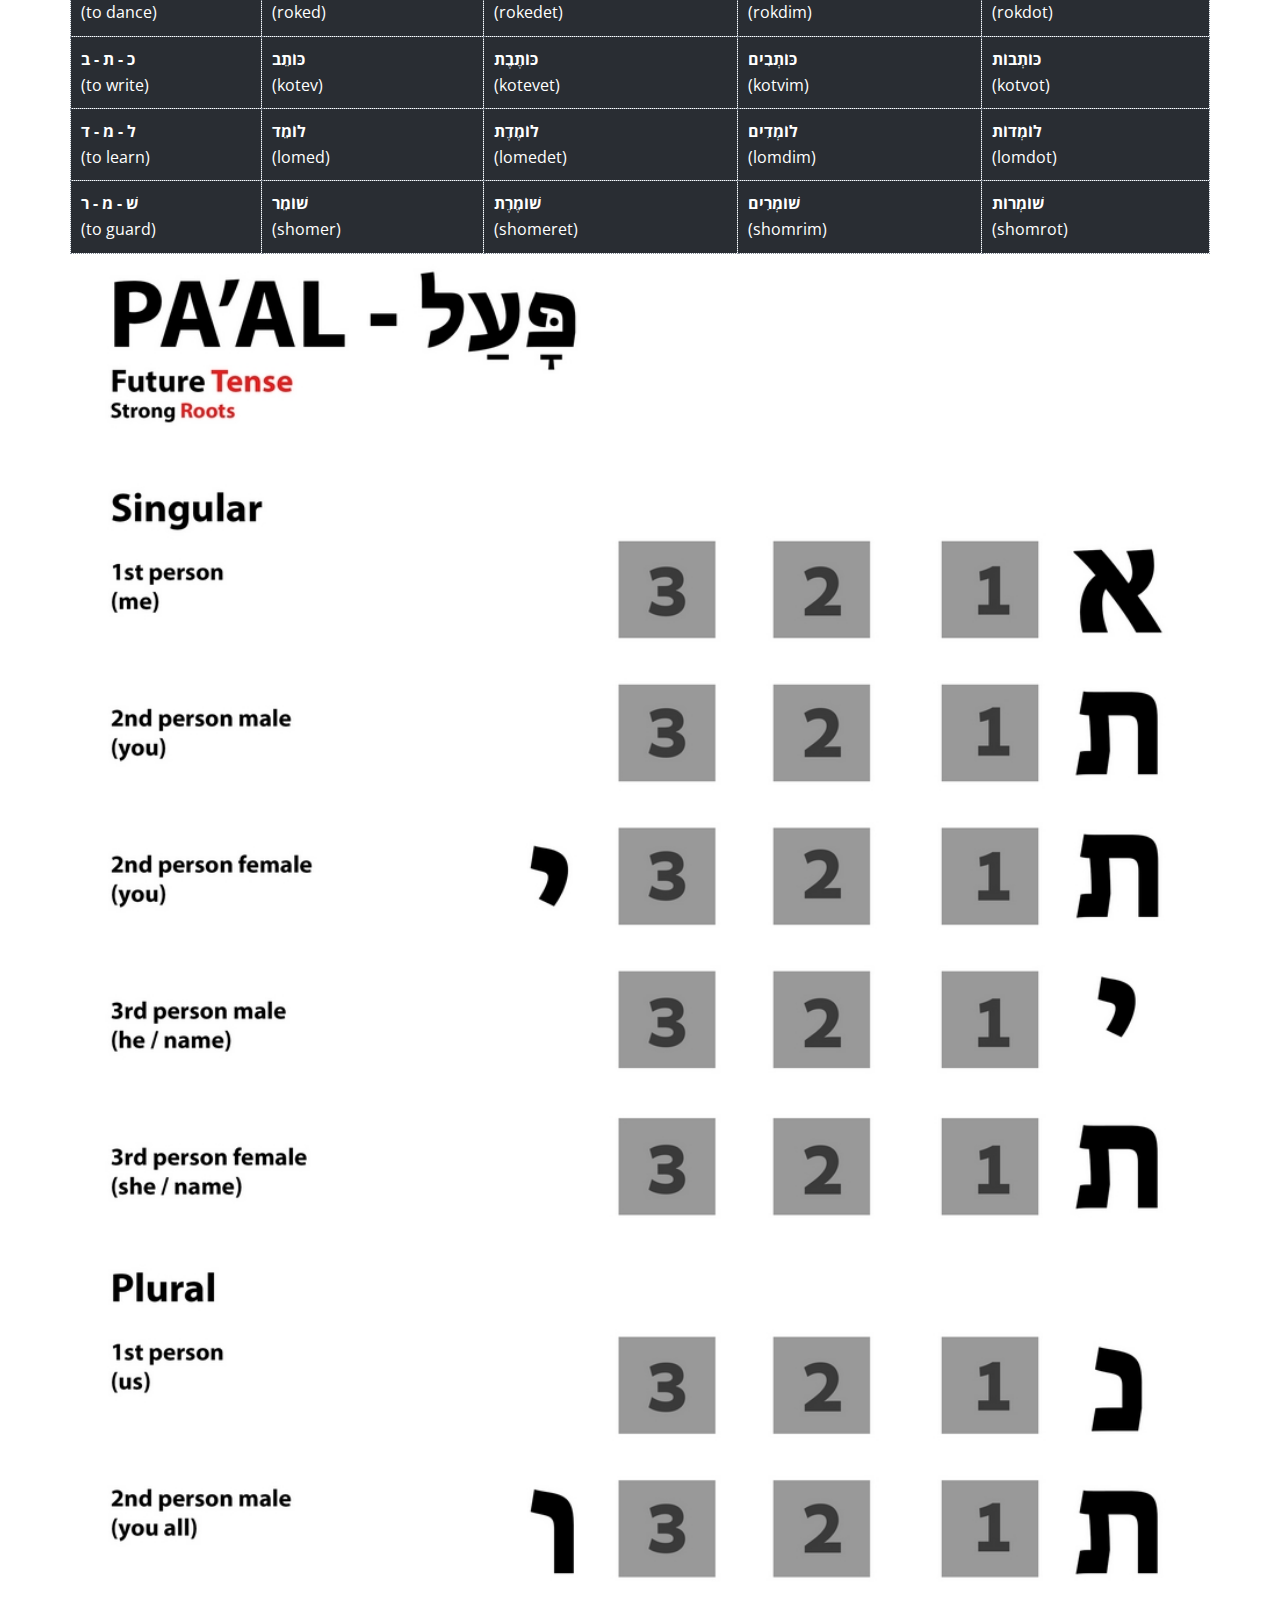
<file: handbook.html>
<!DOCTYPE html>
<html style="font-size: 16px;">
  <head>
    <meta name="viewport" content="width=device-width, initial-scale=1.0">
    <meta charset="utf-8">
    <meta name="keywords" content="English without rules. Start speaking properly!, Feature of my technique, Certified English teacher with 7 years of experience, What do you learn, Our course for those who:, English without rules. Start speaking properly!, Student reviews, + 1 141 66 77">
    <meta name="description" content="">
    <meta name="page_type" content="np-template-header-footer-from-plugin">
    <title>handbook</title>
    <link rel="stylesheet" href="nicepage.css" media="screen">
<link rel="stylesheet" href="handbook.css" media="screen">
    <script class="u-script" type="text/javascript" src="jquery.js" defer=""></script>
    <script class="u-script" type="text/javascript" src="nicepage.js" defer=""></script>
    <meta name="generator" content="Nicepage 3.6.2, nicepage.com">
    <link id="u-theme-google-font" rel="stylesheet" href="https://fonts.googleapis.com/css?family=Roboto:100,100i,300,300i,400,400i,500,500i,700,700i,900,900i|Open+Sans:300,300i,400,400i,600,600i,700,700i,800,800i">
    <link id="u-page-google-font" rel="stylesheet" href="https://fonts.googleapis.com/css?family=Playfair+Display:400,400i,700,700i,900,900i">
    
    
    
    
    
    
    
    
    
    
    
    
    
    
    
    
    
    
    
    
    
    
    
    <script type="application/ld+json">{
		"@context": "http://schema.org",
		"@type": "Organization",
		"name": "hebrew-handbook",
		"url": "index.html",
		"logo": "images/logo1.png"
}</script>
    <meta property="og:title" content="handbook">
    <meta property="og:type" content="website">
    <meta name="theme-color" content="#478ac9">
    <link rel="canonical" href="index.html">
    <meta property="og:url" content="index.html">
  </head>
  <body class="u-body u-overlap"><header class="u-align-left u-clearfix u-header u-header" id="sec-c022"><div class="u-clearfix u-sheet u-valign-bottom u-sheet-1">
        <a href="https://dvdgrwn.github.io/hebrew-handbook/" class="u-image u-logo u-image-1" title="homepage">
          <img src="images/logo1.png" class="u-logo-image u-logo-image-1" data-image-width="111">
        </a>
      </div></header>
    <section class="u-align-center u-clearfix u-palette-5-dark-2 u-section-1" id="sec-4484">
      <div class="u-clearfix u-sheet u-sheet-1">
        <h2 class="u-custom-font u-font-playfair-display u-text u-text-1"><b>The&nbsp;<br>hebrew handbook</b>
        </h2>
        <h4 class="u-text u-text-2">All the information you need in one handy page.&nbsp;</h4>
        <h4 class="u-text u-text-3">I appreciate all feedback,<br>&nbsp;you can send in a suggestion&nbsp;<br>or correction below
        </h4>
        <h4 class="u-text u-text-4">Your support is what helps<br>&nbsp;me continue projects like this,<br>&nbsp;check out my patreon page!
        </h4>
        <a href="mailto:davidgrwn@gmail.com" class="u-border-2 u-border-hover-palette-1-base u-border-palette-1-base u-btn u-btn-round u-button-style u-hover-palette-1-base u-none u-radius-50 u-btn-1">Suggestions</a>
        <a href="https://www.patreon.com/davidgrwn" class="u-border-2 u-border-hover-palette-1-base u-border-palette-1-base u-btn u-btn-round u-button-style u-hover-palette-1-base u-none u-radius-50 u-btn-2" target="_blank">Patreon</a>
        <div class="fr-view u-clearfix u-rich-text u-text u-text-5">
          <h1 style="text-align: left;">
            <span style="line-height: 2; font-weight: 700;">How to use this handbook</span>
          </h1>
          <p style="text-align: left;">
            <span style="line-height: 2.0;">Just as you need repetition to grow muscles at the gym, you need repetition to remember a language. Use this as your cheatsheet, or use it to learn a concept. This by no means should be your only source to learn hebrew, researching and discovering is an important aspect of learning any language.&nbsp;</span>
            <br>
            <span style="line-height: 2.0;">This is however a complete and full article on basically everything you need to know, explained in the easiests and most consistent ways possible, using illustrations made by me.&nbsp;</span>
          </p>
        </div>
      </div>
    </section>
    <section class="u-align-center u-clearfix u-section-2" id="carousel_a4e3">
      <div class="u-clearfix u-sheet u-sheet-1">
        <div class="fr-view u-clearfix u-rich-text u-text u-text-1">
          <h1 style="text-align: left;">
            <span style="font-weight: 700;">Table of contents</span>
          </h1>
        </div>
        <a href="handbook.html#sec-8090" data-page-id="26514808" class="u-btn u-btn-round u-button-style u-hover-palette-1-dark-1 u-palette-1-light-2 u-radius-50 u-btn-1">Hebrew Alephbet&nbsp;<span class="u-icon"><svg xmlns="http://www.w3.org/2000/svg" xmlns:xlink="http://www.w3.org/1999/xlink" version="1.1" xml:space="preserve" class="u-svg-content" viewBox="0 0 30.727 30.727" x="0px" y="0px" style="width: 1em; height: 1em;"><path d="M29.994,10.183L15.363,24.812L0.733,10.184c-0.977-0.978-0.977-2.561,0-3.536c0.977-0.977,2.559-0.976,3.536,0   l11.095,11.093L26.461,6.647c0.977-0.976,2.559-0.976,3.535,0C30.971,7.624,30.971,9.206,29.994,10.183z"></path></svg><img></span>
        </a>
        <a href="handbook.html#sec-588a" data-page-id="26514808" class="u-btn u-btn-round u-button-style u-hover-palette-1-dark-1 u-palette-1-light-2 u-radius-50 u-btn-2">Verb conjugation&nbsp;<span class="u-icon"><svg xmlns="http://www.w3.org/2000/svg" xmlns:xlink="http://www.w3.org/1999/xlink" version="1.1" xml:space="preserve" class="u-svg-content" viewBox="0 0 30.727 30.727" x="0px" y="0px" style="width: 1em; height: 1em;"><path d="M29.994,10.183L15.363,24.812L0.733,10.184c-0.977-0.978-0.977-2.561,0-3.536c0.977-0.977,2.559-0.976,3.536,0   l11.095,11.093L26.461,6.647c0.977-0.976,2.559-0.976,3.535,0C30.971,7.624,30.971,9.206,29.994,10.183z"></path></svg><img></span>
        </a>
        <a href="handbook.html#sec-39d0" data-page-id="26514808" class="u-btn u-btn-round u-button-style u-hover-palette-1-dark-1 u-palette-1-light-2 u-radius-50 u-btn-3">Pronouns&nbsp;<span class="u-icon"><svg xmlns="http://www.w3.org/2000/svg" xmlns:xlink="http://www.w3.org/1999/xlink" version="1.1" xml:space="preserve" class="u-svg-content" viewBox="0 0 30.727 30.727" x="0px" y="0px" style="width: 1em; height: 1em;"><path d="M29.994,10.183L15.363,24.812L0.733,10.184c-0.977-0.978-0.977-2.561,0-3.536c0.977-0.977,2.559-0.976,3.536,0   l11.095,11.093L26.461,6.647c0.977-0.976,2.559-0.976,3.535,0C30.971,7.624,30.971,9.206,29.994,10.183z"></path></svg><img></span>
        </a>
        <a href="handbook.html#sec-8773" data-page-id="26514808" class="u-btn u-btn-round u-button-style u-hover-palette-1-dark-1 u-palette-1-light-2 u-radius-50 u-btn-4">Noun conjugation&nbsp;<span class="u-icon"><svg xmlns="http://www.w3.org/2000/svg" xmlns:xlink="http://www.w3.org/1999/xlink" version="1.1" xml:space="preserve" class="u-svg-content" viewBox="0 0 30.727 30.727" x="0px" y="0px" style="width: 1em; height: 1em;"><path d="M29.994,10.183L15.363,24.812L0.733,10.184c-0.977-0.978-0.977-2.561,0-3.536c0.977-0.977,2.559-0.976,3.536,0   l11.095,11.093L26.461,6.647c0.977-0.976,2.559-0.976,3.535,0C30.971,7.624,30.971,9.206,29.994,10.183z"></path></svg><img></span>
        </a>
        <a href="handbook.html#sec-b6c9" data-page-id="26514808" class="u-btn u-btn-round u-button-style u-hover-palette-1-dark-1 u-palette-1-light-2 u-radius-50 u-btn-5">Numbers &amp; days of the week&nbsp;<span class="u-icon"><svg xmlns="http://www.w3.org/2000/svg" xmlns:xlink="http://www.w3.org/1999/xlink" version="1.1" xml:space="preserve" class="u-svg-content" viewBox="0 0 30.727 30.727" x="0px" y="0px" style="width: 1em; height: 1em;"><path d="M29.994,10.183L15.363,24.812L0.733,10.184c-0.977-0.978-0.977-2.561,0-3.536c0.977-0.977,2.559-0.976,3.536,0   l11.095,11.093L26.461,6.647c0.977-0.976,2.559-0.976,3.535,0C30.971,7.624,30.971,9.206,29.994,10.183z"></path></svg><img></span>
        </a>
        <a href="handbook.html#sec-8bd6" data-page-id="26514808" class="u-btn u-btn-round u-button-style u-hover-palette-1-dark-1 u-palette-1-light-2 u-radius-50 u-btn-6">Niqqud &amp; stress&nbsp;<span class="u-icon"><svg xmlns="http://www.w3.org/2000/svg" xmlns:xlink="http://www.w3.org/1999/xlink" version="1.1" xml:space="preserve" class="u-svg-content" viewBox="0 0 30.727 30.727" x="0px" y="0px" style="width: 1em; height: 1em;"><path d="M29.994,10.183L15.363,24.812L0.733,10.184c-0.977-0.978-0.977-2.561,0-3.536c0.977-0.977,2.559-0.976,3.536,0   l11.095,11.093L26.461,6.647c0.977-0.976,2.559-0.976,3.535,0C30.971,7.624,30.971,9.206,29.994,10.183z"></path></svg><img></span>
        </a>
        <a href="handbook.html#sec-4cda" data-page-id="26514808" class="u-btn u-btn-round u-button-style u-hover-palette-1-dark-1 u-palette-1-light-2 u-radius-50 u-btn-7">Conjugation intro&nbsp;<span class="u-icon"><svg xmlns="http://www.w3.org/2000/svg" xmlns:xlink="http://www.w3.org/1999/xlink" version="1.1" xml:space="preserve" class="u-svg-content" viewBox="0 0 30.727 30.727" x="0px" y="0px" style="width: 1em; height: 1em;"><path d="M29.994,10.183L15.363,24.812L0.733,10.184c-0.977-0.978-0.977-2.561,0-3.536c0.977-0.977,2.559-0.976,3.536,0   l11.095,11.093L26.461,6.647c0.977-0.976,2.559-0.976,3.535,0C30.971,7.624,30.971,9.206,29.994,10.183z"></path></svg><img></span>
        </a>
        <a href="handbook.html#sec-6a89" data-page-id="26514808" class="u-btn u-btn-round u-button-style u-hover-palette-1-dark-1 u-palette-1-light-2 u-radius-50 u-btn-8">Literary &amp; resources&nbsp;<span class="u-icon"><svg xmlns="http://www.w3.org/2000/svg" xmlns:xlink="http://www.w3.org/1999/xlink" version="1.1" xml:space="preserve" class="u-svg-content" viewBox="0 0 30.727 30.727" x="0px" y="0px" style="width: 1em; height: 1em;"><path d="M29.994,10.183L15.363,24.812L0.733,10.184c-0.977-0.978-0.977-2.561,0-3.536c0.977-0.977,2.559-0.976,3.536,0   l11.095,11.093L26.461,6.647c0.977-0.976,2.559-0.976,3.535,0C30.971,7.624,30.971,9.206,29.994,10.183z"></path></svg><img></span>
        </a>
      </div>
    </section>
    <section class="u-align-center u-clearfix u-section-3" id="sec-44f5">
      <div class="u-clearfix u-sheet u-sheet-1">
        <div class="fr-view u-clearfix u-rich-text u-text u-text-1">
          <h1 style="text-align: left;">
            <span style="font-weight: 700;">Sentence structure</span>
          </h1>
          <p style="text-align: left;">In general, Modern Hebrew sentences are constructed in SVO (Subject-Verb-Object), like in English.</p>
          <p style="text-align: left;">Example:</p>
        </div>
      </div>
    </section>
    <section class="u-align-center u-clearfix u-section-4" id="carousel_1b98">
      <div class="u-clearfix u-sheet u-valign-middle u-sheet-1">
        <div class="u-expanded-width u-table u-table-responsive u-table-1">
          <table class="u-table-entity u-table-entity-1">
            <colgroup>
              <col width="33.3%">
              <col width="33.3%">
              <col width="33.400000000000006%">
            </colgroup>
            <tbody class="u-palette-5-dark-3 u-table-body u-table-body-1">
              <tr style="height: 90px;">
                <td class="u-table-cell u-table-cell-1">SUBJECT</td>
                <td class="u-table-cell u-table-cell-2">VERB</td>
                <td class="u-table-cell u-table-cell-3">OBJECT</td>
              </tr>
              <tr style="height: 69px;">
                <td class="u-border-1 u-border-palette-5-dark-1 u-table-cell u-table-cell-4">I</td>
                <td class="u-border-1 u-border-palette-5-dark-1 u-table-cell u-table-cell-5">Like</td>
                <td class="u-border-1 u-border-palette-5-dark-1 u-table-cell u-table-cell-6">Cars</td>
              </tr>
              <tr style="height: 69px;">
                <td class="u-border-1 u-border-palette-5-dark-1 u-table-cell u-table-cell-7">Ani&nbsp;</td>
                <td class="u-border-1 u-border-palette-5-dark-1 u-table-cell u-table-cell-8">Ohev</td>
                <td class="u-border-1 u-border-palette-5-dark-1 u-table-cell u-table-cell-9">Mechoniyot</td>
              </tr>
              <tr style="height: 70px;">
                <td class="u-border-1 u-border-palette-5-dark-1 u-table-cell u-table-cell-10">Ani</td>
                <td class="u-border-1 u-border-palette-5-dark-1 u-table-cell u-table-cell-11">Ohevet</td>
                <td class="u-border-1 u-border-palette-5-dark-1 u-table-cell u-table-cell-12">Mechoniyot</td>
              </tr>
            </tbody>
          </table>
        </div>
        <p class="u-large-text u-text u-text-variant u-text-1">
          <span style="font-size: 1rem;">The above sentence is written from the first person perspective, verbs conjugate according to the gender of the speaker.</span>&nbsp;<br>(<a href="https://www.pealim.com/dict/67-leehov/" class="u-active-none u-border-none u-btn u-button-style u-hover-none u-none u-text-palette-1-base u-btn-1">conjugation table</a>)<br>
        </p>
      </div>
    </section>
    <section class="u-align-center u-clearfix u-section-5" id="sec-8090">
      <div class="u-clearfix u-sheet u-sheet-1">
        <div class="fr-view u-clearfix u-rich-text u-text u-text-1">
          <h1 style="text-align: left;">
            <span style="line-height: 2; font-weight: 700;">Hebrew Alephbet </span>
          </h1>
          <p style="text-align: left;">The hebrew ''Alphabet'' is called the Alephbet, named after the first 2 letters in chronological order. In total there are 22 letters, 5 of which have a ‘sofit’ version. The Sofit (a.k.a Final Form or Final) version of a letter is used when the letter comes at the end of a word. The sounds it makes are identical to the non sofit counterparts. For example the word &nbsp;מים (Mayim) means water, it starts and ends with the letter Mem. However because the second Mem is also the last letter of the word, we apply the final form. The following letters have a sofit version: Kaf, Mem, Nun, Pey and, Tzadi. Now, you’re thinking okay so far so good. But I’m going to introduce another thing you have to learn; Cursive hebrew. This is the ‘font’ you use while writing hebrew by hand, either on a post it note or for your school reports. It’s important to learn, especially for those who are planning on making Aliyah (Right of return for Jews to Israel) since a lot of store handwritten signs are written in cursive hebrew.</p>
        </div>
      </div>
    </section>
    <section class="u-clearfix u-section-6" id="sec-44be">
      <div class="u-clearfix u-sheet u-valign-middle u-sheet-1">
        <img src="images/Alephbet.jpg" alt="" class="u-image u-image-default u-image-1" data-image-width="1131" data-image-height="1600">
      </div>
    </section>
    <section class="u-align-center u-clearfix u-section-7" id="sec-4ede">
      <div class="u-clearfix u-sheet u-valign-middle u-sheet-1">
        <div class="fr-view u-clearfix u-rich-text u-text u-text-1">
          <blockquote>
            <p>the PDF versions of images like this one can be downloaded for free on my patreon page, useful for when you want to print them out!</p>
          </blockquote>
        </div>
      </div>
    </section>
    <section class="u-align-center u-clearfix u-section-8" id="sec-39d0">
      <div class="u-clearfix u-sheet u-valign-middle u-sheet-1">
        <div class="fr-view u-clearfix u-rich-text u-text u-text-1">
          <h1 style="text-align: left;">
            <span style="font-weight: 700;">Pronouns</span>
          </h1>
          <p style="text-align: left;">
            <span style="line-height: 2.0;">Hebrew is a very gendered language, which all begins with pronouns.&nbsp;In a sentence the subject and verb must agree in gender, therefor knowing the pronouns is an essential part to becoming conversational or fluent in hebrew.</span>
          </p>
          <p style="text-align: left;">There are also many more pronouns than you can find in english, for example the english word ''You'' can have 4 different meanings.<br>
            <br>I've tried to make it clear which <span style="font-style: italic;">''You''</span> im referring to in example sentences, if there is no special indicator assume it is singular male or female.
          </p>
        </div>
      </div>
    </section>
    <section class="u-clearfix u-section-9" id="sec-3fce">
      <div class="u-clearfix u-sheet u-valign-middle u-sheet-1">
        <img src="images/pronouns1.jpg" alt="" class="u-image u-image-default u-image-1" data-image-width="2480" data-image-height="4299">
      </div>
    </section>
    <section class="u-align-center u-clearfix u-section-10" id="carousel_99cc">
      <div class="u-clearfix u-sheet u-valign-middle u-sheet-1">
        <div class="fr-view u-clearfix u-rich-text u-text u-text-1">
          <blockquote>
            <p>the PDF versions of images like this one can be downloaded for free on my patreon page, useful for when you want to print them out!</p>
          </blockquote>
        </div>
      </div>
    </section>
    <section class="u-align-center u-clearfix u-section-11" id="sec-b6c9">
      <div class="u-clearfix u-sheet u-valign-middle u-sheet-1">
        <div class="fr-view u-clearfix u-rich-text u-text u-text-1">
          <h1 style="text-align: left;">
            <span style="line-height: 2; font-weight: 700;">Numbers &amp; days of the week</span>
          </h1>
          <p style="text-align: left;">Do you enjoy having everything gendered as much as I do? (........not, high five!), well it's about to get worse.&nbsp;</p>
          <p style="text-align: left;">The numbers from 1 to 19 are gendered. So how does numbers above 20 work? Glad you asked. It's actually really easy.&nbsp;</p>
          <p style="text-align: left;">The numbers 20, 30, 40, and up are all genderless. The only parts of these numbers that can have a gender would be adding 1-9 (21, 22, 23, etc). 36 for example would be ‘’thirty and six’’ or “shloshim v’shisha’’ &nbsp;for a male, ‘’shloshim v’shesh’’ for a female.</p>
          <p style="text-align: left;">So when do you use which? As you might remember just reading in the pronouns section, all the words in a sentence need to agree in gender. The default for numbers is using the female form, unless you’re describing something male (ex: The age of a man).</p>
          <p style="text-align: left;">Numbers used to be expressed with letters from the alephbet, this is from ancient hebrew, it is however important to know for at least one simple reason: If you look at a hebrew calendar on the week view you will notice letters representing the days of the week. These letters represent the number of that day, this is from Genesis; On the first day, on the second day, through the sixth. The hebrew week therefor is Day 1 (sunday) to day 6 (Friday) + Shabbat (Saturday) So there you go, not only do you now know how to count you also know the days of the week in hebrew! Kol hakavod! (Good job!)&nbsp;</p>
          <p style="text-align: left;">
            <br>
          </p>
          <p style="text-align: left;">Below you can find the charts for numbers &amp; days of the week</p>
        </div>
      </div>
    </section>
    <section class="u-align-center u-clearfix u-section-12" id="carousel_092c">
      <div class="u-clearfix u-sheet u-sheet-1">
        <div class="u-container-style u-expanded-width u-group u-palette-5-dark-2 u-shape-rectangle u-group-1">
          <div class="u-container-layout u-container-layout-1">
            <h3 class="u-text u-text-1">Ordinal numbers</h3>
            <h3 class="u-text u-text-2">Cardinal numbers</h3>
            <h6 class="u-text u-text-3">first, second, third, etc.</h6>
            <h6 class="u-text u-text-4">one, two, three, etc.</h6>
          </div>
        </div>
        <div class="u-expanded-width u-table u-table-responsive u-table-1">
          <table class="u-table-entity u-table-entity-1">
            <colgroup>
              <col width="5.8%">
              <col width="17.3%">
              <col width="20.5%">
              <col width="23.9%">
              <col width="23.7%">
              <col width="8.8%">
            </colgroup>
            <thead class="u-palette-5-dark-2 u-table-header u-table-header-1">
              <tr style="height: 73px;">
                <th class="u-border-2 u-border-no-left u-border-no-right u-border-no-top u-border-palette-5-dark-1 u-table-cell">No.</th>
                <th class="u-border-2 u-border-no-left u-border-no-right u-border-no-top u-border-palette-5-dark-1 u-table-cell"><b>נקבה<br>(Feminine)</b>
                </th>
                <th class="u-border-2 u-border-no-left u-border-no-right u-border-no-top u-border-palette-5-dark-1 u-table-cell"><b>זכר <br>(Masculine)</b>
                </th>
                <th class="u-border-2 u-border-no-left u-border-no-right u-border-no-top u-border-palette-5-dark-1 u-table-cell"><b>נקבה<br>(Feminine</b>
                </th>
                <th class="u-border-2 u-border-no-left u-border-no-right u-border-no-top u-border-palette-5-dark-1 u-table-cell"><b>זכר <br>(Masculine)</b>
                </th>
                <th class="u-border-2 u-border-no-left u-border-no-right u-border-no-top u-border-palette-5-dark-1 u-table-cell">Hebrew letter</th>
              </tr>
            </thead>
            <tbody class="u-palette-5-dark-3 u-table-body u-table-body-1">
              <tr style="height: 68px;">
                <td class="u-border-1 u-border-palette-5-dark-1 u-table-cell u-table-cell-7">0</td>
                <td class="u-border-1 u-border-palette-5-dark-1 u-table-cell u-table-cell-8">-</td>
                <td class="u-border-1 u-border-palette-5-dark-1 u-table-cell u-table-cell-9">-</td>
                <td class="u-border-1 u-border-palette-5-dark-1 u-table-cell u-table-cell-10"><b>(efes) אֶפֶס</b>
                </td>
                <td class="u-border-1 u-border-palette-5-dark-1 u-table-cell u-table-cell-11"><b>(efes) אֶפֶס</b>
                </td>
                <td class="u-border-1 u-border-palette-5-dark-1 u-table-cell u-table-cell-12"></td>
              </tr>
              <tr style="height: 68px;">
                <td class="u-border-1 u-border-palette-5-dark-1 u-table-cell u-table-cell-13">1<br>
                </td>
                <td class="u-border-1 u-border-palette-5-dark-1 u-table-cell u-table-cell-14"><b>(rishona) רִאשׁוֹנָה</b>
                </td>
                <td class="u-border-1 u-border-palette-5-dark-1 u-table-cell u-table-cell-15"><b>(rishon) רִאשׁוֹן</b>
                </td>
                <td class="u-border-1 u-border-palette-5-dark-1 u-table-cell u-table-cell-16"><b>(achat) אַחַת</b>
                </td>
                <td class="u-border-1 u-border-palette-5-dark-1 u-table-cell u-table-cell-17"><b>(echad) אֶחַד</b>
                </td>
                <td class="u-border-1 u-border-palette-5-dark-1 u-table-cell u-table-cell-18"><b>א</b>
                </td>
              </tr>
              <tr style="height: 69px;">
                <td class="u-border-1 u-border-palette-5-dark-1 u-table-cell u-table-cell-19">2</td>
                <td class="u-border-1 u-border-palette-5-dark-1 u-table-cell u-table-cell-20"><b>(shniya) שְׁנִיָה</b>
                </td>
                <td class="u-border-1 u-border-palette-5-dark-1 u-table-cell u-table-cell-21"><b>(sheni) שֵׁנִי</b>
                </td>
                <td class="u-border-1 u-border-palette-5-dark-1 u-table-cell u-table-cell-22"><b>(shtayim) שְׁתַּיִם</b>
                </td>
                <td class="u-border-1 u-border-palette-5-dark-1 u-table-cell u-table-cell-23"><b>(shnayim) שְׁנַיִם</b>
                </td>
                <td class="u-border-1 u-border-palette-5-dark-1 u-table-cell u-table-cell-24">ב</td>
              </tr>
              <tr style="height: 73px;">
                <td class="u-border-1 u-border-palette-5-dark-1 u-table-cell u-table-cell-25">3</td>
                <td class="u-border-1 u-border-palette-5-dark-1 u-table-cell u-table-cell-26"><b>(shlishit) שְׁלִישִׁית</b>
                </td>
                <td class="u-border-1 u-border-palette-5-dark-1 u-table-cell u-table-cell-27"><b>shlishi) שְׁלִישִׁי</b>
                </td>
                <td class="u-border-1 u-border-palette-5-dark-1 u-table-cell u-table-cell-28"><b>(shalosh) שָׁלוֹשׁ</b>
                </td>
                <td class="u-border-1 u-border-palette-5-dark-1 u-table-cell u-table-cell-29"><b>(shlosha) שְׁלוֹשָׁה</b>
                </td>
                <td class="u-border-1 u-border-palette-5-dark-1 u-table-cell u-table-cell-30">ג</td>
              </tr>
              <tr style="height: 69px;">
                <td class="u-border-1 u-border-palette-5-dark-1 u-table-cell u-table-cell-31">4</td>
                <td class="u-border-1 u-border-palette-5-dark-1 u-table-cell u-table-cell-32"><b>(revi'it) רְבִיעִית</b>
                </td>
                <td class="u-border-1 u-border-palette-5-dark-1 u-table-cell u-table-cell-33"><b>(revi'i) רְבִיעִי</b>
                </td>
                <td class="u-border-1 u-border-palette-5-dark-1 u-table-cell u-table-cell-34"><b>(arba') אַרְבַּע</b>
                </td>
                <td class="u-border-1 u-border-palette-5-dark-1 u-table-cell u-table-cell-35"><b>(arba'a) אַרְבָּעָה</b>
                </td>
                <td class="u-border-1 u-border-palette-5-dark-1 u-table-cell u-table-cell-36">ד</td>
              </tr>
              <tr style="height: 69px;">
                <td class="u-border-1 u-border-palette-5-dark-1 u-table-cell u-table-cell-37">5</td>
                <td class="u-border-1 u-border-palette-5-dark-1 u-table-cell u-table-cell-38"><b>(chamishit) חֲמִישִׁית</b>
                </td>
                <td class="u-border-1 u-border-palette-5-dark-1 u-table-cell u-table-cell-39"><b>(chamishi) חֲמִישִׁי</b>
                </td>
                <td class="u-border-1 u-border-palette-5-dark-1 u-table-cell u-table-cell-40"><b>(chamesh) חָמֵשׁ</b>
                </td>
                <td class="u-border-1 u-border-palette-5-dark-1 u-table-cell u-table-cell-41"><b>(chamisha) חֲמִשָׁה</b>
                </td>
                <td class="u-border-1 u-border-palette-5-dark-1 u-table-cell u-table-cell-42">ה</td>
              </tr>
              <tr style="height: 69px;">
                <td class="u-border-1 u-border-palette-5-dark-1 u-table-cell u-table-cell-43">6</td>
                <td class="u-border-1 u-border-palette-5-dark-1 u-table-cell u-table-cell-44"><b>(shishit) שִׁשִּׁית</b>
                </td>
                <td class="u-border-1 u-border-palette-5-dark-1 u-table-cell u-table-cell-45"><b>(shishi) שִׁשִּׁי</b>
                </td>
                <td class="u-border-1 u-border-palette-5-dark-1 u-table-cell u-table-cell-46"><b>(shesh) שֵׁשׁ</b>
                </td>
                <td class="u-border-1 u-border-palette-5-dark-1 u-table-cell u-table-cell-47"><b>(shisha) שִׁשָּׁה</b>
                </td>
                <td class="u-border-1 u-border-palette-5-dark-1 u-table-cell u-table-cell-48">ו</td>
              </tr>
              <tr style="height: 69px;">
                <td class="u-border-1 u-border-palette-5-dark-1 u-table-cell u-table-cell-49">7</td>
                <td class="u-border-1 u-border-palette-5-dark-1 u-table-cell u-table-cell-50"><b>(shvi'it) שְׁבִיעִית</b>
                </td>
                <td class="u-border-1 u-border-palette-5-dark-1 u-table-cell u-table-cell-51"><b>(shvi'i) שְׁבִיעִי</b>
                </td>
                <td class="u-border-1 u-border-palette-5-dark-1 u-table-cell u-table-cell-52"><b>(sheva') שֶׁבַע</b>
                </td>
                <td class="u-border-1 u-border-palette-5-dark-1 u-table-cell u-table-cell-53"><b>(shiv'a) שִׁבְעַה</b>
                </td>
                <td class="u-border-1 u-border-palette-5-dark-1 u-table-cell u-table-cell-54">ז</td>
              </tr>
              <tr style="height: 69px;">
                <td class="u-border-1 u-border-palette-5-dark-1 u-table-cell u-table-cell-55">8</td>
                <td class="u-border-1 u-border-palette-5-dark-1 u-table-cell u-table-cell-56"><b>(shminit) שְׁמִינִית</b>
                </td>
                <td class="u-border-1 u-border-palette-5-dark-1 u-table-cell u-table-cell-57"><b>(shmini) שְׁמִינִי</b>
                </td>
                <td class="u-border-1 u-border-palette-5-dark-1 u-table-cell u-table-cell-58"><b>(shmone) שְׁמוֹנֶה</b>
                </td>
                <td class="u-border-1 u-border-palette-5-dark-1 u-table-cell u-table-cell-59"><b>(shmona) שְׁמוֹנָה</b>
                </td>
                <td class="u-border-1 u-border-palette-5-dark-1 u-table-cell u-table-cell-60">ח</td>
              </tr>
              <tr style="height: 69px;">
                <td class="u-border-1 u-border-palette-5-dark-1 u-table-cell u-table-cell-61">9</td>
                <td class="u-border-1 u-border-palette-5-dark-1 u-table-cell u-table-cell-62"><b>(tshi'it) תְּשִׁיעִית</b>
                </td>
                <td class="u-border-1 u-border-palette-5-dark-1 u-table-cell u-table-cell-63"><b>(tshi'i) תְּשִׁיעִי</b>
                </td>
                <td class="u-border-1 u-border-palette-5-dark-1 u-table-cell u-table-cell-64"><b>(tesha') תֵּשַׁע</b>
                </td>
                <td class="u-border-1 u-border-palette-5-dark-1 u-table-cell u-table-cell-65"><b>(tish'a) תִּשְׁעָה</b>
                </td>
                <td class="u-border-1 u-border-palette-5-dark-1 u-table-cell u-table-cell-66">ט</td>
              </tr>
              <tr style="height: 69px;">
                <td class="u-border-1 u-border-palette-5-dark-1 u-table-cell u-table-cell-67">10</td>
                <td class="u-border-1 u-border-palette-5-dark-1 u-table-cell u-table-cell-68"><b>('asirit) עֲשִׂירִית</b>
                </td>
                <td class="u-border-1 u-border-palette-5-dark-1 u-table-cell u-table-cell-69"><b>('asiri) עֲשִׂירִי</b>
                </td>
                <td class="u-border-1 u-border-palette-5-dark-1 u-table-cell u-table-cell-70"><b>('eser) עֶשֶׂר</b>
                </td>
                <td class="u-border-1 u-border-palette-5-dark-1 u-table-cell u-table-cell-71"><b>('assara) עֲשָׂרָה</b>
                </td>
                <td class="u-border-1 u-border-palette-5-dark-1 u-table-cell u-table-cell-72">י</td>
              </tr>
            </tbody>
          </table>
        </div>
        <div class="u-expanded-width u-table u-table-responsive u-table-2">
          <table class="u-table-entity">
            <colgroup>
              <col width="5.8%">
              <col width="37.9%">
              <col width="47.6%">
              <col width="8.7%">
            </colgroup>
            <thead class="u-palette-5-dark-2 u-table-header u-table-header-2">
              <tr style="height: 62px;">
                <th class="u-border-2 u-border-grey-75 u-table-cell u-table-cell-73">No.</th>
                <th class="u-border-2 u-border-grey-75 u-table-cell u-table-cell-74">Feminine</th>
                <th class="u-border-2 u-border-grey-75 u-table-cell u-table-cell-75"><b>masculine</b>
                </th>
                <th class="u-border-2 u-border-grey-75 u-table-cell u-table-cell-76"></th>
              </tr>
            </thead>
            <tbody class="u-palette-5-dark-3 u-table-body u-table-body-2">
              <tr style="height: 102px;">
                <td class="u-border-1 u-border-palette-5-dark-1 u-table-cell u-table-cell-77">11</td>
                <td class="u-border-1 u-border-palette-5-dark-1 u-table-cell u-table-cell-78"><b>(achat-'esre) אֲחַת-עֶשְׂרֵה</b>
                  <br>
                </td>
                <td class="u-border-1 u-border-palette-5-dark-1 u-table-cell u-table-cell-79"><b>(achat-'asar) אֲחַד-עָשָׂר</b>
                  <br>
                </td>
                <td class="u-border-1 u-border-palette-5-dark-1 u-table-cell u-table-cell-80">יא</td>
              </tr>
              <tr style="height: 108px;">
                <td class="u-border-1 u-border-palette-5-dark-1 u-table-cell u-table-cell-81">12</td>
                <td class="u-border-1 u-border-palette-5-dark-1 u-table-cell u-table-cell-82"><b>(shtayim-'esre) שְׁתֵּים-עֶשְׂרֵה</b>
                  <br>
                </td>
                <td class="u-border-1 u-border-palette-5-dark-1 u-table-cell u-table-cell-83"><b>(shnayim-'asar) שְׁנֵים-עָשָׂר</b>
                  <br>
                </td>
                <td class="u-border-1 u-border-palette-5-dark-1 u-table-cell u-table-cell-84">יב</td>
              </tr>
              <tr style="height: 102px;">
                <td class="u-border-1 u-border-palette-5-dark-1 u-table-cell u-table-cell-85">13</td>
                <td class="u-border-1 u-border-palette-5-dark-1 u-table-cell u-table-cell-86"><b>(shlosh-'esre) שְׁלוֹשָ-עֶשְׂרֵה</b>
                  <br>
                </td>
                <td class="u-border-1 u-border-palette-5-dark-1 u-table-cell u-table-cell-87"><b>(shlosh-'asar) שְׁלוֹשָה-עָשָׂר</b>
                  <br>
                </td>
                <td class="u-border-1 u-border-palette-5-dark-1 u-table-cell u-table-cell-88">יג</td>
              </tr>
              <tr style="height: 102px;">
                <td class="u-border-1 u-border-palette-5-dark-1 u-table-cell u-table-cell-89">14</td>
                <td class="u-border-1 u-border-palette-5-dark-1 u-table-cell u-table-cell-90"><b>(arba-'esre) אַרְבַּע-עֶשְׂרֵה</b>
                  <br>
                </td>
                <td class="u-border-1 u-border-palette-5-dark-1 u-table-cell u-table-cell-91"><b>(arba-'asar) אַרְבָּעָה-עָשָׂר</b>
                  <br>
                </td>
                <td class="u-border-1 u-border-palette-5-dark-1 u-table-cell u-table-cell-92">יד</td>
              </tr>
              <tr style="height: 102px;">
                <td class="u-border-1 u-border-palette-5-dark-1 u-table-cell u-table-cell-93">15</td>
                <td class="u-border-1 u-border-palette-5-dark-1 u-table-cell u-table-cell-94"><b>(chamesh-'esre) חֲמֵשׁ-עֶשְׂרֵה</b>
                  <br>
                </td>
                <td class="u-border-1 u-border-palette-5-dark-1 u-table-cell u-table-cell-95"><b>(chasmisha-'asar) חֲמִישָׁה-עָשָׂר</b>
                  <br>
                </td>
                <td class="u-border-1 u-border-palette-5-dark-1 u-table-cell u-table-cell-96">טו</td>
              </tr>
              <tr style="height: 102px;">
                <td class="u-border-1 u-border-palette-5-dark-1 u-table-cell u-table-cell-97">16</td>
                <td class="u-border-1 u-border-palette-5-dark-1 u-table-cell u-table-cell-98"><b>(shesh-'esre) שֵׁש-עֶשְׂרֵה</b>
                  <br>
                </td>
                <td class="u-border-1 u-border-palette-5-dark-1 u-table-cell u-table-cell-99"><b>(shisha-'asar) שִׁישָה-עָשָׂר</b>
                  <br>
                </td>
                <td class="u-border-1 u-border-palette-5-dark-1 u-table-cell u-table-cell-100">טז</td>
              </tr>
              <tr style="height: 102px;">
                <td class="u-border-1 u-border-palette-5-dark-1 u-table-cell u-table-cell-101">17</td>
                <td class="u-border-1 u-border-palette-5-dark-1 u-table-cell u-table-cell-102"><b>(shva-'esre) שְׁבַע-עֶשְׂרֵה</b>
                </td>
                <td class="u-border-1 u-border-palette-5-dark-1 u-table-cell u-table-cell-103"><b>(shiv'a-'asar) שִׁבְעָה-עָשָׂר</b>
                </td>
                <td class="u-border-1 u-border-palette-5-dark-1 u-table-cell u-table-cell-104">יז</td>
              </tr>
              <tr style="height: 102px;">
                <td class="u-border-1 u-border-palette-5-dark-1 u-table-cell u-table-cell-105">18</td>
                <td class="u-border-1 u-border-palette-5-dark-1 u-table-cell u-table-cell-106"><b>(shmone-'esre) שְמוֹנֶה-עֶשְׂרֵה</b>
                </td>
                <td class="u-border-1 u-border-palette-5-dark-1 u-table-cell u-table-cell-107"><b>(shmona-'asar) שְׁמוֹנָה-עָשָׂר</b>
                </td>
                <td class="u-border-1 u-border-palette-5-dark-1 u-table-cell u-table-cell-108">יח</td>
              </tr>
              <tr style="height: 102px;">
                <td class="u-border-1 u-border-palette-5-dark-1 u-table-cell u-table-cell-109">19</td>
                <td class="u-border-1 u-border-palette-5-dark-1 u-table-cell u-table-cell-110"><b>(tesha-'esre) תְּשַׁע-עֶשְׂרֵה</b>
                </td>
                <td class="u-border-1 u-border-palette-5-dark-1 u-table-cell u-table-cell-111"><b>(tish'a-'asar) תִּשְׁעָה-עָשָׂר</b>
                </td>
                <td class="u-border-1 u-border-palette-5-dark-1 u-table-cell u-table-cell-112">יט</td>
              </tr>
            </tbody>
          </table>
        </div>
        <div class="u-expanded-width u-table u-table-responsive u-table-3">
          <table class="u-table-entity">
            <colgroup>
              <col width="4.4%">
              <col width="86.9%">
              <col width="8.7%">
            </colgroup>
            <thead class="u-palette-5-dark-2 u-table-header u-table-header-3">
              <tr style="height: 53px;">
                <th class="u-border-2 u-border-no-left u-border-no-right u-border-no-top u-border-palette-5-dark-1 u-table-cell">NO.</th>
                <th class="u-border-2 u-border-no-left u-border-no-right u-border-no-top u-border-palette-5-dark-1 u-table-cell">GENDERLESS</th>
                <th class="u-border-2 u-border-no-left u-border-no-right u-border-no-top u-border-palette-5-dark-1 u-table-cell">HEBREW LETTER</th>
              </tr>
            </thead>
            <tbody class="u-palette-5-dark-3 u-table-body u-table-body-3">
              <tr style="height: 69px;">
                <td class="u-border-1 u-border-palette-5-dark-1 u-table-cell u-table-cell-116">20</td>
                <td class="u-border-1 u-border-palette-5-dark-1 u-table-cell u-table-cell-117"><b>('esrim) עֶשְׂרִים</b>
                </td>
                <td class="u-border-1 u-border-palette-5-dark-1 u-table-cell u-table-cell-118">כ</td>
              </tr>
              <tr style="height: 69px;">
                <td class="u-border-1 u-border-palette-5-dark-1 u-table-cell u-table-cell-119">30</td>
                <td class="u-border-1 u-border-palette-5-dark-1 u-table-cell u-table-cell-120"><b>(shloshim) שְׁלוֹשִׁים</b>
                </td>
                <td class="u-border-1 u-border-palette-5-dark-1 u-table-cell u-table-cell-121">ל</td>
              </tr>
              <tr style="height: 70px;">
                <td class="u-border-1 u-border-palette-5-dark-1 u-table-cell u-table-cell-122">40</td>
                <td class="u-border-1 u-border-palette-5-dark-1 u-table-cell u-table-cell-123"><b>(arba'im) אַרְבָּעִים</b>
                </td>
                <td class="u-border-1 u-border-palette-5-dark-1 u-table-cell u-table-cell-124">מ</td>
              </tr>
              <tr style="height: 70px;">
                <td class="u-border-1 u-border-palette-5-dark-1 u-table-cell u-table-cell-125">50<br>
                </td>
                <td class="u-border-1 u-border-palette-5-dark-1 u-table-cell u-table-cell-126"><b>(hamishim) חֲמִשִּׁים</b>
                </td>
                <td class="u-border-1 u-border-palette-5-dark-1 u-table-cell u-table-cell-127">נ</td>
              </tr>
              <tr style="height: 70px;">
                <td class="u-border-1 u-border-palette-5-dark-1 u-table-cell u-table-cell-128">60</td>
                <td class="u-border-1 u-border-palette-5-dark-1 u-table-cell u-table-cell-129"><b>(shishim) שִׁשִּׁים</b>
                </td>
                <td class="u-border-1 u-border-palette-5-dark-1 u-table-cell u-table-cell-130">ס</td>
              </tr>
              <tr style="height: 70px;">
                <td class="u-border-1 u-border-palette-5-dark-1 u-table-cell u-table-cell-131">70</td>
                <td class="u-border-1 u-border-palette-5-dark-1 u-table-cell u-table-cell-132"><b>(shiv'im) שִׁבְעִים</b>
                </td>
                <td class="u-border-1 u-border-palette-5-dark-1 u-table-cell u-table-cell-133">ע</td>
              </tr>
              <tr style="height: 70px;">
                <td class="u-border-1 u-border-palette-5-dark-1 u-table-cell u-table-cell-134">80</td>
                <td class="u-border-1 u-border-palette-5-dark-1 u-table-cell u-table-cell-135"><b>(shmonim) שְׁמוֹנִים</b>
                </td>
                <td class="u-border-1 u-border-palette-5-dark-1 u-table-cell u-table-cell-136">פ</td>
              </tr>
              <tr style="height: 70px;">
                <td class="u-border-1 u-border-palette-5-dark-1 u-table-cell u-table-cell-137">90</td>
                <td class="u-border-1 u-border-palette-5-dark-1 u-table-cell u-table-cell-138"><b>(tish'im) תִּשְׁעִים</b>
                </td>
                <td class="u-border-1 u-border-palette-5-dark-1 u-table-cell u-table-cell-139">צ</td>
              </tr>
              <tr style="height: 70px;">
                <td class="u-border-1 u-border-palette-5-dark-1 u-table-cell u-table-cell-140">100</td>
                <td class="u-border-1 u-border-palette-5-dark-1 u-table-cell u-table-cell-141"><b>(mea) מֵאָה</b>
                </td>
                <td class="u-border-1 u-border-palette-5-dark-1 u-table-cell u-table-cell-142">ק</td>
              </tr>
              <tr style="height: 70px;">
                <td class="u-border-1 u-border-palette-5-dark-1 u-table-cell u-table-cell-143">200</td>
                <td class="u-border-1 u-border-palette-5-dark-1 u-table-cell u-table-cell-144"><b>(matayim) מָאתַיִם</b>
                </td>
                <td class="u-border-1 u-border-palette-5-dark-1 u-table-cell u-table-cell-145">ר</td>
              </tr>
              <tr style="height: 70px;">
                <td class="u-border-1 u-border-palette-5-dark-1 u-table-cell u-table-cell-146">300</td>
                <td class="u-border-1 u-border-palette-5-dark-1 u-table-cell u-table-cell-147"><b>(shlosh meot) שְׁלוֹשׁ מֵאוֹת</b>
                </td>
                <td class="u-border-1 u-border-palette-5-dark-1 u-table-cell u-table-cell-148">ש</td>
              </tr>
              <tr style="height: 70px;">
                <td class="u-border-1 u-border-palette-5-dark-1 u-table-cell u-table-cell-149">400</td>
                <td class="u-border-1 u-border-palette-5-dark-1 u-table-cell u-table-cell-150"><b>(arba' meot) אַרְבַּע מֵאוֹת</b>
                </td>
                <td class="u-border-1 u-border-palette-5-dark-1 u-table-cell u-table-cell-151">ת</td>
              </tr>
              <tr style="height: 70px;">
                <td class="u-border-1 u-border-palette-5-dark-1 u-table-cell u-table-cell-152">500</td>
                <td class="u-border-1 u-border-palette-5-dark-1 u-table-cell u-table-cell-153"><b>(hamesh meot) חֲמֵשׁ מֵאוֹת</b>
                </td>
                <td class="u-border-1 u-border-palette-5-dark-1 u-table-cell u-table-cell-154">ת"ק</td>
              </tr>
              <tr style="height: 70px;">
                <td class="u-border-1 u-border-palette-5-dark-1 u-table-cell u-table-cell-155">600</td>
                <td class="u-border-1 u-border-palette-5-dark-1 u-table-cell u-table-cell-156"><b>(shesh meot) שֵׁשׁ מֵאוֹת</b>
                </td>
                <td class="u-border-1 u-border-palette-5-dark-1 u-table-cell u-table-cell-157">ת"ר</td>
              </tr>
              <tr style="height: 70px;">
                <td class="u-border-1 u-border-palette-5-dark-1 u-table-cell u-table-cell-158">700</td>
                <td class="u-border-1 u-border-palette-5-dark-1 u-table-cell u-table-cell-159"><b>(shva meot) שְׁבַע מֵאוֹת</b>
                </td>
                <td class="u-border-1 u-border-palette-5-dark-1 u-table-cell u-table-cell-160">ת"ש</td>
              </tr>
              <tr style="height: 70px;">
                <td class="u-border-1 u-border-palette-5-dark-1 u-table-cell u-table-cell-161">800</td>
                <td class="u-border-1 u-border-palette-5-dark-1 u-table-cell u-table-cell-162"><b>(shmone meot) שְׁמוֹנֶה מֵאוֹת</b>
                </td>
                <td class="u-border-1 u-border-palette-5-dark-1 u-table-cell u-table-cell-163">ת"ת</td>
              </tr>
              <tr style="height: 70px;">
                <td class="u-border-1 u-border-palette-5-dark-1 u-table-cell u-table-cell-164">900</td>
                <td class="u-border-1 u-border-palette-5-dark-1 u-table-cell u-table-cell-165"><b>(tsha' meot) תְּשַׁע מֵאוֹת</b>
                </td>
                <td class="u-border-1 u-border-palette-5-dark-1 u-table-cell u-table-cell-166">תת"ק</td>
              </tr>
              <tr style="height: 70px;">
                <td class="u-border-1 u-border-palette-5-dark-1 u-table-cell u-table-cell-167">1000</td>
                <td class="u-border-1 u-border-palette-5-dark-1 u-table-cell u-table-cell-168"><b>(elef) אֶלֶף</b>
                </td>
                <td class="u-border-1 u-border-palette-5-dark-1 u-table-cell u-table-cell-169">אי</td>
              </tr>
              <tr style="height: 70px;">
                <td class="u-border-1 u-border-palette-5-dark-1 u-table-cell u-table-cell-170">1.000.000</td>
                <td class="u-border-1 u-border-palette-5-dark-1 u-table-cell u-table-cell-171"><b>(miliyon) מליון</b>
                </td>
                <td class="u-border-1 u-border-palette-5-dark-1 u-table-cell u-table-cell-172">איאי</td>
              </tr>
            </tbody>
          </table>
        </div>
        <div class="u-expanded-width u-table u-table-responsive u-table-4">
          <table class="u-table-entity">
            <colgroup>
              <col width="11.9%">
              <col width="41.1%">
              <col width="46.99999999999999%">
            </colgroup>
            <thead class="u-palette-5-dark-2 u-table-header u-table-header-4">
              <tr style="height: 108px;">
                <th class="u-border-2 u-border-no-left u-border-no-right u-border-no-top u-border-palette-5-dark-1 u-table-cell">Day no</th>
                <th class="u-border-2 u-border-no-left u-border-no-right u-border-no-top u-border-palette-5-dark-1 u-table-cell"><b>Day in english</b>
                </th>
                <th class="u-border-2 u-border-no-left u-border-no-right u-border-no-top u-border-palette-5-dark-1 u-table-cell"><b>day in hebrew</b>
                </th>
              </tr>
            </thead>
            <tbody class="u-palette-5-dark-3 u-table-body u-table-body-4">
              <tr style="height: 101px;">
                <td class="u-border-1 u-border-palette-5-dark-1 u-table-cell u-table-cell-176">1<br>
                </td>
                <td class="u-border-1 u-border-palette-5-dark-1 u-table-cell u-table-cell-177"><b>Sunday</b>
                </td>
                <td class="u-border-1 u-border-palette-5-dark-1 u-table-cell u-table-cell-178"><b>(yom rishon)&nbsp;<b>יום&nbsp;</b>רִאשׁוֹן&nbsp;</b>
                </td>
              </tr>
              <tr style="height: 102px;">
                <td class="u-border-1 u-border-palette-5-dark-1 u-table-cell u-table-cell-179">2</td>
                <td class="u-border-1 u-border-palette-5-dark-1 u-table-cell u-table-cell-180"><b>Monday</b>
                </td>
                <td class="u-border-1 u-border-palette-5-dark-1 u-table-cell u-table-cell-181"><b>(yom sheni)&nbsp;<b>יום&nbsp;</b>שֵׁנִי</b>
                </td>
              </tr>
              <tr style="height: 108px;">
                <td class="u-border-1 u-border-palette-5-dark-1 u-table-cell u-table-cell-182">3</td>
                <td class="u-border-1 u-border-palette-5-dark-1 u-table-cell u-table-cell-183"><b>Tuesday</b>
                </td>
                <td class="u-border-1 u-border-palette-5-dark-1 u-table-cell u-table-cell-184"><b>(yom shlishi)&nbsp;<b>יום&nbsp;</b>שְׁלִישִׁי</b>
                </td>
              </tr>
              <tr style="height: 102px;">
                <td class="u-border-1 u-border-palette-5-dark-1 u-table-cell u-table-cell-185">4</td>
                <td class="u-border-1 u-border-palette-5-dark-1 u-table-cell u-table-cell-186"><b>Wednesday</b>
                </td>
                <td class="u-border-1 u-border-palette-5-dark-1 u-table-cell u-table-cell-187"><b>(yom revi'i)&nbsp;<b>יום&nbsp;</b>רְבִיעִי</b>
                </td>
              </tr>
              <tr style="height: 102px;">
                <td class="u-border-1 u-border-palette-5-dark-1 u-table-cell u-table-cell-188">5</td>
                <td class="u-border-1 u-border-palette-5-dark-1 u-table-cell u-table-cell-189"><b>Thursday</b>
                </td>
                <td class="u-border-1 u-border-palette-5-dark-1 u-table-cell u-table-cell-190"><b>(yom chamishi)&nbsp;<b>יום&nbsp;</b>חֲמִישִׁי</b>
                </td>
              </tr>
              <tr style="height: 102px;">
                <td class="u-border-1 u-border-palette-5-dark-1 u-table-cell u-table-cell-191">6</td>
                <td class="u-border-1 u-border-palette-5-dark-1 u-table-cell u-table-cell-192"><b>Friday</b>
                </td>
                <td class="u-border-1 u-border-palette-5-dark-1 u-table-cell u-table-cell-193"><b>(yom shishi)&nbsp;<b>יום</b>&nbsp;שִׁשִּׁי&nbsp;</b>
                </td>
              </tr>
              <tr style="height: 102px;">
                <td class="u-border-1 u-border-palette-5-dark-1 u-table-cell u-table-cell-194">7</td>
                <td class="u-border-1 u-border-palette-5-dark-1 u-table-cell u-table-cell-195"><b>Saturday</b>
                </td>
                <td class="u-border-1 u-border-palette-5-dark-1 u-table-cell u-table-cell-196">(shabbat)&nbsp;<b>שבת</b>
                </td>
              </tr>
            </tbody>
          </table>
        </div>
      </div>
    </section>
    <section class="u-align-left u-clearfix u-section-13" id="sec-588a">
      <div class="u-clearfix u-sheet u-valign-middle u-sheet-1">
        <div class="fr-view u-clearfix u-rich-text u-text u-text-1">
          <h1 style="text-align: left;">Conjugation intro</h1>
          <p style="text-align: left;">
            <span style="line-height: 2.0;">Unlike Indo-European languages, Semitic languages use a ‘root system’ to create words. A root is a grouping of a few letters, usually 3, with a general meaning. To give them more specific meanings, the words you would actually use in speech, you can put them through a pattern.&nbsp;</span>
          </p>
          <p style="text-align: left;">
            <span style="line-height: 2.0;">The hebrew word for root is Shoresh &nbsp;(שורש) below we will explain what the different patterns (Mishkalim - משקלים) are that you can apply to the root. The pattern system for verbs (=action, condition, or experience) is called Binyanim (בנינים) consisting of 7 branches.&nbsp;</span>
          </p>
          <p style="text-align: left;">
            <span style="line-height: 2.0;">The pattern system for nouns (=Person, place, event, or thing) is not as straightforward as for verbs (or frankly as essential for most learners) but it is still worth knowing about and learning to better grasp hebrew.</span>
          </p>
        </div>
        <h1 class="u-text u-text-2">Verb conjugation</h1>
        <img src="images/binyanim.png" alt="" class="u-image u-image-default u-image-1" data-image-width="1440" data-image-height="900">
      </div>
    </section>
    <section class="u-align-center u-clearfix u-section-14" id="carousel_67cc">
      <div class="u-clearfix u-sheet u-valign-middle u-sheet-1">
        <div class="fr-view u-clearfix u-rich-text u-text u-text-1">
          <blockquote>
            <p>the PDF versions of images like this one can be downloaded for free on my patreon page, useful for when you want to print them out!</p>
          </blockquote>
        </div>
      </div>
    </section>
    <section class="u-clearfix u-section-15" id="sec-bf42">
      <div class="u-clearfix u-sheet u-valign-middle u-sheet-1">
        <p class="u-text u-text-1">To visualize the binyanim patterns we make use of the menorah, this is commonly used to help remember the position and function of the different verb conjugation patterns.&nbsp;<br>There are several ways to look at this image: You can divide them in 2 sides of the menorah plus the stem, colored light and dark grey respectively, and you can follow the arms of the menorah: outer, middle and inner and last but not least the stem.&nbsp;<br>
          <br>
          <br>So why do i want to make this division?&nbsp;<br>
          <br>
          <span style="font-weight: 700;">The light grey </span>side represents all active verb patterns, meaning the <span style="text-decoration: underline !important;">verb</span> is describing an action that is being carried out by the <span style="font-style: italic;">verb's subject</span>.<br>(<span style="font-style: italic;">Esther </span>
          <span style="text-decoration: underline !important;">washed</span> the car)&nbsp;<br>
          <br>
          <span style="font-weight: 700;">The dark grey</span> side represents all passive verb patterns, meaning the <span style="text-decoration: underline !important;">verb</span> is describing an action that is being done to the <span style="font-style: italic;">verb's subject</span>&nbsp;<br>(<span style="font-style: italic;">The car</span>
          <span style="text-decoration: underline !important;">was washed</span> by Esther)&nbsp;<br>
          <br>
          <span style="font-weight: 700;">The outer arm</span> are simple moods, meaning the <span style="text-decoration: underline !important;">verb</span> describes an action being performed by the <span style="font-style: italic;">verb's subject</span>.<br>(<span style="font-style: italic;">he</span>
          <span style="text-decoration: underline !important;">tripped</span> and fell)<br>
          <br>
          <span style="font-weight: 700;">The middle arm</span> are intensive moods, meaning the <span style="text-decoration: underline !important;">verb<span style="font-style: italic;">
              <span style="font-style: normal;"></span>
            </span>
          </span>&nbsp;intensifies action relating to the <span style="font-style: italic;">verb's subject</span>.<br>(<span style="text-decoration: underline !important;">this</span> made <span style="font-style: italic;">him </span>fall!)<br>
          <br>
          <span style="font-weight: 700;">The inner arm</span> are causitive moods, meaning the <span style="text-decoration: underline !important;">verb</span> indicates the <span style="font-style: italic;">verb's subject</span> caused something or someone to do something.<br>(<span style="font-style: italic;">She</span>
          <span style="text-decoration: underline !important;">made</span> him fall)<br>
          <br>And finally <span style="font-weight: 700;">the stem</span> are reflexive moods, meaning the <span style="text-decoration: underline !important;">verb</span> describes something done to the <span style="font-style: italic;">verb's subject</span>.<br>(<span style="font-style: italic;">He</span>
          <span style="text-decoration: underline !important;">made himself</span> fall)<br>
        </p>
        <h6 class="u-text u-text-2">Below I will share with you a visual illustration of the workings of all binyanim patterns with strong roots, for a full list that also includes weak roots; guttural etc. please view <a href="https://en.wikipedia.org/wiki/Modern_Hebrew_verbs#Regular_conjugation" class="u-active-none u-border-none u-btn u-button-link u-button-style u-hover-none u-none u-text-palette-1-base u-btn-1" target="_blank">this wikipedia link</a>
          <br>
          <br>
          <br>Note that Pa'al is sometimes also referred to as Qal or Kal in the context of biblical hebrew
        </h6>
      </div>
    </section>
    <section class="u-align-center u-clearfix u-section-16" id="sec-bb0d">
      <div class="u-clearfix u-sheet u-sheet-1">
        <div class="fr-view u-clearfix u-rich-text u-text u-text-1">
          <h4 style="text-align: left;">
            <span style="line-height: 2.0;">If you'd like to jump to a specific pattern you can click one of these buttons</span>
          </h4>
        </div>
        <a href="https://nicepage.com/website-templates" class="u-border-2 u-border-hover-palette-1-base u-border-palette-1-base u-btn u-btn-round u-button-style u-hover-palette-1-base u-none u-radius-50 u-btn-1">PA'AL</a>
        <a href="https://nicepage.com/website-templates" class="u-border-2 u-border-hover-palette-1-base u-border-palette-1-base u-btn u-btn-round u-button-style u-hover-palette-1-base u-none u-radius-50 u-btn-2">Button</a>
        <a href="https://nicepage.com/website-templates" class="u-border-2 u-border-hover-palette-1-base u-border-palette-1-base u-btn u-btn-round u-button-style u-hover-palette-1-base u-none u-radius-50 u-btn-3">PI'EL</a>
        <a href="https://nicepage.com/website-templates" class="u-border-2 u-border-hover-palette-1-base u-border-palette-1-base u-btn u-btn-round u-button-style u-hover-palette-1-base u-none u-radius-50 u-btn-4">Button</a>
        <a href="https://nicepage.com/website-templates" class="u-border-2 u-border-hover-palette-1-base u-border-palette-1-base u-btn u-btn-round u-button-style u-hover-palette-1-base u-none u-radius-50 u-btn-5">Button</a>
        <a href="https://nicepage.com/website-templates" class="u-border-2 u-border-hover-palette-1-base u-border-palette-1-base u-btn u-btn-round u-button-style u-hover-palette-1-base u-none u-radius-50 u-btn-6">Button</a>
        <a href="https://nicepage.com/website-templates" class="u-border-2 u-border-hover-palette-1-base u-border-palette-1-base u-btn u-btn-round u-button-style u-hover-palette-1-base u-none u-radius-50 u-btn-7">Button</a>
      </div>
    </section>
    <section class="u-clearfix u-section-17" id="sec-759d">
      <div class="u-clearfix u-sheet u-valign-middle u-sheet-1">
        <img src="images/pa-al_futuretense.jpg" alt="" class="u-expanded-width u-image u-image-default u-image-1" data-image-width="3508" data-image-height="5716">
        <h4 class="u-text u-text-1">Singular</h4>
        <div class="u-expanded-width u-table u-table-responsive u-table-1">
          <table class="u-table-entity">
            <colgroup>
              <col width="16.2%">
              <col width="11.8%">
              <col width="17.2%">
              <col width="18.9%">
              <col width="17.1%">
              <col width="18.7%">
            </colgroup>
            <thead class="u-palette-5-dark-2 u-table-header u-table-header-1">
              <tr style="height: 49px;">
                <th class="u-border-2 u-border-no-left u-border-no-right u-border-no-top u-border-palette-5-dark-1 u-table-cell">Example roots</th>
                <th class="u-border-2 u-border-no-left u-border-no-right u-border-no-top u-border-palette-5-dark-1 u-table-cell">1st person</th>
                <th class="u-border-2 u-border-no-left u-border-no-right u-border-no-top u-border-palette-5-dark-1 u-table-cell">2nd person male</th>
                <th class="u-border-2 u-border-no-left u-border-no-right u-border-no-top u-border-palette-5-dark-1 u-table-cell">2nd person female</th>
                <th class="u-border-2 u-border-no-left u-border-no-right u-border-no-top u-border-palette-5-dark-1 u-table-cell">3rd person male</th>
                <th class="u-border-2 u-border-no-left u-border-no-right u-border-no-top u-border-palette-5-dark-1 u-table-cell">3rd person female</th>
              </tr>
            </thead>
            <tbody class="u-palette-5-dark-3 u-table-body u-table-body-1">
              <tr style="height: 69px;">
                <td class="u-border-1 u-border-palette-5-dark-1 u-table-cell u-table-cell-7"><b>ב - ד - ק</b>
                  <br>(to check)
                </td>
                <td class="u-border-1 u-border-palette-5-dark-1 u-table-cell u-table-cell-8"><b>אבדוק</b>
                  <br>(evdok)
                </td>
                <td class="u-border-1 u-border-palette-5-dark-1 u-table-cell u-table-cell-9"><b>תבדוק</b>
                  <br>(tivdok)
                </td>
                <td class="u-border-1 u-border-palette-5-dark-1 u-table-cell u-table-cell-10"><b>תבדקי</b>
                  <br>(tivdeki)
                </td>
                <td class="u-border-1 u-border-palette-5-dark-1 u-table-cell u-table-cell-11"><b>יבדוק</b>
                  <br>(yivdok)
                </td>
                <td class="u-border-1 u-border-palette-5-dark-1 u-table-cell u-table-cell-12"><b>תבדוק</b>
                  <br>(tivdok)
                </td>
              </tr>
              <tr style="height: 69px;">
                <td class="u-border-1 u-border-palette-5-dark-1 u-table-cell u-table-cell-13"><b>ס - כ - ם</b>
                  <br>(to agree)
                </td>
                <td class="u-border-1 u-border-palette-5-dark-1 u-table-cell u-table-cell-14"><b>אסכים</b>
                  <br>(askim)
                </td>
                <td class="u-border-1 u-border-palette-5-dark-1 u-table-cell u-table-cell-15"><b>תסכים</b>
                  <br>(taskim)
                </td>
                <td class="u-border-1 u-border-palette-5-dark-1 u-table-cell u-table-cell-16"><b>תסכימי</b>
                  <br>(taskimi)
                </td>
                <td class="u-border-1 u-border-palette-5-dark-1 u-table-cell u-table-cell-17"><b>יסכים</b>
                  <br>(yaskim)
                </td>
                <td class="u-border-1 u-border-palette-5-dark-1 u-table-cell u-table-cell-18"><b>תסכים</b>
                  <br>(taskim)
                </td>
              </tr>
            </tbody>
          </table>
        </div>
        <div class="u-expanded-width u-table u-table-responsive u-table-2">
          <table class="u-table-entity">
            <colgroup>
              <col width="16.8%">
              <col width="19.5%">
              <col width="22.3%">
              <col width="21.4%">
              <col width="20%">
            </colgroup>
            <thead class="u-palette-5-dark-2 u-table-header u-table-header-2">
              <tr style="height: 34px;">
                <th class="u-border-2 u-border-no-left u-border-no-right u-border-no-top u-border-palette-5-dark-1 u-table-cell">Example roots</th>
                <th class="u-border-2 u-border-no-left u-border-no-right u-border-no-top u-border-palette-5-dark-1 u-table-cell">male singular</th>
                <th class="u-border-2 u-border-no-left u-border-no-right u-border-no-top u-border-palette-5-dark-1 u-table-cell">female singular (<b>ת )</b>
                </th>
                <th class="u-border-2 u-border-no-left u-border-no-right u-border-no-top u-border-palette-5-dark-1 u-table-cell">male plural&nbsp;<b>(ים )&nbsp;&nbsp;</b>
                </th>
                <th class="u-border-2 u-border-no-left u-border-no-right u-border-no-top u-border-palette-5-dark-1 u-table-cell">female plural&nbsp;<b>&nbsp;(ות )</b>
                </th>
              </tr>
            </thead>
            <tbody class="u-palette-5-dark-3 u-table-body u-table-body-2">
              <tr style="height: 69px;">
                <td class="u-border-1 u-border-palette-5-dark-1 u-table-cell u-table-cell-24"><b>ר - ק - ד</b>
                  <br>(to dance)
                </td>
                <td class="u-border-1 u-border-palette-5-dark-1 u-table-cell u-table-cell-25"><b>רוֹקֵד&nbsp;</b>
                  <br>(roked)
                </td>
                <td class="u-border-1 u-border-palette-5-dark-1 u-table-cell u-table-cell-26"><b>רוֹקֶדֶת</b>
                  <br>(rokedet)
                </td>
                <td class="u-border-1 u-border-palette-5-dark-1 u-table-cell u-table-cell-27"><b>רוֹקְדִים</b>
                  <br>(rokdim)
                </td>
                <td class="u-border-1 u-border-palette-5-dark-1 u-table-cell u-table-cell-28"><b>רוֹקְדוֹת</b>
                  <br>(rokdot)
                </td>
              </tr>
              <tr style="height: 69px;">
                <td class="u-border-1 u-border-palette-5-dark-1 u-table-cell u-table-cell-29"><b>כ - ת - ב</b>
                  <br>(to write)
                </td>
                <td class="u-border-1 u-border-palette-5-dark-1 u-table-cell u-table-cell-30"><b>כּוֹתֵב</b>
                  <br>(kotev)
                </td>
                <td class="u-border-1 u-border-palette-5-dark-1 u-table-cell u-table-cell-31"><b>כּוֹתֶבֶת</b>
                  <br>(kotevet)
                </td>
                <td class="u-border-1 u-border-palette-5-dark-1 u-table-cell u-table-cell-32"><b>כּוֹתְבִים</b>
                  <br>(kotvim)
                </td>
                <td class="u-border-1 u-border-palette-5-dark-1 u-table-cell u-table-cell-33"><b>כּוֹתְבוֹת</b>
                  <br>(kotvot)
                </td>
              </tr>
              <tr style="height: 70px;">
                <td class="u-border-1 u-border-palette-5-dark-1 u-table-cell u-table-cell-34"><b>ל - מ - ד</b>
                  <br>(to learn)
                </td>
                <td class="u-border-1 u-border-palette-5-dark-1 u-table-cell u-table-cell-35"><b>לוֹמֵד</b>
                  <br>(lomed)
                </td>
                <td class="u-border-1 u-border-palette-5-dark-1 u-table-cell u-table-cell-36"><b>לוֹמֶדֶת</b>
                  <br>(lomedet)
                </td>
                <td class="u-border-1 u-border-palette-5-dark-1 u-table-cell u-table-cell-37"><b>לוֹמְדִים</b>
                  <br>(lomdim)
                </td>
                <td class="u-border-1 u-border-palette-5-dark-1 u-table-cell u-table-cell-38"><b>לוֹמְדוֹת</b>
                  <br>(lomdot)
                </td>
              </tr>
              <tr style="height: 70px;">
                <td class="u-border-1 u-border-palette-5-dark-1 u-table-cell u-table-cell-39"><b>שׁ - מ - ר</b>
                  <br>(to guard)
                </td>
                <td class="u-border-1 u-border-palette-5-dark-1 u-table-cell u-table-cell-40"><b>שׁוֹמֵר</b>
                  <br>(shomer)
                </td>
                <td class="u-border-1 u-border-palette-5-dark-1 u-table-cell u-table-cell-41"><b>שׁוֹמֶרֶת</b>
                  <br>(shomeret)
                </td>
                <td class="u-border-1 u-border-palette-5-dark-1 u-table-cell u-table-cell-42"><b>שׁוֹמְרִים</b>
                  <br>(shomrim)
                </td>
                <td class="u-border-1 u-border-palette-5-dark-1 u-table-cell u-table-cell-43"><b>שׁוֹמְרוֹת</b>
                  <br>(shomrot)
                </td>
              </tr>
            </tbody>
          </table>
        </div>
        <img src="images/pa-al.jpg" alt="" class="u-expanded-width u-image u-image-default u-image-2" data-image-width="3508" data-image-height="2480">
        <h4 class="u-text u-text-2">Plural</h4>
        <div class="u-expanded-width u-table u-table-responsive u-table-3">
          <table class="u-table-entity">
            <colgroup>
              <col width="15.7%">
              <col width="11.6%">
              <col width="17.2%">
              <col width="19.1%">
              <col width="17.6%">
              <col width="18.800000000000008%">
            </colgroup>
            <thead class="u-palette-5-dark-2 u-table-header u-table-header-3">
              <tr style="height: 49px;">
                <th class="u-border-2 u-border-no-left u-border-no-right u-border-no-top u-border-palette-5-dark-1 u-table-cell">Example roots</th>
                <th class="u-border-2 u-border-no-left u-border-no-right u-border-no-top u-border-palette-5-dark-1 u-table-cell">1st person</th>
                <th class="u-border-2 u-border-no-left u-border-no-right u-border-no-top u-border-palette-5-dark-1 u-table-cell">2nd person male</th>
                <th class="u-border-2 u-border-no-left u-border-no-right u-border-no-top u-border-palette-5-dark-1 u-table-cell">2nd person female</th>
                <th class="u-border-2 u-border-no-left u-border-no-right u-border-no-top u-border-palette-5-dark-1 u-table-cell">3rd person male</th>
                <th class="u-border-2 u-border-no-left u-border-no-right u-border-no-top u-border-palette-5-dark-1 u-table-cell">3rd person female</th>
              </tr>
            </thead>
            <tbody class="u-palette-5-dark-3 u-table-body u-table-body-3">
              <tr style="height: 69px;">
                <td class="u-border-1 u-border-palette-5-dark-1 u-table-cell u-table-cell-50"><b>ב - ד - ק</b>
                  <br>(to check)
                </td>
                <td class="u-border-1 u-border-palette-5-dark-1 u-table-cell u-table-cell-51"><b>נבדוק<br></b>(nivdok)
                </td>
                <td class="u-border-1 u-border-palette-5-dark-1 u-table-cell u-table-cell-52"><b>תבדקו</b>
                  <br>(tivdeku)
                </td>
                <td class="u-border-1 u-border-palette-5-dark-1 u-table-cell u-table-cell-53"><b>תבדוק</b>
                  <br>(tivdok)
                </td>
                <td class="u-border-1 u-border-palette-5-dark-1 u-table-cell u-table-cell-54"><b>תבדקו</b>
                  <br>(yivdeku)
                </td>
                <td class="u-border-1 u-border-palette-5-dark-1 u-table-cell u-table-cell-55"><b>תבדקו</b>
                  <br>(yivdeku)
                </td>
              </tr>
              <tr style="height: 69px;">
                <td class="u-border-1 u-border-palette-5-dark-1 u-table-cell u-table-cell-56"><b>ס - כ - ם</b>
                  <br>(to agree)
                </td>
                <td class="u-border-1 u-border-palette-5-dark-1 u-table-cell u-table-cell-57"><b>נסכים</b>
                  <br>(naskim)
                </td>
                <td class="u-border-1 u-border-palette-5-dark-1 u-table-cell u-table-cell-58"><b>תסכימו</b>
                  <br>(taskimu)
                </td>
                <td class="u-border-1 u-border-palette-5-dark-1 u-table-cell u-table-cell-59"><b>תסכים</b>
                  <br>(taskim)
                </td>
                <td class="u-border-1 u-border-palette-5-dark-1 u-table-cell u-table-cell-60"><b>יסכימו</b>
                  <br>(yaskimu)
                </td>
                <td class="u-border-1 u-border-palette-5-dark-1 u-table-cell u-table-cell-61"><b>יסכימו</b>
                  <br>(yaskimu)
                </td>
              </tr>
            </tbody>
          </table>
        </div>
      </div>
    </section>
    <section class="u-align-center u-clearfix u-section-18" id="carousel_2af9">
      <div class="u-clearfix u-sheet u-sheet-1">
        <img src="images/pi-el.png" alt="" class="u-expanded-width u-image u-image-default u-image-1" data-image-width="3508" data-image-height="2480">
        <div class="u-expanded-width u-table u-table-responsive u-table-1">
          <table class="u-table-entity u-table-entity-1">
            <colgroup>
              <col width="16.8%">
              <col width="19.5%">
              <col width="22.3%">
              <col width="21.4%">
              <col width="20%">
            </colgroup>
            <thead class="u-palette-5-dark-2 u-table-header u-table-header-1">
              <tr style="height: 34px;">
                <th class="u-border-2 u-border-no-left u-border-no-right u-border-no-top u-border-palette-5-dark-1 u-table-cell">Example roots</th>
                <th class="u-border-2 u-border-no-left u-border-no-right u-border-no-top u-border-palette-5-dark-1 u-table-cell">male singular</th>
                <th class="u-border-2 u-border-no-left u-border-no-right u-border-no-top u-border-palette-5-dark-1 u-table-cell">female singular (<b>ת )</b>
                </th>
                <th class="u-border-2 u-border-no-left u-border-no-right u-border-no-top u-border-palette-5-dark-1 u-table-cell">male plural&nbsp;<b>(ים )&nbsp;&nbsp;</b>
                </th>
                <th class="u-border-2 u-border-no-left u-border-no-right u-border-no-top u-border-palette-5-dark-1 u-table-cell">female plural&nbsp;<b>&nbsp;(ות )</b>
                </th>
              </tr>
            </thead>
            <tbody class="u-palette-5-dark-3 u-table-body u-table-body-1">
              <tr style="height: 69px;">
                <td class="u-border-1 u-border-palette-5-dark-1 u-table-cell u-table-cell-6"><b>ב - ק - ר</b>
                  <br>(to visit)
                </td>
                <td class="u-border-1 u-border-palette-5-dark-1 u-table-cell u-table-cell-7"><b>מבקר</b>
                  <br>(mevaker)
                </td>
                <td class="u-border-1 u-border-palette-5-dark-1 u-table-cell u-table-cell-8"><b>מבקרת</b>
                  <br>(mevakeret)
                </td>
                <td class="u-border-1 u-border-palette-5-dark-1 u-table-cell u-table-cell-9"><b>מבקרים</b>
                  <br>(mevakrim)
                </td>
                <td class="u-border-1 u-border-palette-5-dark-1 u-table-cell u-table-cell-10"><b>מבקרות</b>
                  <br>(mevakrot)
                </td>
              </tr>
              <tr style="height: 69px;">
                <td class="u-border-1 u-border-palette-5-dark-1 u-table-cell u-table-cell-11"><b>ד - ב - ר<br></b>(to speak)
                </td>
                <td class="u-border-1 u-border-palette-5-dark-1 u-table-cell u-table-cell-12"><b>מדבר</b>
                  <br>(medaber)
                </td>
                <td class="u-border-1 u-border-palette-5-dark-1 u-table-cell u-table-cell-13"><b>מדברת</b>
                  <br>(medaberet)
                </td>
                <td class="u-border-1 u-border-palette-5-dark-1 u-table-cell u-table-cell-14"><b>מדברים</b>
                  <br>(medabrim)
                </td>
                <td class="u-border-1 u-border-palette-5-dark-1 u-table-cell u-table-cell-15"><b>מדברות</b>
                  <br>(medabrot)
                </td>
              </tr>
              <tr style="height: 56px;">
                <td class="u-border-1 u-border-palette-5-dark-1 u-table-cell u-table-cell-16"><b>ל - מ - ד</b>
                  <br>(to learn)
                </td>
                <td class="u-border-1 u-border-palette-5-dark-1 u-table-cell u-table-cell-17"><b>מבשל</b>
                  <br>(lmevashel)
                </td>
                <td class="u-border-1 u-border-palette-5-dark-1 u-table-cell u-table-cell-18"><b>מבשלת</b>
                  <br>(mevashelet)
                </td>
                <td class="u-border-1 u-border-palette-5-dark-1 u-table-cell u-table-cell-19"><b>מבשלים</b>
                  <br>(mevashlim)
                </td>
                <td class="u-border-1 u-border-palette-5-dark-1 u-table-cell u-table-cell-20"><b>מבשלות</b>
                  <br>(mevashlot)
                </td>
              </tr>
            </tbody>
          </table>
        </div>
        <img src="images/pi-el_futuretense.png" alt="" class="u-expanded-width u-image u-image-default u-image-2">
        <h4 class="u-text u-text-default u-text-1">Singular<br>
        </h4>
        <div class="u-expanded-width u-table u-table-responsive u-table-2">
          <table class="u-table-entity">
            <colgroup>
              <col width="15.6%">
              <col width="12.4%">
              <col width="17.2%">
              <col width="18.9%">
              <col width="17.1%">
              <col width="18.7%">
            </colgroup>
            <thead class="u-palette-5-dark-2 u-table-header u-table-header-2">
              <tr style="height: 49px;">
                <th class="u-border-2 u-border-no-left u-border-no-right u-border-no-top u-border-palette-5-dark-1 u-table-cell">Example root<br>
                </th>
                <th class="u-border-2 u-border-no-left u-border-no-right u-border-no-top u-border-palette-5-dark-1 u-table-cell">1st person</th>
                <th class="u-border-2 u-border-no-left u-border-no-right u-border-no-top u-border-palette-5-dark-1 u-table-cell">2nd person male</th>
                <th class="u-border-2 u-border-no-left u-border-no-right u-border-no-top u-border-palette-5-dark-1 u-table-cell">2nd person female</th>
                <th class="u-border-2 u-border-no-left u-border-no-right u-border-no-top u-border-palette-5-dark-1 u-table-cell">3rd person male</th>
                <th class="u-border-2 u-border-no-left u-border-no-right u-border-no-top u-border-palette-5-dark-1 u-table-cell">3rd person female</th>
              </tr>
            </thead>
            <tbody class="u-palette-5-dark-3 u-table-body u-table-body-2">
              <tr style="height: 69px;">
                <td class="u-border-1 u-border-palette-5-dark-1 u-table-cell u-table-cell-27"><b>נ - ד - ב</b>
                  <br>(will contribute)
                </td>
                <td class="u-border-1 u-border-palette-5-dark-1 u-table-cell u-table-cell-28"><b>אנדב</b>
                  <br>(anadev)
                </td>
                <td class="u-border-1 u-border-palette-5-dark-1 u-table-cell u-table-cell-29"><b>תנדב</b>
                  <br>(tenadev)
                </td>
                <td class="u-border-1 u-border-palette-5-dark-1 u-table-cell u-table-cell-30"><b>תנדבי</b>
                  <br>(tenadvi)
                </td>
                <td class="u-border-1 u-border-palette-5-dark-1 u-table-cell u-table-cell-31">
                  <span style="font-weight: 700;">תנדבו</span>
                  <br>(tenadvu)
                </td>
                <td class="u-border-1 u-border-palette-5-dark-1 u-table-cell u-table-cell-32">
                  <span style="font-weight: 700;">תנדבנה</span>
                  <br>(tenadevna)
                </td>
              </tr>
            </tbody>
          </table>
        </div>
        <h4 class="u-text u-text-default u-text-2">Plural<span style="font-weight: 700;"></span>
        </h4>
        <div class="u-expanded-width u-table u-table-responsive u-table-3">
          <table class="u-table-entity">
            <colgroup>
              <col width="15.7%">
              <col width="11.6%">
              <col width="17.2%">
              <col width="19.1%">
              <col width="17.6%">
              <col width="18.800000000000008%">
            </colgroup>
            <thead class="u-palette-5-dark-2 u-table-header u-table-header-3">
              <tr style="height: 49px;">
                <th class="u-border-2 u-border-no-left u-border-no-right u-border-no-top u-border-palette-5-dark-1 u-table-cell">Example root</th>
                <th class="u-border-2 u-border-no-left u-border-no-right u-border-no-top u-border-palette-5-dark-1 u-table-cell">1st person</th>
                <th class="u-border-2 u-border-no-left u-border-no-right u-border-no-top u-border-palette-5-dark-1 u-table-cell">2nd person male</th>
                <th class="u-border-2 u-border-no-left u-border-no-right u-border-no-top u-border-palette-5-dark-1 u-table-cell">2nd person female</th>
                <th class="u-border-2 u-border-no-left u-border-no-right u-border-no-top u-border-palette-5-dark-1 u-table-cell">3rd person male</th>
                <th class="u-border-2 u-border-no-left u-border-no-right u-border-no-top u-border-palette-5-dark-1 u-table-cell">3rd person female</th>
              </tr>
            </thead>
            <tbody class="u-palette-5-dark-3 u-table-body u-table-body-3">
              <tr style="height: 57px;">
                <td class="u-border-1 u-border-palette-5-dark-1 u-table-cell u-table-cell-39"><b>נ - ד - ב&nbsp;</b>
                  <br>(will ccntribute)
                </td>
                <td class="u-border-1 u-border-palette-5-dark-1 u-table-cell u-table-cell-40">
                  <span style="font-weight: 700;">ננדב</span>
                  <br>(nivdok)
                </td>
                <td class="u-border-1 u-border-palette-5-dark-1 u-table-cell u-table-cell-41">
                  <span style="font-weight: 700;">ינדב<br>
                  </span>(yenadev)
                </td>
                <td class="u-border-1 u-border-palette-5-dark-1 u-table-cell u-table-cell-42">
                  <span style="font-weight: 700;">תנדב</span>
                  <br>(tenadev)
                </td>
                <td class="u-border-1 u-border-palette-5-dark-1 u-table-cell u-table-cell-43">
                  <span style="font-weight: 700;">ינדבו</span>
                  <br>(yenadvu)
                </td>
                <td class="u-border-1 u-border-palette-5-dark-1 u-table-cell u-table-cell-44">
                  <span style="font-weight: 700;">תנדבנה<br>
                  </span>(tenadevna)
                </td>
              </tr>
            </tbody>
          </table>
        </div>
        <p class="u-text u-text-default u-text-3">I hope this helped you grasp the basics of conjugation. Sadly I do not have enough time between having to work and study to have the time to do research and create these visualizations for the other conjugation patterns. If you would like to support this project, consider supporting me on patreon.</p>
      </div>
    </section>
    <section class="u-align-center u-clearfix u-section-19" id="sec-8773">
      <div class="u-clearfix u-sheet u-sheet-1">
        <div class="fr-view u-clearfix u-rich-text u-text u-text-1">
          <h1 style="text-align: left;">Noun conjugation</h1>
          <p style="text-align: left;">This section has not yet been finished. This will be updated shortly!</p>
        </div>
      </div>
    </section>
    <section class="u-align-center u-clearfix u-section-20" id="sec-8bd6">
      <div class="u-clearfix u-sheet u-valign-top u-sheet-1">
        <div class="fr-view u-clearfix u-rich-text u-text u-text-1">
          <h1 style="text-align: left;">Niqqud &amp; Stress</h1>
          <p style="text-align: left;">In this section you will learn niqqud and how to stay relaxed! (jk you wont, its about intonation and you will definitetly be stressed alright).</p>
          <p style="text-align: left;">
            <br>
          </p>
          <p style="text-align: left;">Anyway this isnt finished yet, coming soon though</p>
        </div>
      </div>
    </section>
    <section class="u-align-center u-clearfix u-section-21" id="sec-6a89">
      <div class="u-clearfix u-sheet u-sheet-1">
        <div class="fr-view u-clearfix u-rich-text u-text u-text-1">
          <h1 style="text-align: left;">Literary &amp; resources</h1>
          <p style="text-align: left;">
            <span style="line-height: 2.0;">Reading books is very important to enlarge your vocabulary and practice your reading skills. Below is a short compilation of books, both 'learning books' and regular fiction and non fiction books that are divided between beginner - intermediary - fluent.&nbsp;</span>
          </p>
        </div>
        <h3 class="u-text u-text-2">Beginner Books</h3>
        <ul class="u-text u-text-3">
          <li>Coming soon!</li>
          <li>Coming soon!</li>
          <li>Coming soon!</li>
        </ul>
        <h3 class="u-text u-text-4">Intermediary Books</h3>
        <ul class="u-text u-text-5">
          <li>Coming soon!</li>
          <li>Coming soon!</li>
          <li>Coming soon!</li>
        </ul>
        <h3 class="u-text u-text-6">Fluent Books</h3>
        <ul class="u-text u-text-7">
          <li>Coming soon!</li>
          <li>Coming soon!</li>
          <li>Coming soon!</li>
        </ul>
      </div>
    </section>
    <section class="u-align-center u-clearfix u-section-22" id="sec-0e5d">
      <div class="u-clearfix u-sheet u-sheet-1">
        <div class="fr-view u-clearfix u-rich-text u-text u-text-1">
          <h3 style="text-align: left;">
            <span style="line-height: 2.0;">Resources&nbsp;</span>
          </h3>
          <p style="text-align: left;">
            <span style="padding: 0px; font-size: 1.25rem;">
              <a class="u-active-none u-border-none u-btn u-button-style u-hover-none u-none u-text-palette-1-base u-btn-1" href="https://www.duolingo.com/" rel="noopener noreferrer" target="_blank">Duolingo</a> &nbsp;
            </span>
            <span style="font-size: 1.25rem;">- lessons that touch on most aspects of hebrew, must know the alephbet before you start.</span>
          </p>
          <p style="text-align: left;">
            <br>
          </p>
          <p style="text-align: left;">
            <span style="padding: 0px; font-size: 1.25rem;">
              <a class="u-active-none u-border-none u-btn u-button-style u-hover-none u-none u-text-palette-1-base u-btn-2" href="https://www.pimsleur.com/" rel="noopener noreferrer" target="_blank">Pimsleur</a>&nbsp;
            </span>
            <span style="font-size: 1.25rem;">&nbsp;- Audio tapes, an app, etc. Using interval recalling to naturally absorb the language. Useful to learn pronounciation, especially for english native speakers.&nbsp;</span>
          </p>
          <p style="text-align: left;">
            <br>
          </p>
          <p style="text-align: left;">
            <span style="padding: 0px; font-size: 1.25rem;">
              <a class="u-active-none u-border-none u-btn u-button-style u-hover-none u-none u-text-palette-1-base u-btn-3" href="https://www.pealim.com/" rel="noopener noreferrer" target="_blank">Pealim</a> &nbsp;
            </span>
            <span style="font-size: 1.25rem;">- Conjugation tables, should be your go-to resource for anything related to this.</span>
          </p>
          <p style="text-align: left;">
            <br>
          </p>
          <p style="text-align: left;">
            <a class="u-active-none u-border-none u-btn u-button-style u-hover-none u-none u-text-palette-1-base u-btn-4" href="https://tlv1.fm/podcasts/streetwise-hebrew-show/" rel="noopener noreferrer" target="_blank">
              <span style="font-size: 1.25rem;">Streetwise hebrew podcast</span>
            </a>
            <span style="font-size: 1.25rem;">&nbsp;- really recommend this, fun to listen to.</span>
          </p>
          <p style="text-align: left;">
            <br>
          </p>
          <p style="text-align: left;">
            <a class="u-active-none u-border-none u-btn u-button-style u-hover-none u-none u-text-palette-1-base u-btn-5" href="https://www.split-tv.co.il/p/il.html" rel="noopener noreferrer" target="_blank">
              <span style="font-size: 1.25rem;">Split TV</span>
            </a>
            <span style="font-size: 1.25rem;">&nbsp;- Several israeli tv channels in your browser</span>
          </p>
          <p style="text-align: left;">
            <br>
          </p>
          <p style="text-align: left;">
            <a class="u-active-none u-border-none u-btn u-button-style u-hover-none u-none u-text-palette-1-base u-btn-6" href="http://www.surfmusic.de/israel.htm" rel="noopener noreferrer" target="_blank">
              <span style="font-size: 1.25rem;">Surfmusic</span>
            </a>
            <span style="font-size: 1.25rem;">- Israeli radio channels in your browser</span>
          </p>
          <p style="text-align: left;">
            <br>
          </p>
          <p style="text-align: left;">
            <a class="u-active-none u-border-none u-btn u-button-style u-hover-none u-none u-text-palette-1-base u-btn-7" href="https://nakdan.dicta.org.il/#" rel="noopener noreferrer" target="_blank">
              <span style="font-size: 1.25rem;">Nakdan</span>
            </a>
            <span style="font-size: 1.25rem;">&nbsp;- adds niqqud to your non-niqquded texts&nbsp;</span>
          </p>
          <p style="text-align: left;">
            <br>
          </p>
          <p style="text-align: left;">
            <a class="u-active-none u-border-none u-btn u-button-style u-hover-none u-none u-text-palette-1-base u-btn-8" href="https://i.imgur.com/x97ePMx.png" rel="noopener noreferrer" target="_blank">
              <span style="font-size: 1.25rem;">Niqqud imgur image</span>
            </a>
            <span style="font-size: 1.25rem;">&nbsp;- incase you forgot what those pesky symbols meant</span>
          </p>
          <p style="text-align: left;">
            <br>
          </p>
          <p style="text-align: left;">
            <span style="padding: 0px; font-size: 1.25rem;">
              <a class="u-active-none u-border-none u-btn u-button-style u-hover-none u-none u-text-palette-1-base u-btn-9" href="http://www.balashon.com/" rel="noopener noreferrer" target="_blank">Balashon&nbsp;</a>&nbsp;
            </span>
            <span style="font-size: 1.25rem;">- &nbsp;Blog about etymology of hebrew word (still active as of february 2021)&nbsp;</span>
          </p>
          <p style="text-align: left;">
            <br>
          </p>
          <p style="text-align: left;">
            <a class="u-active-none u-border-none u-btn u-button-style u-hover-none u-none u-text-palette-1-base u-btn-10" href="http://www.maot.co.il/default.asp" rel="noopener noreferrer" target="_blank">
              <span style="font-size: 1.25rem;">Maot</span>
            </a>
            <span style="font-size: 1.25rem;">- Israeli page on hebrew idioms and expressions</span>
          </p>
          <p style="text-align: left;">
            <br>
          </p>
          <p style="text-align: left;">
            <a class="u-active-none u-border-none u-btn u-button-style u-hover-none u-none u-text-palette-1-base u-btn-11" href="https://hebrew-academy.org.il/topic/hahlatot/missingvocalizationspelling" rel="noopener noreferrer" target="_blank">
              <span style="font-size: 1.25rem;">Hebrew Academy</span>
            </a>
            <span style="font-size: 1.25rem;">&nbsp;- This page is about spelling rules for without niqqud (post 2000s standards)</span>
          </p>
          <p style="text-align: left;">
            <br>
          </p>
          <p style="text-align: left;">
            <a class="u-active-none u-border-none u-btn u-button-style u-hover-none u-none u-text-palette-1-base u-btn-12" href="https://en.wikipedia.org/wiki/Prefixes_in_Hebrew" rel="noopener noreferrer" target="_blank">
              <span style="font-size: 1.25rem;">Wiki page</span>
            </a>
            <span style="font-size: 1.25rem;">&nbsp;on hebrew prefixes&nbsp;</span>
          </p>
          <p style="text-align: left;">
            <a class="u-active-none u-border-none u-btn u-button-style u-hover-none u-none u-text-palette-1-base u-btn-13" href="https://en.wikipedia.org/wiki/Hebrew_alphabet " rel="noopener noreferrer" target="_blank">
              <span style="font-size: 1.25rem;">Wiki page</span>
            </a>
            <span style="font-size: 1.25rem;">&nbsp;on the Alephbet</span>
          </p>
          <p style="text-align: left;">
            <a class="u-active-none u-border-none u-btn u-button-style u-hover-none u-none u-text-palette-1-base u-btn-14" href="https://en.wikipedia.org/wiki/Niqqud" rel="noopener noreferrer" target="_blank">
              <span style="font-size: 1.25rem;">Wiki page</span>
            </a>
            <span style="font-size: 1.25rem;">&nbsp;on Niqqud</span>
          </p>
        </div>
      </div>
    </section>
    
    
    <footer class="u-align-center u-clearfix u-footer u-grey-80 u-footer" id="sec-842e"><div class="u-clearfix u-sheet u-sheet-1">
        <p class="u-small-text u-text u-text-variant u-text-1">All rights reserved.&nbsp;<br>For contact email me at: davidgrwn@gmail.com
        </p>
      </div></footer><span style="height: 64px; width: 64px; margin-left: 0px; margin-right: auto; margin-top: 0px; background-image: none; right: 20px; bottom: 20px" class="u-back-to-top u-icon u-icon-circle u-opacity u-opacity-85 u-palette-1-base u-spacing-15" data-href="#">
        <svg class="u-svg-link" preserveAspectRatio="xMidYMin slice" viewBox="0 0 551.13 551.13"><use xmlns:xlink="http://www.w3.org/1999/xlink" xlink:href="#svg-1d98"></use></svg>
        <svg class="u-svg-content" enable-background="new 0 0 551.13 551.13" viewBox="0 0 551.13 551.13" xmlns="http://www.w3.org/2000/svg" id="svg-1d98"><path d="m275.565 189.451 223.897 223.897h51.668l-275.565-275.565-275.565 275.565h51.668z"></path></svg>
    </span>
  </body>
</html>
</file>
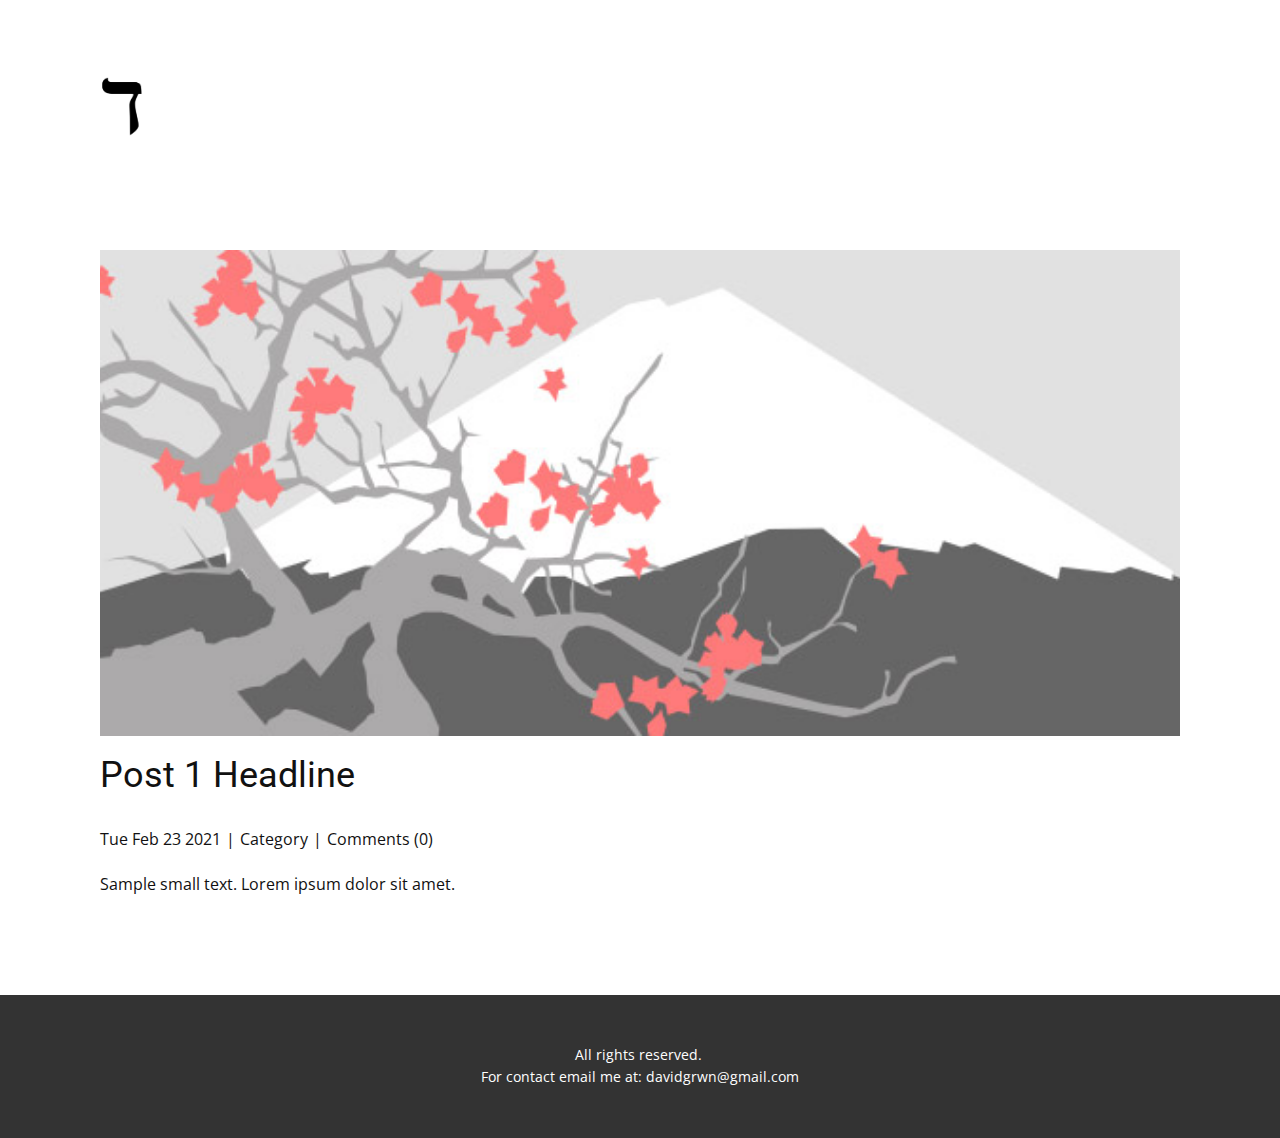
<file: Post-Template.html>
<!DOCTYPE html>
<html style="font-size: 16px;">
  <head>
    <meta name="viewport" content="width=device-width, initial-scale=1.0">
    <meta charset="utf-8">
    <meta name="keywords" content="Post 1 Headline">
    <meta name="description" content="">
    <meta name="page_type" content="np-template-header-footer-from-plugin">
    <title>Post Template</title>
    <link rel="stylesheet" href="nicepage.css" media="screen">
<link rel="stylesheet" href="Post-Template.css" media="screen">
    <script class="u-script" type="text/javascript" src="jquery.js" defer=""></script>
    <script class="u-script" type="text/javascript" src="nicepage.js" defer=""></script>
    <meta name="generator" content="Nicepage 3.6.2, nicepage.com">
    <link id="u-theme-google-font" rel="stylesheet" href="https://fonts.googleapis.com/css?family=Roboto:100,100i,300,300i,400,400i,500,500i,700,700i,900,900i|Open+Sans:300,300i,400,400i,600,600i,700,700i,800,800i">
    
    
    <script type="application/ld+json">{
		"@context": "http://schema.org",
		"@type": "Organization",
		"name": "hebrew-handbook",
		"url": "index.html",
		"logo": "images/logo1.png"
}</script>
    <meta property="og:title" content="Post Template">
    <meta property="og:type" content="website">
    <meta name="theme-color" content="#478ac9">
    <link rel="canonical" href="index.html">
    <meta property="og:url" content="index.html">
  </head>
  <body class="u-body"><header class="u-align-left u-clearfix u-header u-header" id="sec-c022"><div class="u-clearfix u-sheet u-valign-bottom u-sheet-1">
        <a href="https://dvdgrwn.github.io/hebrew-handbook/" class="u-image u-logo u-image-1" title="homepage">
          <img src="images/logo1.png" class="u-logo-image u-logo-image-1" data-image-width="111">
        </a>
      </div></header>
    <section class="u-align-center u-clearfix u-section-1" id="sec-0bc8">
      <div class="u-clearfix u-sheet u-valign-middle-md u-valign-middle-sm u-valign-middle-xs u-sheet-1"><!--post_details--><!--post_details_options_json--><!--{"source":""}--><!--/post_details_options_json--><!--blog_post-->
        <div class="u-container-style u-expanded-width u-post-details u-post-details-1">
          <div class="u-container-layout u-valign-middle u-container-layout-1"><!--blog_post_image-->
            <img alt="" class="u-blog-control u-expanded-width u-image u-image-default u-image-1" src="images/2.jpeg"><!--/blog_post_image--><!--blog_post_header-->
            <h2 class="u-blog-control u-text u-text-1">
              <a class="u-post-header-link" href="blog/post.html"><!--blog_post_header_content-->Post 1 Headline<!--/blog_post_header_content--></a>
            </h2><!--/blog_post_header--><!--blog_post_metadata-->
            <div class="u-blog-control u-metadata u-metadata-1"><!--blog_post_metadata_date-->
              <span class="u-meta-date u-meta-icon"><!--blog_post_metadata_date_content-->Tue Feb 23 2021<!--/blog_post_metadata_date_content--></span><!--/blog_post_metadata_date--><!--blog_post_metadata_category-->
              <span class="u-meta-category u-meta-icon"><!--blog_post_metadata_category_content-->Category<!--/blog_post_metadata_category_content--></span><!--/blog_post_metadata_category--><!--blog_post_metadata_comments-->
              <span class="u-meta-comments u-meta-icon"><!--blog_post_metadata_comments_content-->Comments (0)<!--/blog_post_metadata_comments_content--></span><!--/blog_post_metadata_comments-->
            </div><!--/blog_post_metadata--><!--blog_post_content-->
            <div class="u-align-justify u-blog-control u-post-content u-text u-text-2"><!--blog_post_content_content-->Sample small text. Lorem ipsum dolor sit amet.<!--/blog_post_content_content--></div><!--/blog_post_content-->
          </div>
        </div><!--/blog_post--><!--/post_details-->
      </div>
    </section>
    
    
    <footer class="u-align-center u-clearfix u-footer u-grey-80 u-footer" id="sec-842e"><div class="u-clearfix u-sheet u-sheet-1">
        <p class="u-small-text u-text u-text-variant u-text-1">All rights reserved.&nbsp;<br>For contact email me at: davidgrwn@gmail.com
        </p>
      </div></footer>
  </body>
</html>
</file>
